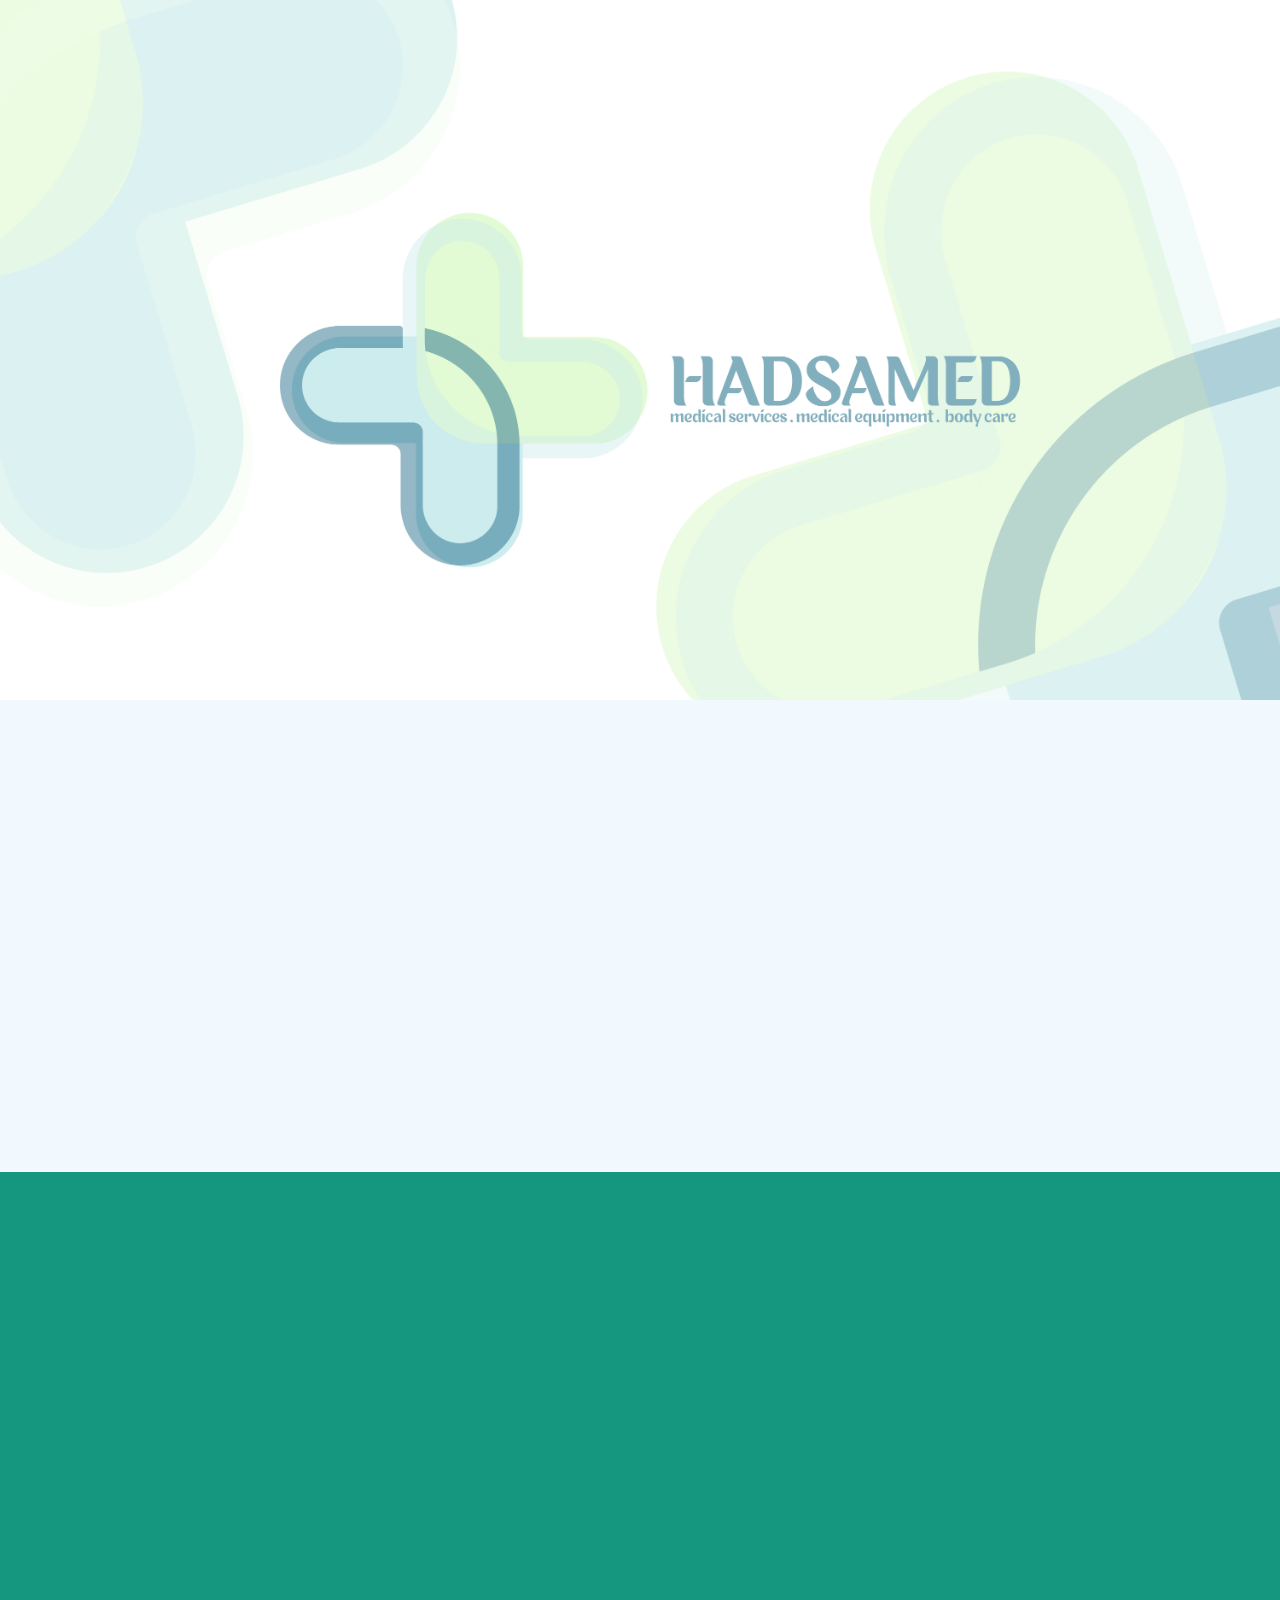
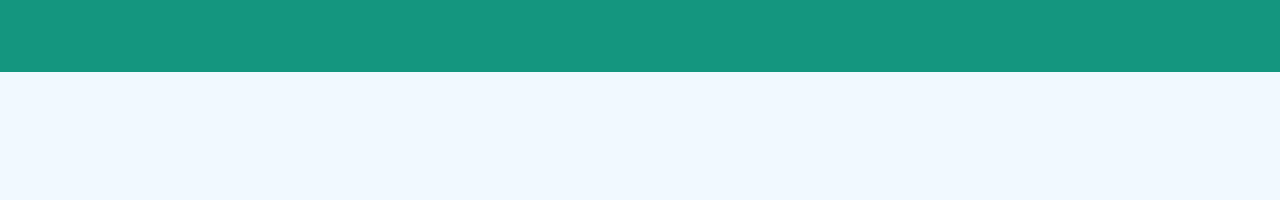
<file: index.html>
<!DOCTYPE html>
<!--[if lt IE 7]>      <html class="no-js lt-ie9 lt-ie8 lt-ie7"> <![endif]-->
<!--[if IE 7]>         <html class="no-js lt-ie9 lt-ie8"> <![endif]-->
<!--[if IE 8]>         <html class="no-js lt-ie9"> <![endif]-->
<!--[if gt IE 8]><!--> <html class="no-js"> <!--<![endif]-->
	<head>
	<meta charset="utf-8">
	<meta http-equiv="X-UA-Compatible" content="IE=edge">

	<title>Hadsamed</title>
	<link rel="icon" type="image/x-icon" href="./images/hadsamed icon.png">
	<meta name="viewport" content="width=device-width, initial-scale=1">
	<meta name="description" content="Free HTML5 Template by FREEHTML5.CO" />
	<meta name="keywords" content="free html5, free template, free bootstrap, html5, css3, mobile first, responsive" />
	<meta name="author" content="FREEHTML5.CO" />

  <!-- 
	//////////////////////////////////////////////////////

	FREE HTML5 TEMPLATE 
	DESIGNED & DEVELOPED by FREEHTML5.CO
		
	Website: 		http://freehtml5.co/
	Email: 			info@freehtml5.co
	Twitter: 		http://twitter.com/fh5co
	Facebook: 	https://www.facebook.com/fh5co

	//////////////////////////////////////////////////////
	 -->

  <!-- Facebook and Twitter integration -->
	<meta property="og:title" content=""/>
	<meta property="og:image" content=""/>
	<meta property="og:url" content=""/>
	<meta property="og:site_name" content=""/>
	<meta property="og:description" content=""/>
	<meta name="twitter:title" content="" />
	<meta name="twitter:image" content="" />
	<meta name="twitter:url" content="" />
	<meta name="twitter:card" content="" />

	<!-- Place favicon.ico and apple-touch-icon.png in the root directory -->
	<link rel="shortcut icon" href="favicon.ico">
	<!-- Use the latest Font Awesome version -->
<link rel="stylesheet" href="https://cdnjs.cloudflare.com/ajax/libs/font-awesome/6.4.0/css/all.min.css">

	<!-- Google Webfonts -->
	<link href='http://fonts.googleapis.com/css?family=Roboto:400,300,100,500' rel='stylesheet' type='text/css'>
	<link href='https://fonts.googleapis.com/css?family=Montserrat:400,700' rel='stylesheet' type='text/css'>
	<link href='https://fonts.googleapis.com/css?family=Sanchez:400,400italic' rel='stylesheet' type='text/css'>
	<link href='https://fonts.googleapis.com/css?family=Playfair+Display:400,400italic' rel='stylesheet' type='text/css'>
	
	<!-- Animate.css -->
	<link rel="stylesheet" href="css/animate.css">
	<!-- Icomoon Icon Fonts-->
	<link rel="stylesheet" href="css/icomoon.css">
	<!-- Magnific Popup -->
	<link rel="stylesheet" href="css/magnific-popup.css">
	<!-- Theme Style -->
	<link rel="stylesheet" href="css/style.css">
	<!-- Modernizr JS -->
	<script src="js/modernizr-2.6.2.min.js"></script>
	<!-- FOR IE9 below -->
	<!--[if lt IE 9]>
	<script src="js/respond.min.js"></script>
	<![endif]-->

	</head>
	<body>
		<header role="banner" id="fh5co-header"data-stellar-background-ratio="0.5">
			<div class="fh5co-overlay"></div>
			<div class="container">
				<div class="fh5co-intro-wrap">
					<div class="fh5co-intro">
						<div class="row">
							<div class="col-md-8 col-md-offset-2 text-center">
								<p class="fh5co-social text-center" id="fh5co-intro-social">
									<a href="https://www.facebook.com/profile.php?id=61574103458503&viewas=&show_switched_toast=false&show_switched_tooltip=false&is_tour_dismissed=false&is_tour_completed=false&show_podcast_settings=false&show_community_review_changes=false&should_open_composer=false&badge_type=NEW_MEMBER&show_community_rollback_toast=false&show_community_rollback=false&show_follower_visibility_disclosure=false&bypass_exit_warning=true" class="to-animate" target="_blank"><i class="fab fa-facebook"></i></a>
									<a href="https://wa.me/96176180978" class="to-animate"  target="_blank">
										<i class="fab fa-whatsapp"></i>
									</a>
									<a href="https://www.tiktok.com/@hadsamed?_t=ZS-8uqwSf6dGyu&_r=1" class="to-animate" target="_blank"><i class="fab fa-tiktok"></i></a>
									<a href="https://www.instagram.com/hadsamed?igsh=ZGFmNW1iMjFlZWJm" class="to-animate" target="_blank"><i class="fab fa-instagram"></i></a>
								</p>
							</div>
						</div>
					</div>
				</div>
			</div>
		</header>
		
		<main role="main" id="fh5co-main"  style="background-color: #f1f9ff;">
			<div class="container" id="bio-animate">
				<div class="row row-padded" >
					<div class="col-md-3">
						<h2 class="fh5co-section-heading to-animate">ABOUT HADSAMED:<br> YOUR HEALTH, OUR COMMITMENT<span class="fh5co-border"></span></h2>
					</div>
					<div class="col-md-8 col-md-push-1" style="color: #095d7e;">
						<div class="row">
							<div class="col-md-6 to-animate">
								<p>At HadsaMed, we are dedicated to bringing quality healthcare and wellness services right to your doorstep. 
									We offer a comprehensive range of home-based medical services, including home physicians, nursing care, physiotherapy, nutrition counseling, and pharmaceutical expertise.
								</p>

								<p>
									Our mission is to enhance your health and well-being with professional care that is convenient, reliable, and personalized.
								</p>
							</div>
							<div class="col-md-6 to-animate">
								<p>
									Beyond our medical services, we provide a wide selection of medical equipment, cosmetic products, daily hygiene essentials, 
									and expert medication counseling and health advice to ensure you receive the best guidance for your health needs.
								</p>
								<p>
									HadsaMed — Where Your Health Meets Home.
								</p>
							</div>
						</div>
					</div>
				</div>
				<!-- END .row -->
			</div>
			<!-- END .container -->

			<!--Contact Us Section-->
			<div class="fh5co-section-seperator fh5co-section-seperator-white" id="contact-animate" data-stellar-background-ratio="0.5" style="background-color: #14967f;">
				<div class="fh5co-overlay"></div>
				<div class="container">
					<div class="fh5co-section-content-wrap">
						<div class="fh5co-section-content">
							<div class="row">
								
								<div class="col-md-3">
									<h2 class="fh5co-section-heading to-animate">Get In Touch<span class="fh5co-border"></span></h2>
									
									<ul class="fh5co-contact">
										<li class="fh5co-contact-address to-animate">
											<i class="icon-home"></i>
											Beirut, Lebanon
										</li>
										<li class="to-animate"><i class="icon-phone"></i><a href="tel:+96171294233">+961 71 294 233</a> <br><a href="tel:+96176180978">+961 76 180 978</a><br><a href="tel:+96176847618">+961 76 847 618</a></li>
										<li class="to-animate"><i class="icon-email"></i><a href="mailto:info@hadsamed.com">info@hadsamed.com</a></li>
								</div>



								<div class="col-md-8 col-md-push-1">
									<form action="https://formspree.io/f/mkgjjnkz" method="POST">
										<div class="row">
											<div class="col-md-6">
												 
												<div class="form-group to-animate">
													<label for="name" class="sr-only">Name</label>
													<input type="text" id="name" name="name" class="form-control" placeholder="Name" required>
												</div>
												<div class="form-group to-animate">
													<label for="email" class="sr-only">Email</label>
													<input type="email" id="email" name="email" class="form-control" placeholder="Email" required>
												</div>
												<div class="form-group to-animate">
													<label for="phone" class="sr-only">Phone</label>
													<input type="text" id="phone" name="phone" class="form-control" placeholder="Phone" required>
												</div>
											</div>
											<div class="col-md-6">
												<div class="form-group to-animate">
													<label for="message" class="sr-only">Message</label>
													<textarea name="textMsg" id="message" cols="30" rows="5" class="form-control" placeholder="Message" required></textarea>
												</div>
												<div class="form-group to-animate">
													<input type="submit" class="btn btn-primary btn-block" value="Send Message">
												</div>
											</div>
	
										</div>
									</form>
									
								</div>

							</div>
						</div>
					</div>
				</div>
			</div>
			<!-- END .container -->

		</main>

		<footer role="contentinfo" id="fh5co-footer" style="background-color: #f1f9ff;">
			<div class="container" id="footer-animate">
			  <div class="row row-padded">
				<div class="col-md-12 text-center"> <!-- Use col-md-12 for full width and center alignment -->
				  <p class="to-animate">
					&copy; 2025 All Rights Reserved.<br>
					Designed By: <a href="http://revojok.com" target="_blank">Revojok</a>
				  </p>
				</div>
			  </div>
			</div>
			<!-- END .container -->
		  </footer>

		<!-- jQuery -->
		<script src="js/jquery.min.js"></script>
		<!-- jQuery Easing -->
		<script src="js/jquery.easing.1.3.js"></script>
		<!-- Bootstrap -->
		<script src="js/bootstrap.min.js"></script>
		<!-- Waypoints -->
		<script src="js/jquery.waypoints.min.js"></script>
		<!-- Stellar -->
		<script src="js/jquery.stellar.min.js"></script>
		<!-- countTo -->
		<script src="js/jquery.countTo.js"></script>
		<!-- Magnific Popup -->
		<script src="js/jquery.magnific-popup.min.js"></script>
		<!-- Main JS -->
		<script src="js/main.js"></script>

	
	</body>
</html>
</file>
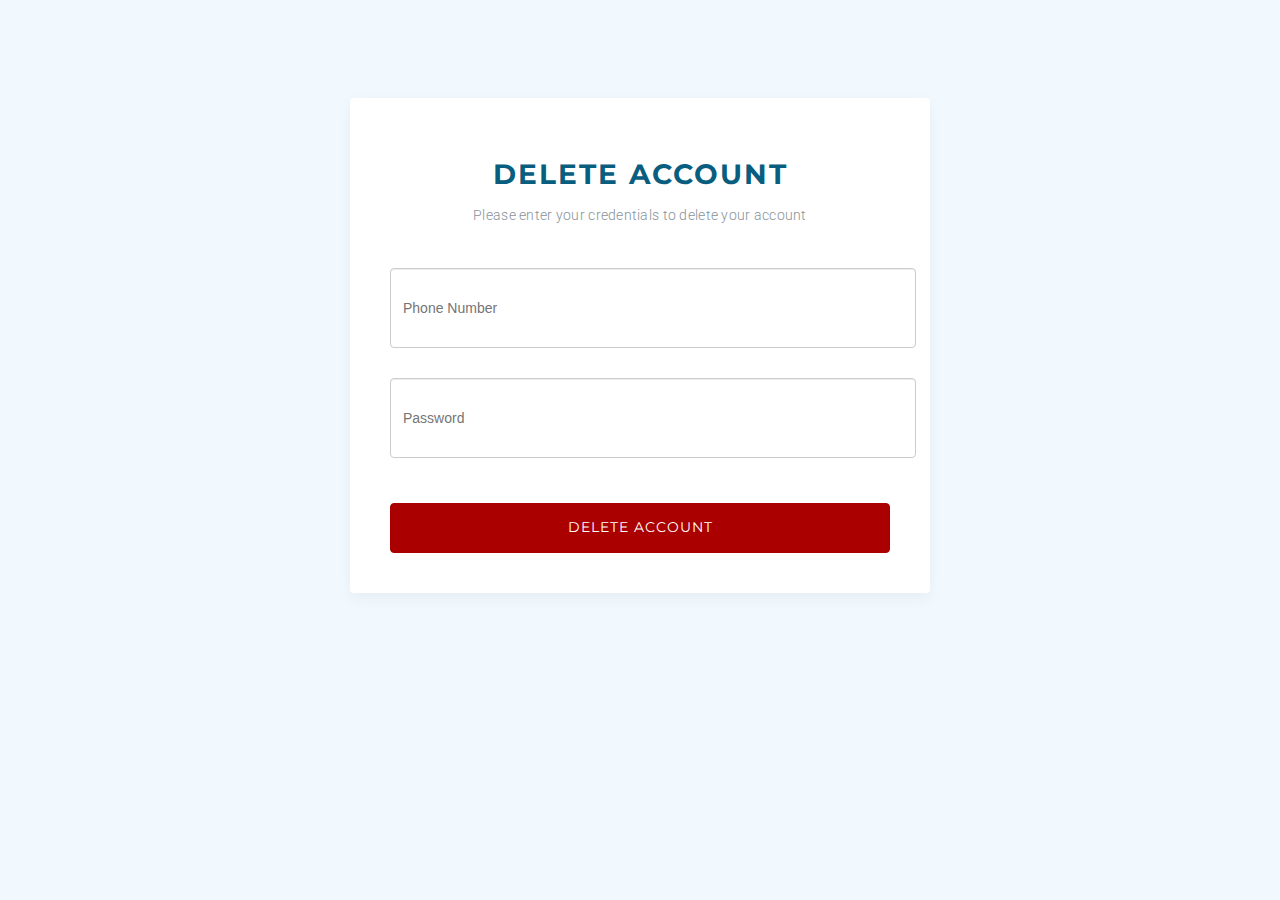
<file: delete-account.html>
<!DOCTYPE html>
<html lang="en">
<head>
    <meta charset="UTF-8">
    <meta name="viewport" content="width=device-width, initial-scale=1.0">
    <title>Delete Account</title>
    <style>
        /* Import Roboto font */
        @import url('https://fonts.googleapis.com/css?family=Roboto:300,400,500|Montserrat:400,700|Sanchez:400,400italic');
        
        /* Base styles from your CSS */
        body {
            font-family: "Roboto", arial, sans-serif;
            font-weight: 300;
            font-size: 14px;
            line-height: 26px;
            letter-spacing: .02em;
            color: #88929a;
            background-color: #f1f9ff;
            margin: 0;
            padding: 0;
        }
        
        a {
            -webkit-transition: 0.5s;
            -o-transition: 0.5s;
            transition: 0.5s;
        }
        a:hover, a:active, a:focus {
            outline: none;
        }
        
        .container {
            max-width: 1170px;
            margin: 0 auto;
            padding: 0 15px;
        }
        
        .row-padded {
            padding: 7em 0;
        }
        
        /* Login form styles */
        .login-container {
            max-width: 500px;
            margin: 0 auto;
            background: white;
            padding: 40px;
            border-radius: 4px;
            box-shadow: 0 5px 15px rgba(0, 0, 0, 0.05);
        }
        
        .login-header {
            text-align: center;
            margin-bottom: 40px;
        }
        
        .login-header h2 {
            font-family: "Montserrat", arial, sans-serif;
            font-size: 28px;
            color: #095D7E;
            margin-bottom: 15px;
            text-transform: uppercase;
            letter-spacing: 2px;
        }
        
        .login-header p {
            color: #88929a;
            margin: 0;
        }
        
        .form-group {
            margin-bottom: 30px;
        }
        
        .form-control {
            display: block;
            width: 100%;
            height: 50px;
            padding: 14px 12px;
            font-size: 14px;
            line-height: 1.42857;
            color: #555555;
            background-color: #fff;
            background-image: none;
            border: 1px solid #ccc;
            border-radius: 4px;
            -webkit-box-shadow: inset 0 1px 1px rgba(0, 0, 0, 0.075);
            box-shadow: inset 0 1px 1px rgba(0, 0, 0, 0.075);
            -webkit-transition: border-color ease-in-out 0.15s, box-shadow ease-in-out 0.15s;
            -o-transition: border-color ease-in-out 0.15s, box-shadow ease-in-out 0.15s;
            transition: border-color ease-in-out 0.15s, box-shadow ease-in-out 0.15s;
        }
        
        .form-control:focus {
            border-color: #095D7E;
            outline: 0;
            -webkit-box-shadow: inset 0 1px 1px rgba(0, 0, 0, 0.075), 0 0 8px rgba(68, 218, 130, 0.6);
            box-shadow: inset 0 1px 1px rgba(0, 0, 0, 0.075), 0 0 8px rgba(68, 218, 130, 0.6);
        }
        
        .btn {
            display: inline-block;
            margin-bottom: 0;
            font-weight: normal;
            text-align: center;
            vertical-align: middle;
            touch-action: manipulation;
            cursor: pointer;
            background-image: none;
            border: 1px solid transparent;
            white-space: nowrap;
            padding: 14px 12px;
            font-size: 14px;
            line-height: 1.42857;
            border-radius: 4px;
            -webkit-user-select: none;
            -moz-user-select: none;
            -ms-user-select: none;
            user-select: none;
            -webkit-transition: 0.5s;
            -o-transition: 0.5s;
            transition: 0.5s;
        }

        .btn-primary {
            color: #ffffff;
            background-color: #aa0000;
            border-color: #aa0000;
            width: 100%;
            font-family: "Montserrat", arial, sans-serif;
            text-transform: uppercase;
            letter-spacing: 1px;
            margin-top: 3%;
        }
        
        .btn-primary:hover, .btn-primary:focus {
            color: #fff;
            background-color: #14967f;
            border-color: #14967f;
        }
        
        .login-footer {
            text-align: center;
            margin-top: 20px;
            color: #88929a;
        }
        
        .login-footer a {
            color: #095D7E;
            text-decoration: none;
        }
        
        .login-footer a:hover {
            color: #14967f;
            text-decoration: underline;
        }
        
        .form-remember {
            display: flex;
            align-items: center;
            margin-bottom: 20px;
        }
        
        .form-remember input[type="checkbox"] {
            margin-right: 10px;
        }
        
        .form-remember label {
            margin: 0;
            font-size: 14px;
            color: #88929a;
        }
        
        /* Responsive adjustments */
        @media (max-width: 768px) {
            .login-container {
                padding: 30px 20px;
            }
            
            .row-padded {
                padding: 4em 0;
            }
        }
    </style>
</head>
<body>
    <div class="container">
        <div class="row-padded">
            <div class="login-container">
                <div class="login-header">
                    <h2>Delete Account</h2>
                    <p>Please enter your credentials to delete your account</p>
                </div>
                
                <form action="#" method="post">
                    <div class="form-group">
                        <input type="text" class="form-control" placeholder="Phone Number" required>
                    </div>
                    
                    <div class="form-group">
                        <input type="password" class="form-control" placeholder="Password" required>
                    </div>

                    <button type="submit" class="btn btn-primary" >Delete Account</button>
                </form>
            </div>
        </div>
    </div>
</body>
</html>
</file>
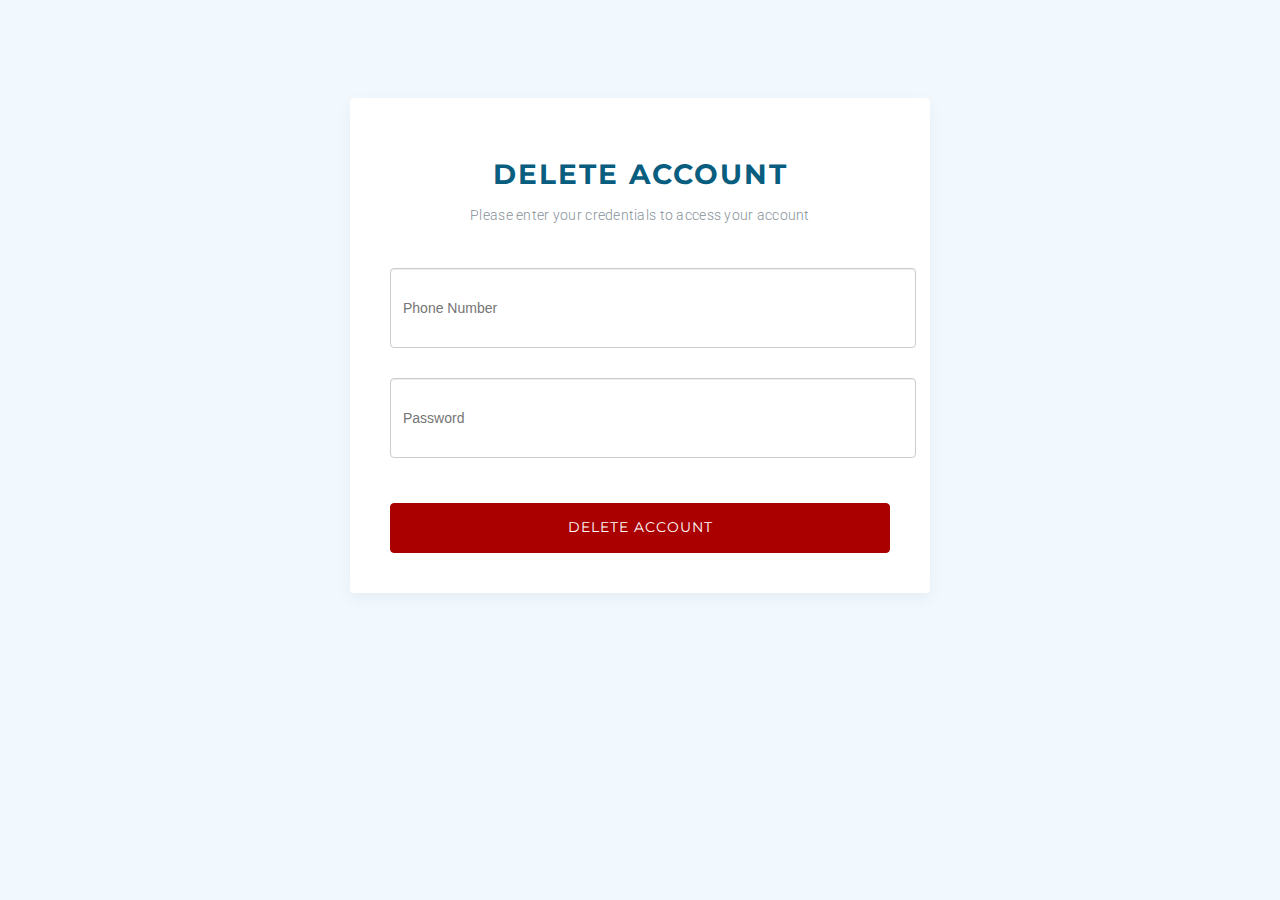
<file: loginPage.html>
<!DOCTYPE html>
<html lang="en">
<head>
    <meta charset="UTF-8">
    <meta name="viewport" content="width=device-width, initial-scale=1.0">
    <title>Delete Account</title>
    <style>
        /* Import Roboto font */
        @import url('https://fonts.googleapis.com/css?family=Roboto:300,400,500|Montserrat:400,700|Sanchez:400,400italic');
        
        /* Base styles from your CSS */
        body {
            font-family: "Roboto", arial, sans-serif;
            font-weight: 300;
            font-size: 14px;
            line-height: 26px;
            letter-spacing: .02em;
            color: #88929a;
            background-color: #f1f9ff;
            margin: 0;
            padding: 0;
        }
        
        a {
            -webkit-transition: 0.5s;
            -o-transition: 0.5s;
            transition: 0.5s;
        }
        a:hover, a:active, a:focus {
            outline: none;
        }
        
        .container {
            max-width: 1170px;
            margin: 0 auto;
            padding: 0 15px;
        }
        
        .row-padded {
            padding: 7em 0;
        }
        
        /* Login form styles */
        .login-container {
            max-width: 500px;
            margin: 0 auto;
            background: white;
            padding: 40px;
            border-radius: 4px;
            box-shadow: 0 5px 15px rgba(0, 0, 0, 0.05);
        }
        
        .login-header {
            text-align: center;
            margin-bottom: 40px;
        }
        
        .login-header h2 {
            font-family: "Montserrat", arial, sans-serif;
            font-size: 28px;
            color: #095D7E;
            margin-bottom: 15px;
            text-transform: uppercase;
            letter-spacing: 2px;
        }
        
        .login-header p {
            color: #88929a;
            margin: 0;
        }
        
        .form-group {
            margin-bottom: 30px;
        }
        
        .form-control {
            display: block;
            width: 100%;
            height: 50px;
            padding: 14px 12px;
            font-size: 14px;
            line-height: 1.42857;
            color: #555555;
            background-color: #fff;
            background-image: none;
            border: 1px solid #ccc;
            border-radius: 4px;
            -webkit-box-shadow: inset 0 1px 1px rgba(0, 0, 0, 0.075);
            box-shadow: inset 0 1px 1px rgba(0, 0, 0, 0.075);
            -webkit-transition: border-color ease-in-out 0.15s, box-shadow ease-in-out 0.15s;
            -o-transition: border-color ease-in-out 0.15s, box-shadow ease-in-out 0.15s;
            transition: border-color ease-in-out 0.15s, box-shadow ease-in-out 0.15s;
        }
        
        .form-control:focus {
            border-color: #095D7E;
            outline: 0;
            -webkit-box-shadow: inset 0 1px 1px rgba(0, 0, 0, 0.075), 0 0 8px rgba(68, 218, 130, 0.6);
            box-shadow: inset 0 1px 1px rgba(0, 0, 0, 0.075), 0 0 8px rgba(68, 218, 130, 0.6);
        }
        
        .btn {
            display: inline-block;
            margin-bottom: 0;
            font-weight: normal;
            text-align: center;
            vertical-align: middle;
            touch-action: manipulation;
            cursor: pointer;
            background-image: none;
            border: 1px solid transparent;
            white-space: nowrap;
            padding: 14px 12px;
            font-size: 14px;
            line-height: 1.42857;
            border-radius: 4px;
            -webkit-user-select: none;
            -moz-user-select: none;
            -ms-user-select: none;
            user-select: none;
            -webkit-transition: 0.5s;
            -o-transition: 0.5s;
            transition: 0.5s;
        }

        .btn-primary {
            color: #ffffff;
            background-color: #aa0000;
            border-color: #aa0000;
            width: 100%;
            font-family: "Montserrat", arial, sans-serif;
            text-transform: uppercase;
            letter-spacing: 1px;
            margin-top: 3%;
        }
        
        .btn-primary:hover, .btn-primary:focus {
            color: #fff;
            background-color: #14967f;
            border-color: #14967f;
        }
        
        .login-footer {
            text-align: center;
            margin-top: 20px;
            color: #88929a;
        }
        
        .login-footer a {
            color: #095D7E;
            text-decoration: none;
        }
        
        .login-footer a:hover {
            color: #14967f;
            text-decoration: underline;
        }
        
        .form-remember {
            display: flex;
            align-items: center;
            margin-bottom: 20px;
        }
        
        .form-remember input[type="checkbox"] {
            margin-right: 10px;
        }
        
        .form-remember label {
            margin: 0;
            font-size: 14px;
            color: #88929a;
        }
        
        /* Responsive adjustments */
        @media (max-width: 768px) {
            .login-container {
                padding: 30px 20px;
            }
            
            .row-padded {
                padding: 4em 0;
            }
        }
    </style>
</head>
<body>
    <div class="container">
        <div class="row-padded">
            <div class="login-container">
                <div class="login-header">
                    <h2>Delete Account</h2>
                    <p>Please enter your credentials to access your account</p>
                </div>
                
                <form action="#" method="post">
                    <div class="form-group">
                        <input type="text" class="form-control" placeholder="Phone Number" required>
                    </div>
                    
                    <div class="form-group">
                        <input type="password" class="form-control" placeholder="Password" required>
                    </div>

                    <button type="submit" class="btn btn-primary" >Delete Account</button>
                </form>
            </div>
        </div>
    </div>
</body>
</html>
</file>
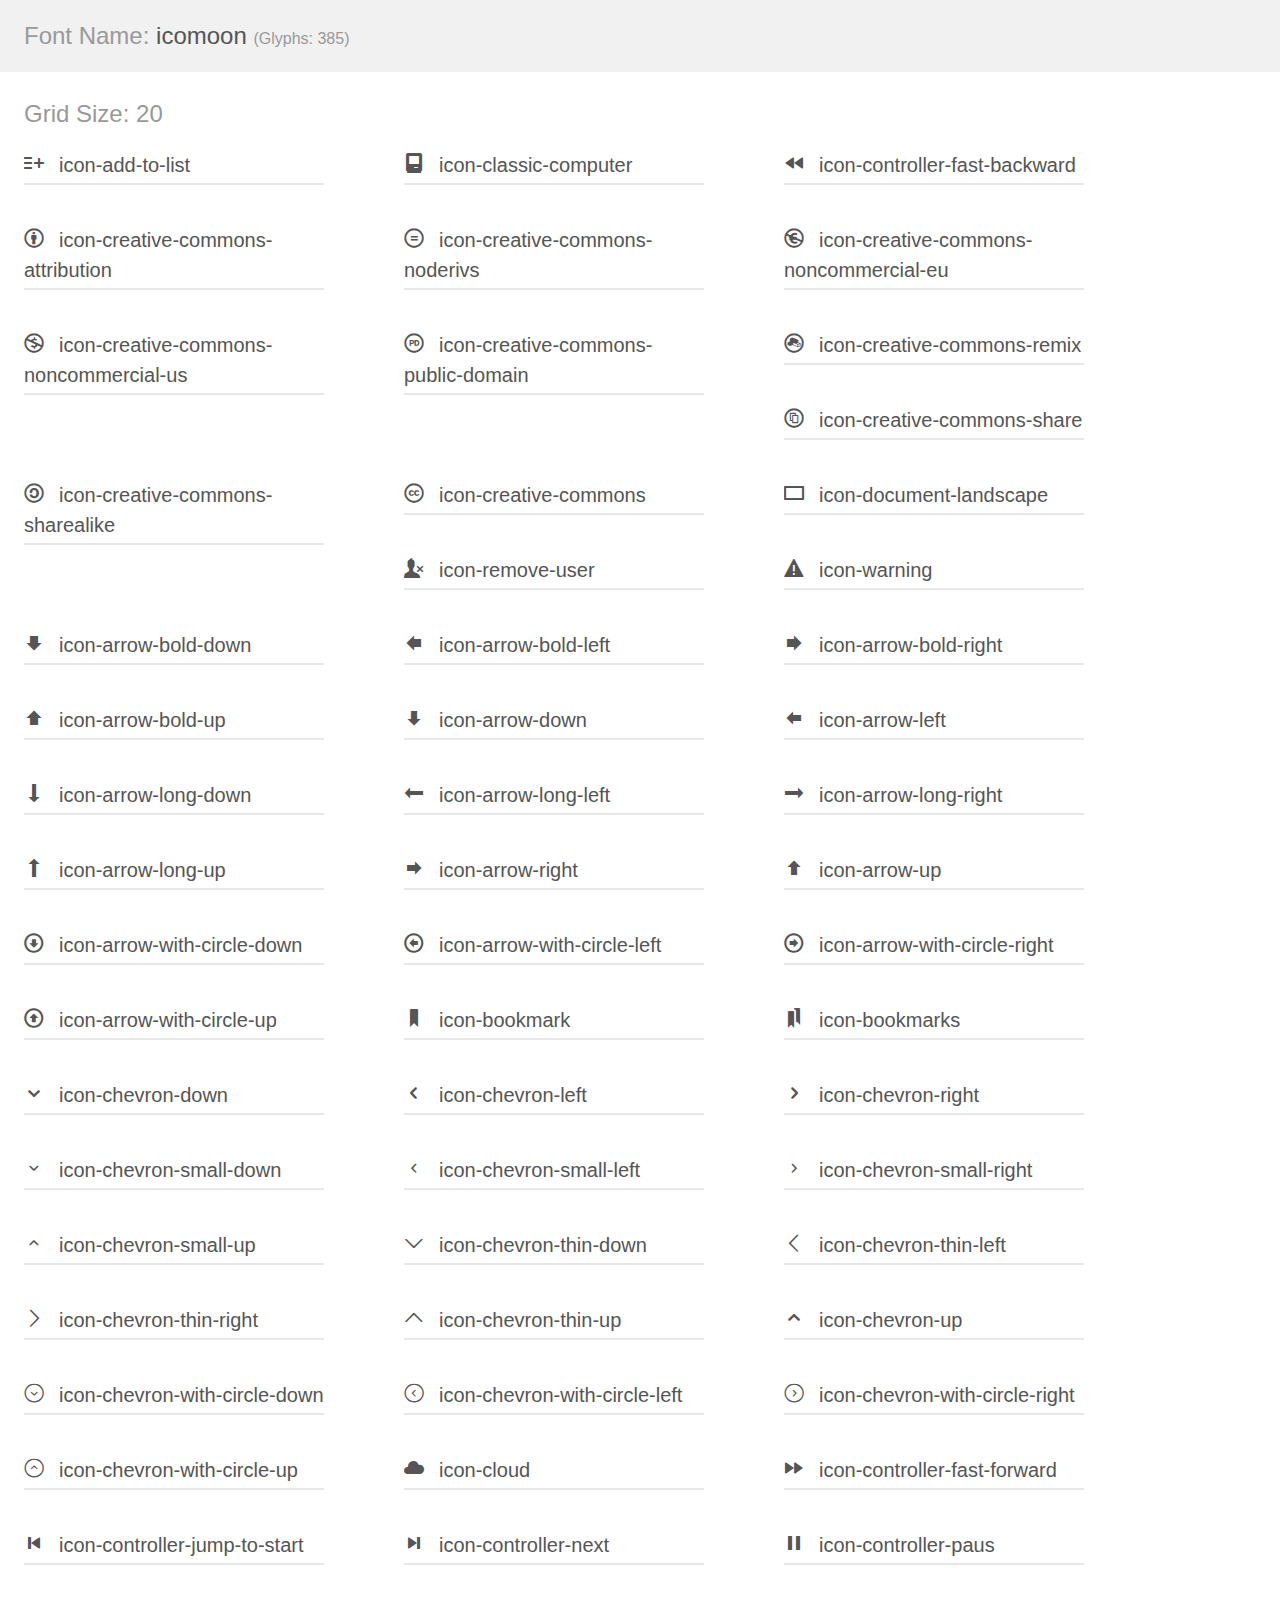
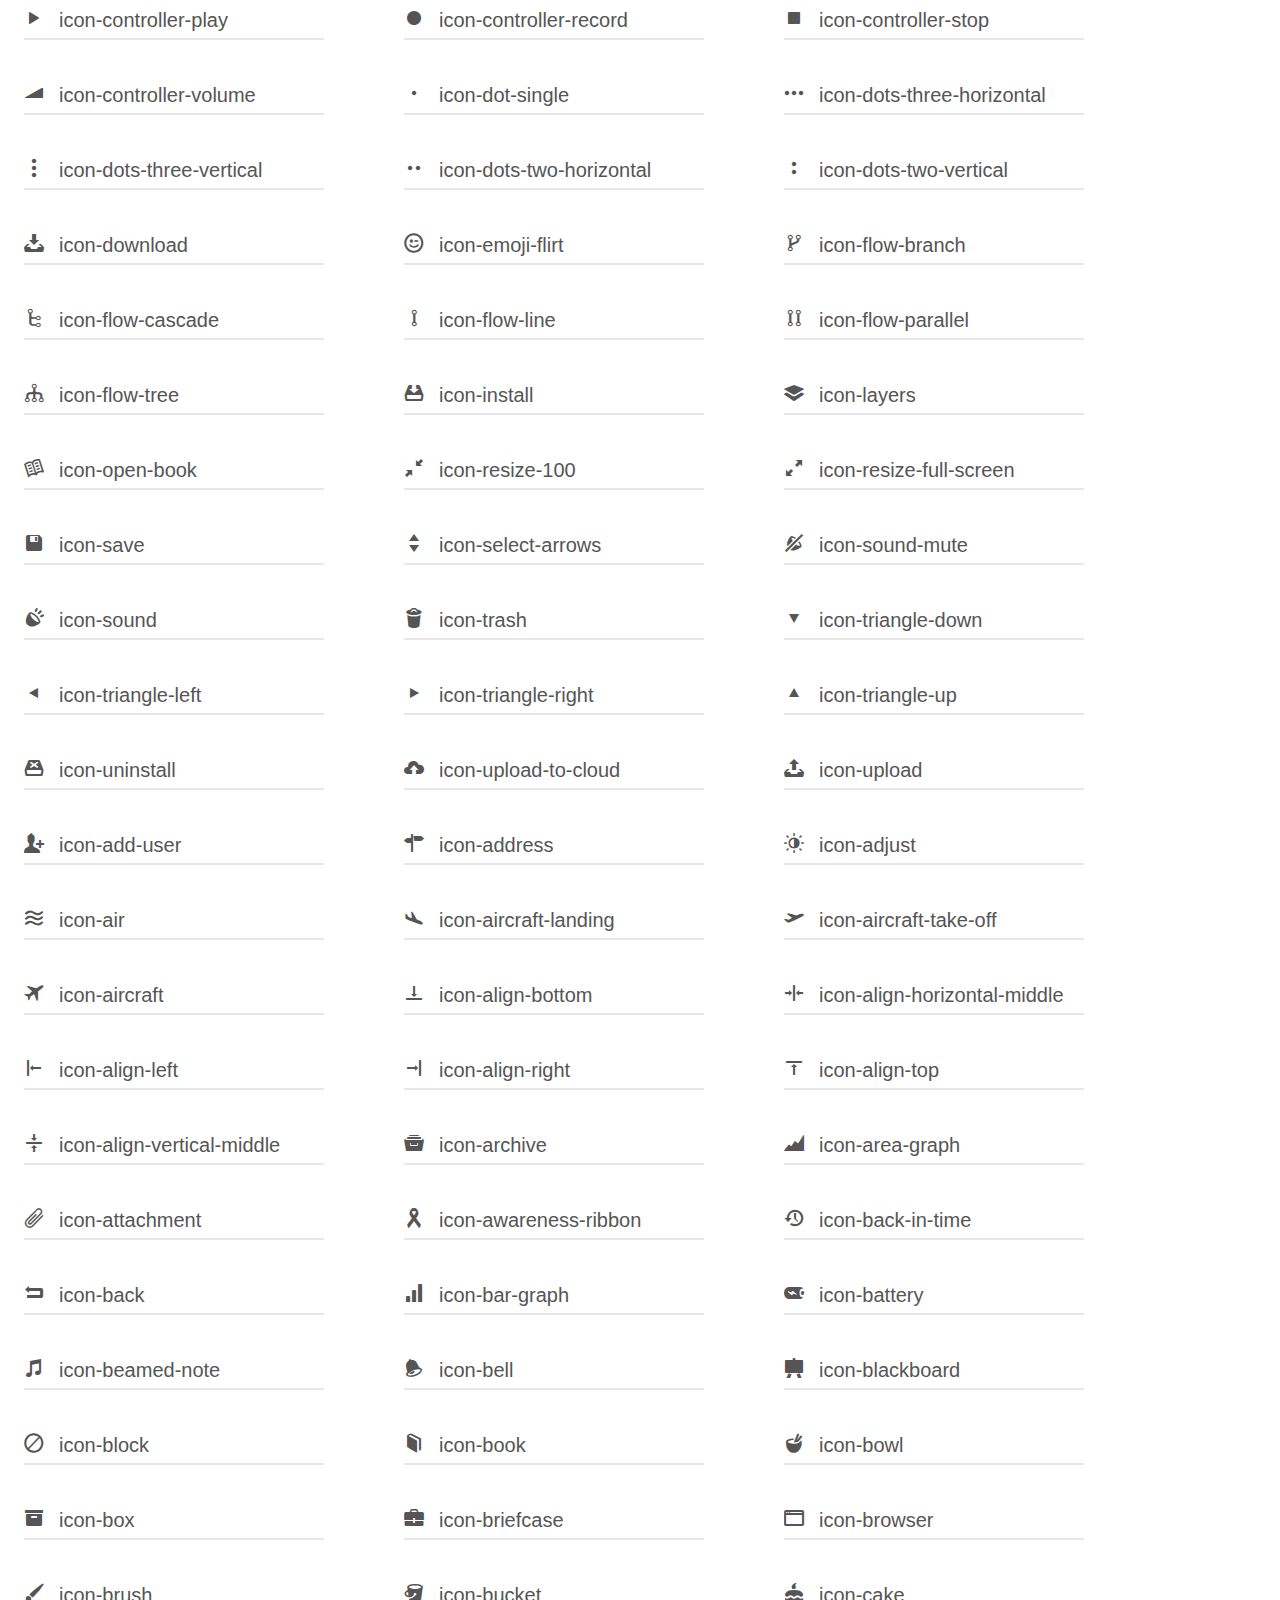
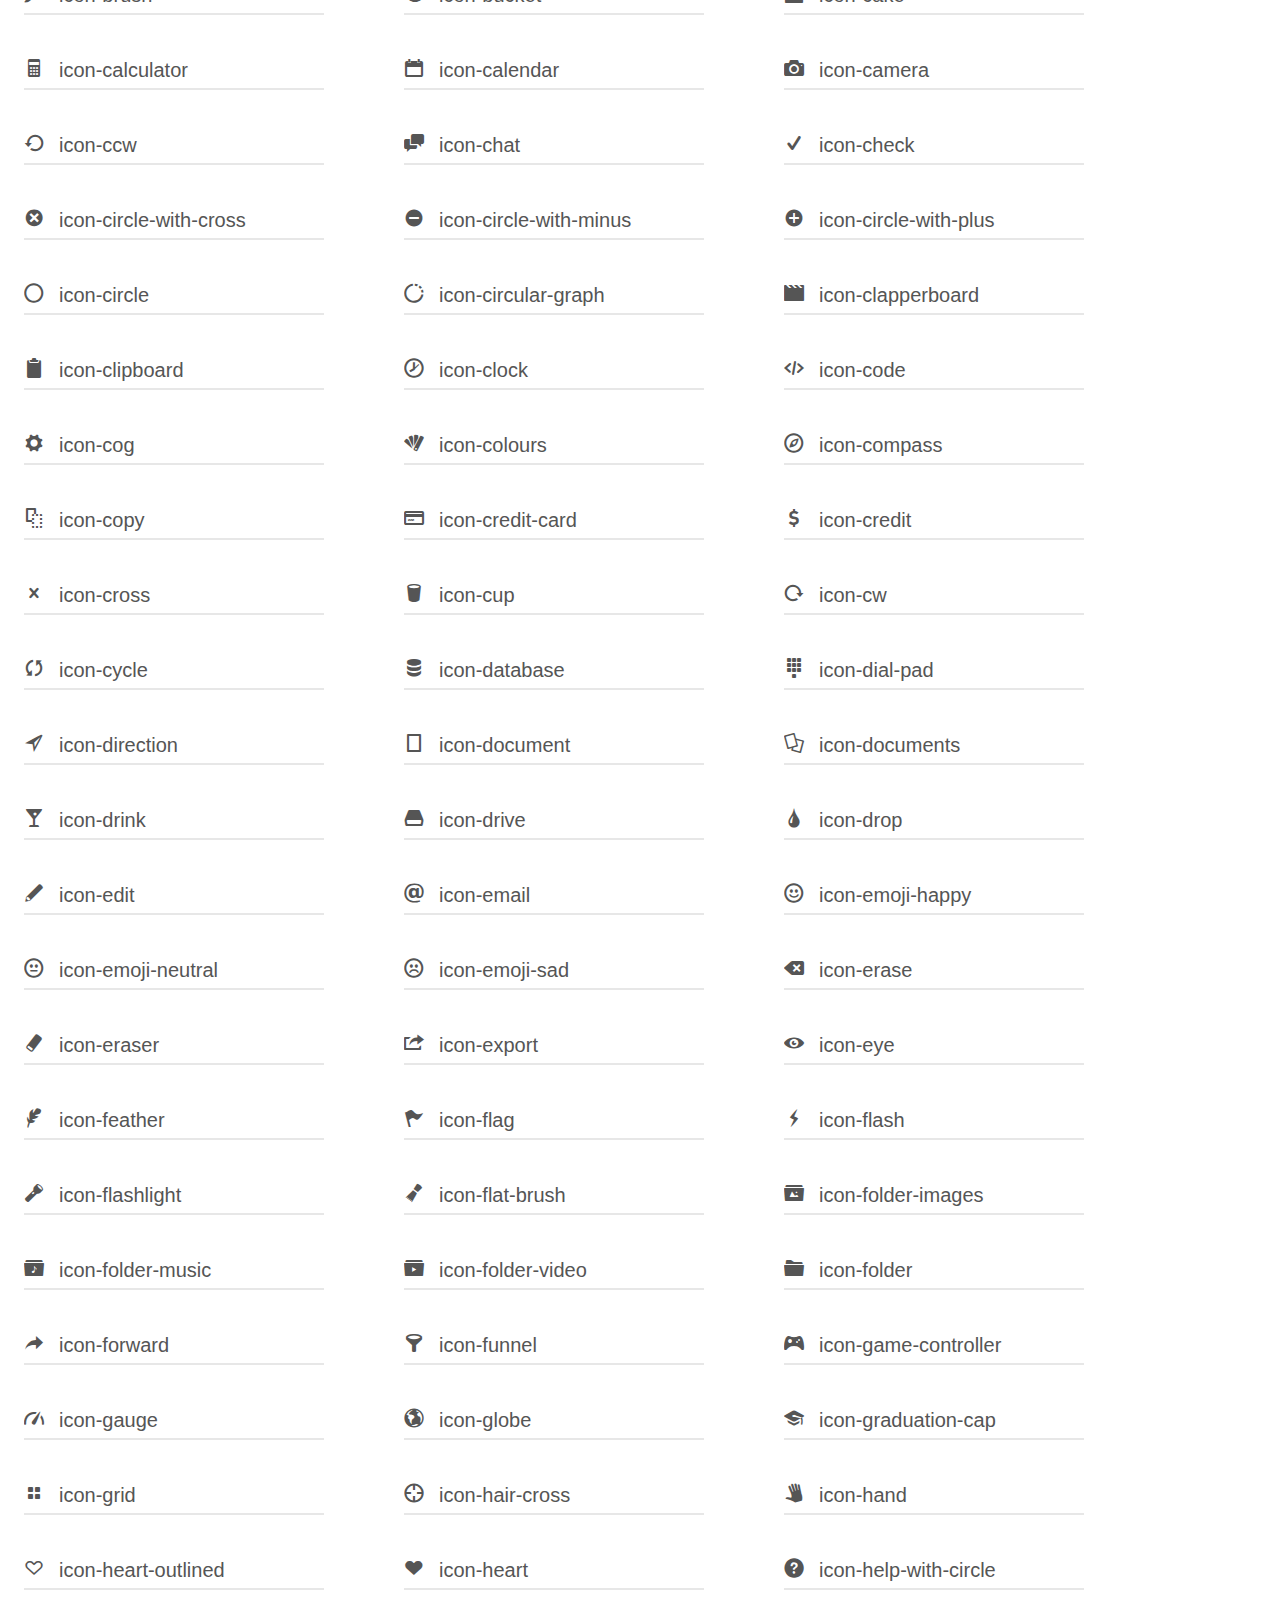
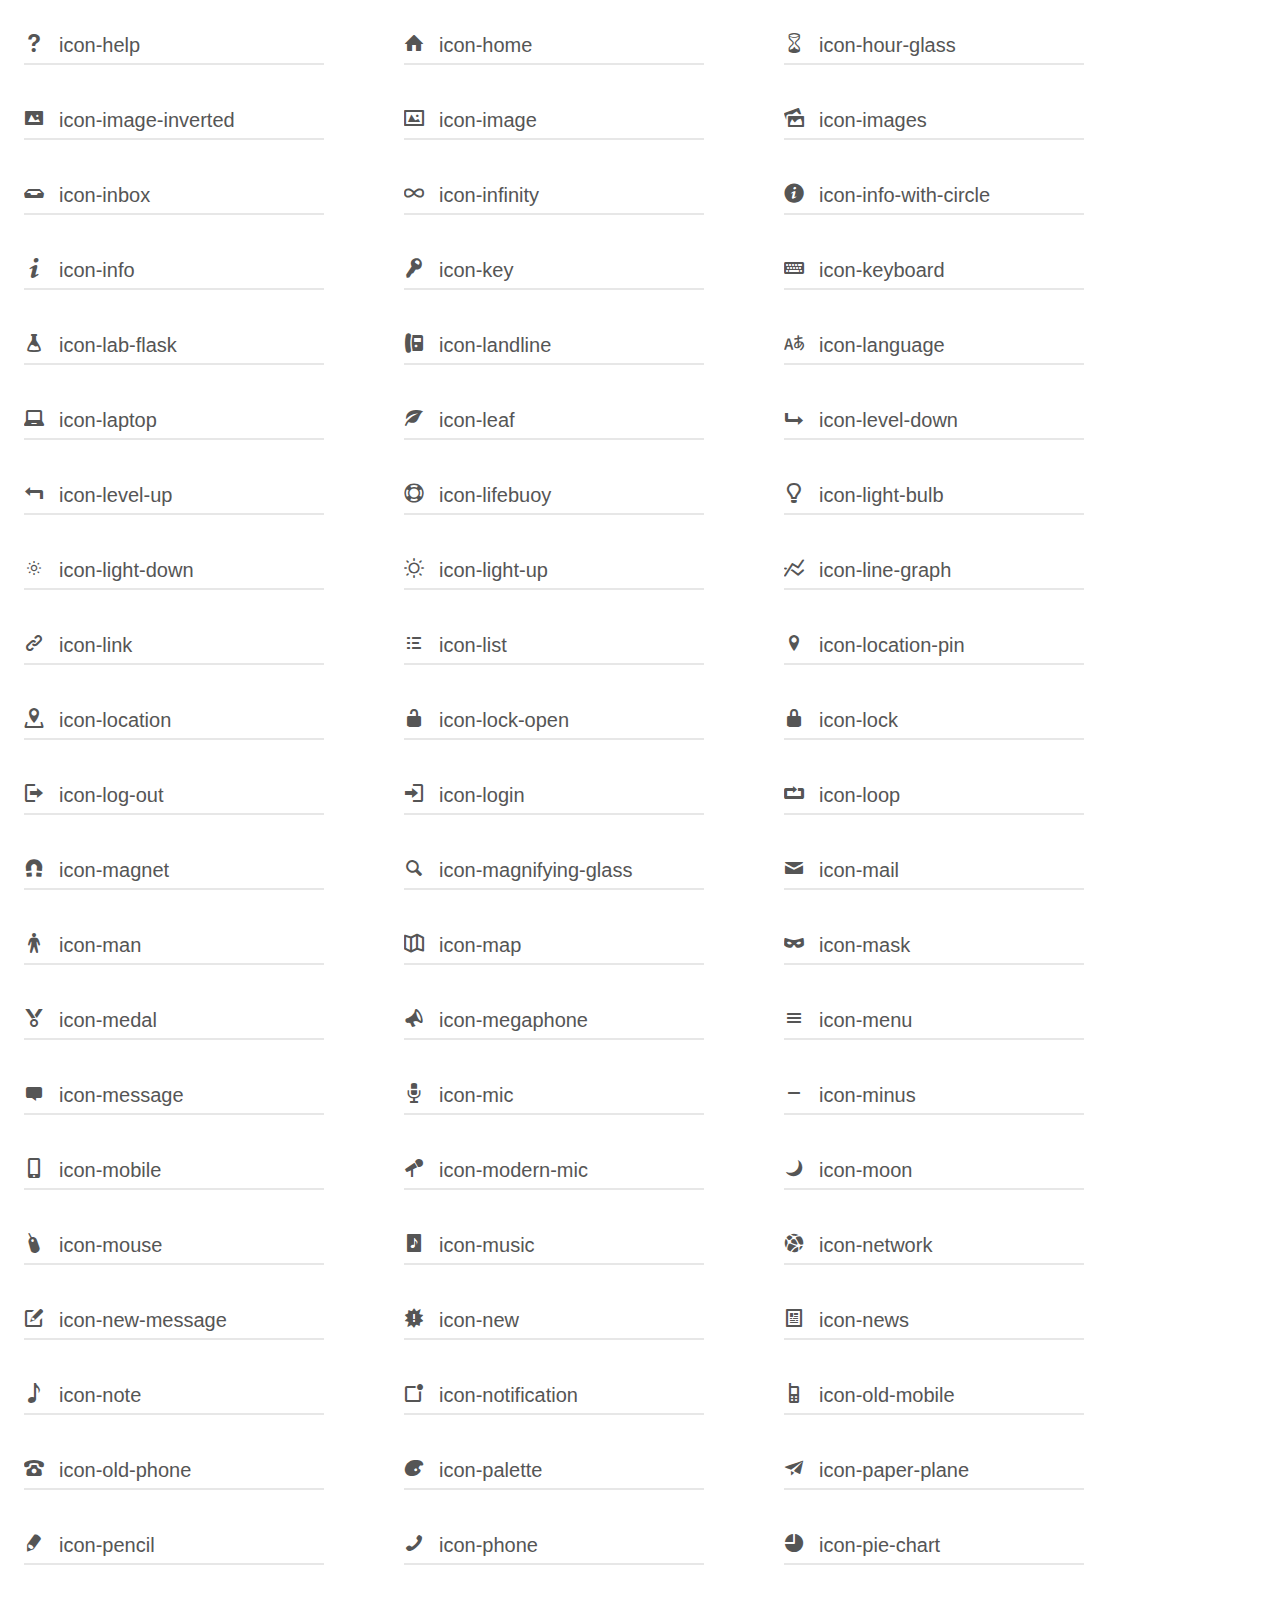
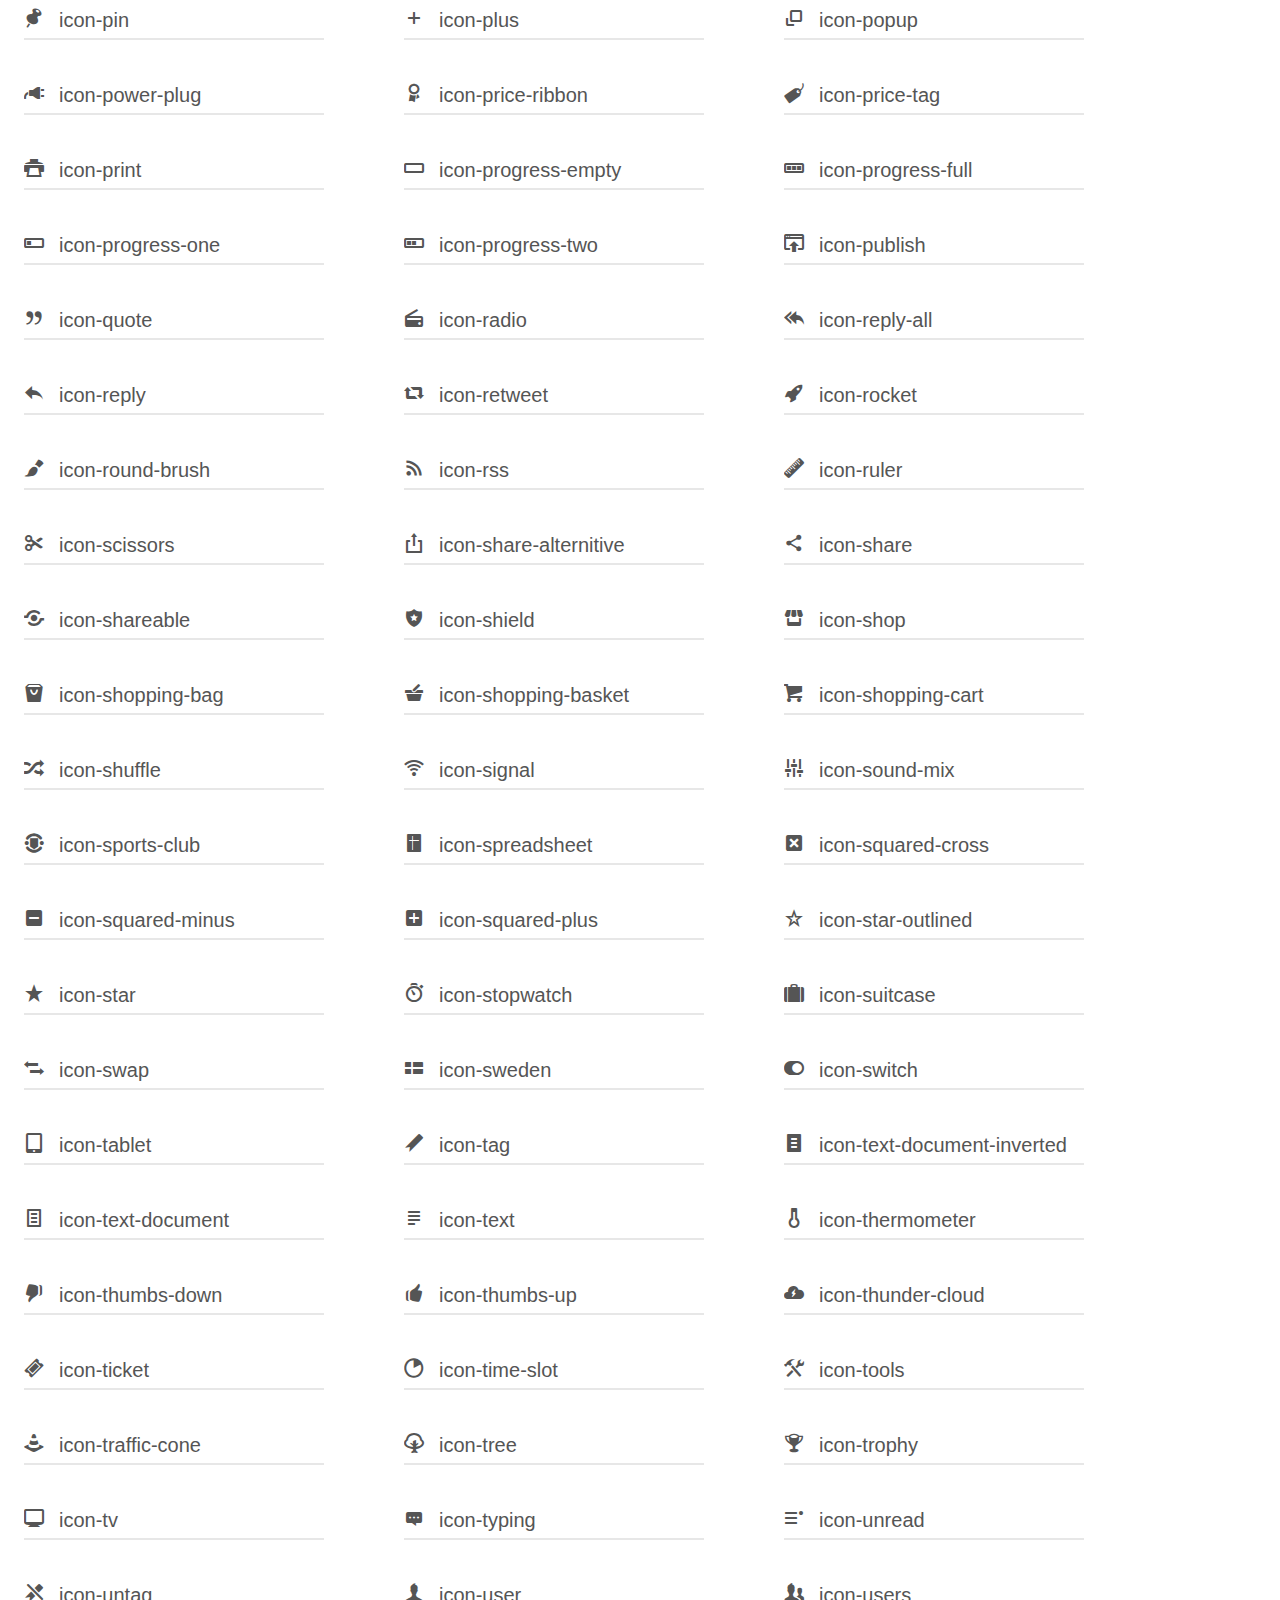
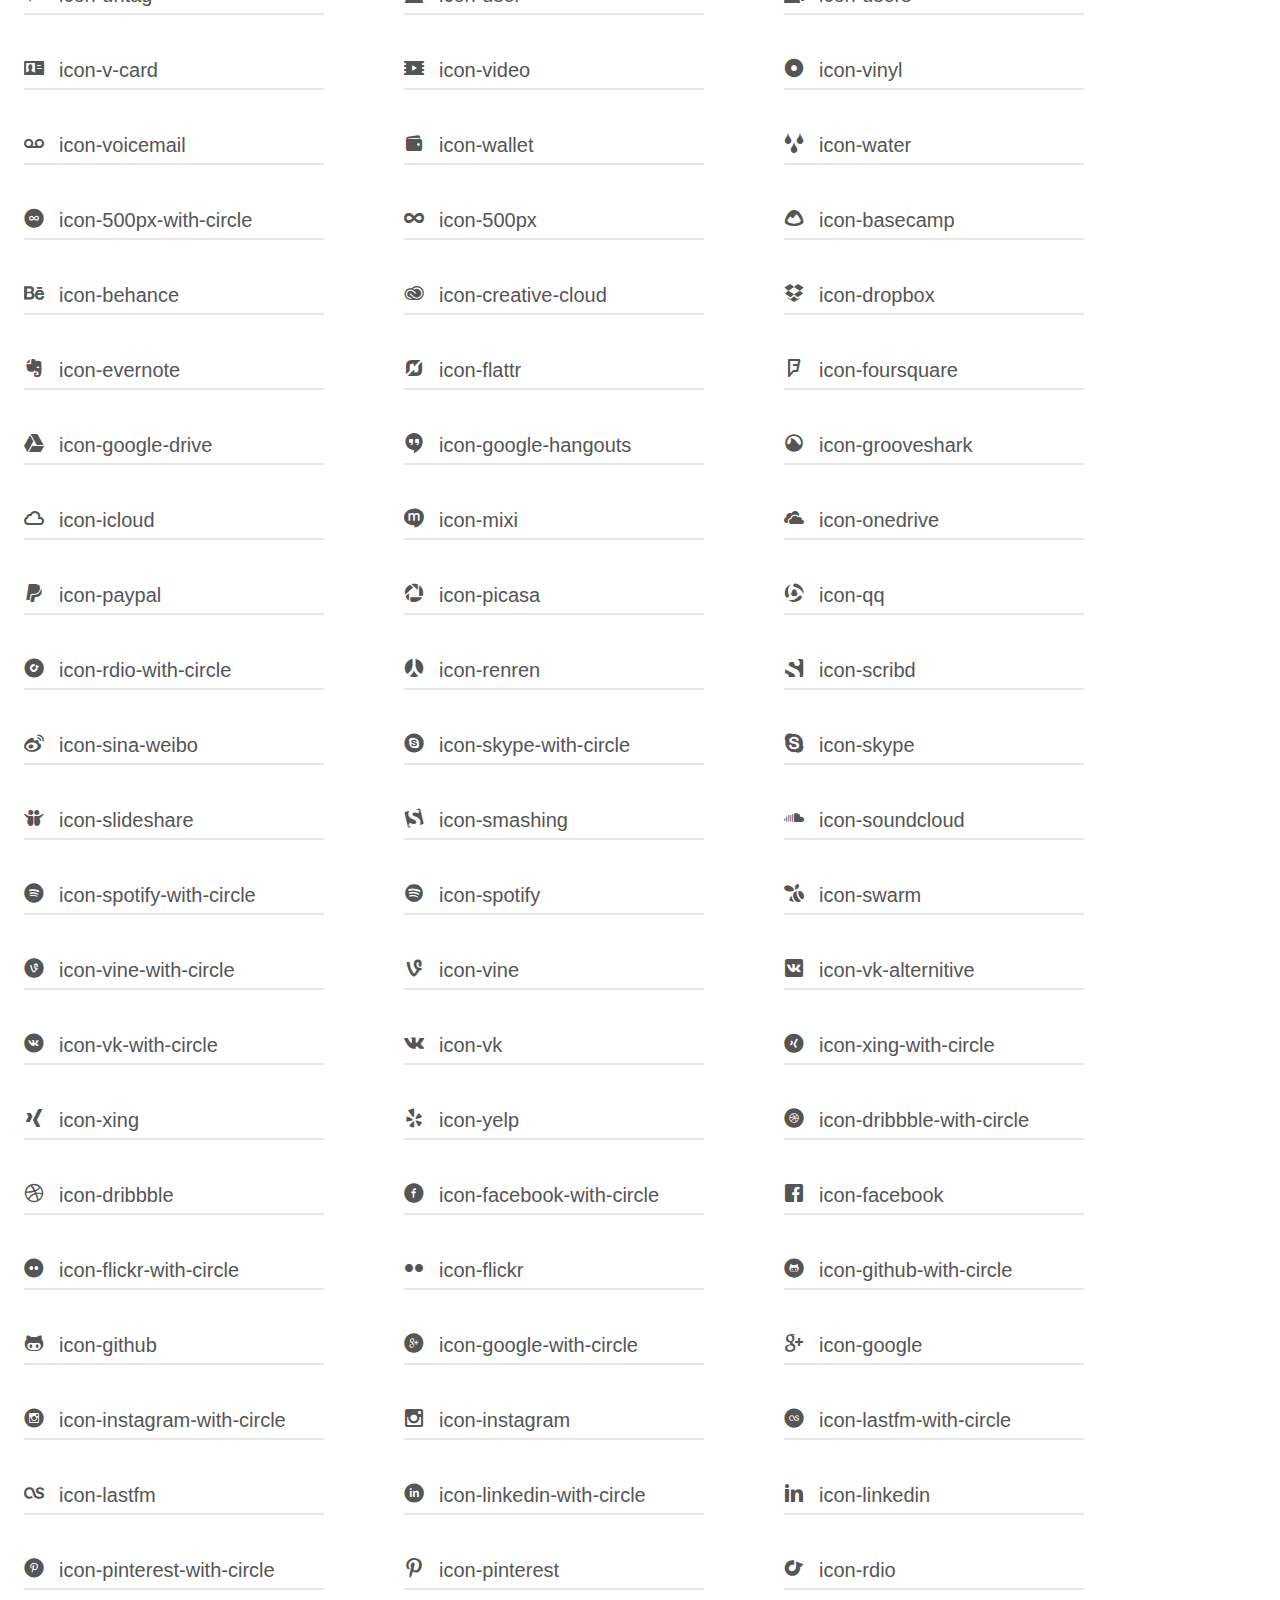
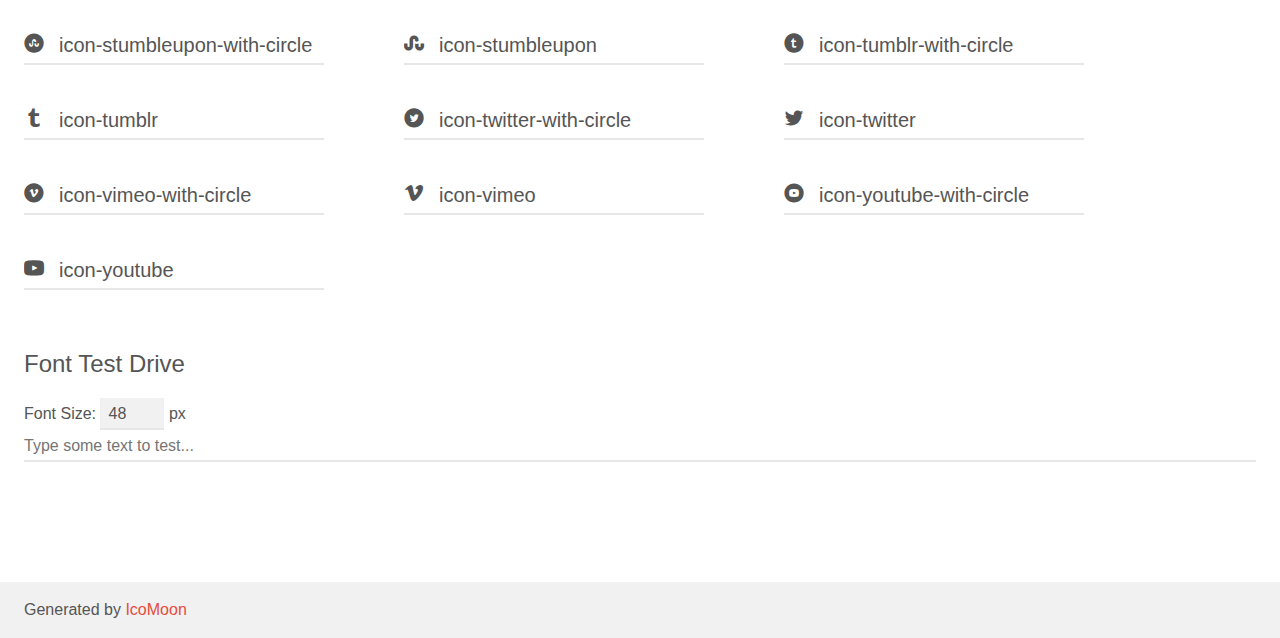
<file: fonts/icomoon/icomoon/demo.html>
<!doctype html>
<html>
<head>
	<meta charset="utf-8">
	<title>IcoMoon Demo</title>
	<meta name="description" content="An Icon Font Generated By IcoMoon.io">
	<meta name="viewport" content="width=device-width, initial-scale=1">
	<link rel="stylesheet" href="demo-files/demo.css">
	<link rel="stylesheet" href="style.css"></head>
<body>
	<div class="bgc1 clearfix">
		<h1 class="mhmm mvm"><span class="fgc1">Font Name:</span> icomoon <small class="fgc1">(Glyphs:&nbsp;385)</small></h1>
	</div>
	<div class="clearfix mhl ptl">
		<h1 class="mvm mtn fgc1">Grid Size: 20</h1>
		<div class="glyph fs1">
			<div class="clearfix bshadow0 pbs">
				<span class="icon-add-to-list">
				
				</span>
				<span class="mls"> icon-add-to-list</span>
			</div>
			<fieldset class="fs0 size1of1 clearfix hidden-true">
				<input type="text" readonly value="e600" class="unit size1of2" />
				<input type="text" maxlength="1" readonly value="&#xe600;" class="unitRight size1of2 talign-right" />
			</fieldset>
			<div class="fs0 bshadow0 clearfix hidden-true">
				<span class="unit pvs fgc1">liga: </span>
				<input type="text" readonly value="" class="liga unitRight" />
			</div>
		</div>
		<div class="glyph fs1">
			<div class="clearfix bshadow0 pbs">
				<span class="icon-classic-computer">
				
				</span>
				<span class="mls"> icon-classic-computer</span>
			</div>
			<fieldset class="fs0 size1of1 clearfix hidden-true">
				<input type="text" readonly value="e601" class="unit size1of2" />
				<input type="text" maxlength="1" readonly value="&#xe601;" class="unitRight size1of2 talign-right" />
			</fieldset>
			<div class="fs0 bshadow0 clearfix hidden-true">
				<span class="unit pvs fgc1">liga: </span>
				<input type="text" readonly value="" class="liga unitRight" />
			</div>
		</div>
		<div class="glyph fs1">
			<div class="clearfix bshadow0 pbs">
				<span class="icon-controller-fast-backward">
				
				</span>
				<span class="mls"> icon-controller-fast-backward</span>
			</div>
			<fieldset class="fs0 size1of1 clearfix hidden-true">
				<input type="text" readonly value="e602" class="unit size1of2" />
				<input type="text" maxlength="1" readonly value="&#xe602;" class="unitRight size1of2 talign-right" />
			</fieldset>
			<div class="fs0 bshadow0 clearfix hidden-true">
				<span class="unit pvs fgc1">liga: </span>
				<input type="text" readonly value="" class="liga unitRight" />
			</div>
		</div>
		<div class="glyph fs1">
			<div class="clearfix bshadow0 pbs">
				<span class="icon-creative-commons-attribution">
				
				</span>
				<span class="mls"> icon-creative-commons-attribution</span>
			</div>
			<fieldset class="fs0 size1of1 clearfix hidden-true">
				<input type="text" readonly value="e603" class="unit size1of2" />
				<input type="text" maxlength="1" readonly value="&#xe603;" class="unitRight size1of2 talign-right" />
			</fieldset>
			<div class="fs0 bshadow0 clearfix hidden-true">
				<span class="unit pvs fgc1">liga: </span>
				<input type="text" readonly value="" class="liga unitRight" />
			</div>
		</div>
		<div class="glyph fs1">
			<div class="clearfix bshadow0 pbs">
				<span class="icon-creative-commons-noderivs">
				
				</span>
				<span class="mls"> icon-creative-commons-noderivs</span>
			</div>
			<fieldset class="fs0 size1of1 clearfix hidden-true">
				<input type="text" readonly value="e604" class="unit size1of2" />
				<input type="text" maxlength="1" readonly value="&#xe604;" class="unitRight size1of2 talign-right" />
			</fieldset>
			<div class="fs0 bshadow0 clearfix hidden-true">
				<span class="unit pvs fgc1">liga: </span>
				<input type="text" readonly value="" class="liga unitRight" />
			</div>
		</div>
		<div class="glyph fs1">
			<div class="clearfix bshadow0 pbs">
				<span class="icon-creative-commons-noncommercial-eu">
				
				</span>
				<span class="mls"> icon-creative-commons-noncommercial-eu</span>
			</div>
			<fieldset class="fs0 size1of1 clearfix hidden-true">
				<input type="text" readonly value="e605" class="unit size1of2" />
				<input type="text" maxlength="1" readonly value="&#xe605;" class="unitRight size1of2 talign-right" />
			</fieldset>
			<div class="fs0 bshadow0 clearfix hidden-true">
				<span class="unit pvs fgc1">liga: </span>
				<input type="text" readonly value="" class="liga unitRight" />
			</div>
		</div>
		<div class="glyph fs1">
			<div class="clearfix bshadow0 pbs">
				<span class="icon-creative-commons-noncommercial-us">
				
				</span>
				<span class="mls"> icon-creative-commons-noncommercial-us</span>
			</div>
			<fieldset class="fs0 size1of1 clearfix hidden-true">
				<input type="text" readonly value="e606" class="unit size1of2" />
				<input type="text" maxlength="1" readonly value="&#xe606;" class="unitRight size1of2 talign-right" />
			</fieldset>
			<div class="fs0 bshadow0 clearfix hidden-true">
				<span class="unit pvs fgc1">liga: </span>
				<input type="text" readonly value="" class="liga unitRight" />
			</div>
		</div>
		<div class="glyph fs1">
			<div class="clearfix bshadow0 pbs">
				<span class="icon-creative-commons-public-domain">
				
				</span>
				<span class="mls"> icon-creative-commons-public-domain</span>
			</div>
			<fieldset class="fs0 size1of1 clearfix hidden-true">
				<input type="text" readonly value="e607" class="unit size1of2" />
				<input type="text" maxlength="1" readonly value="&#xe607;" class="unitRight size1of2 talign-right" />
			</fieldset>
			<div class="fs0 bshadow0 clearfix hidden-true">
				<span class="unit pvs fgc1">liga: </span>
				<input type="text" readonly value="" class="liga unitRight" />
			</div>
		</div>
		<div class="glyph fs1">
			<div class="clearfix bshadow0 pbs">
				<span class="icon-creative-commons-remix">
				
				</span>
				<span class="mls"> icon-creative-commons-remix</span>
			</div>
			<fieldset class="fs0 size1of1 clearfix hidden-true">
				<input type="text" readonly value="e608" class="unit size1of2" />
				<input type="text" maxlength="1" readonly value="&#xe608;" class="unitRight size1of2 talign-right" />
			</fieldset>
			<div class="fs0 bshadow0 clearfix hidden-true">
				<span class="unit pvs fgc1">liga: </span>
				<input type="text" readonly value="" class="liga unitRight" />
			</div>
		</div>
		<div class="glyph fs1">
			<div class="clearfix bshadow0 pbs">
				<span class="icon-creative-commons-share">
				
				</span>
				<span class="mls"> icon-creative-commons-share</span>
			</div>
			<fieldset class="fs0 size1of1 clearfix hidden-true">
				<input type="text" readonly value="e609" class="unit size1of2" />
				<input type="text" maxlength="1" readonly value="&#xe609;" class="unitRight size1of2 talign-right" />
			</fieldset>
			<div class="fs0 bshadow0 clearfix hidden-true">
				<span class="unit pvs fgc1">liga: </span>
				<input type="text" readonly value="" class="liga unitRight" />
			</div>
		</div>
		<div class="glyph fs1">
			<div class="clearfix bshadow0 pbs">
				<span class="icon-creative-commons-sharealike">
				
				</span>
				<span class="mls"> icon-creative-commons-sharealike</span>
			</div>
			<fieldset class="fs0 size1of1 clearfix hidden-true">
				<input type="text" readonly value="e60a" class="unit size1of2" />
				<input type="text" maxlength="1" readonly value="&#xe60a;" class="unitRight size1of2 talign-right" />
			</fieldset>
			<div class="fs0 bshadow0 clearfix hidden-true">
				<span class="unit pvs fgc1">liga: </span>
				<input type="text" readonly value="" class="liga unitRight" />
			</div>
		</div>
		<div class="glyph fs1">
			<div class="clearfix bshadow0 pbs">
				<span class="icon-creative-commons">
				
				</span>
				<span class="mls"> icon-creative-commons</span>
			</div>
			<fieldset class="fs0 size1of1 clearfix hidden-true">
				<input type="text" readonly value="e60b" class="unit size1of2" />
				<input type="text" maxlength="1" readonly value="&#xe60b;" class="unitRight size1of2 talign-right" />
			</fieldset>
			<div class="fs0 bshadow0 clearfix hidden-true">
				<span class="unit pvs fgc1">liga: </span>
				<input type="text" readonly value="" class="liga unitRight" />
			</div>
		</div>
		<div class="glyph fs1">
			<div class="clearfix bshadow0 pbs">
				<span class="icon-document-landscape">
				
				</span>
				<span class="mls"> icon-document-landscape</span>
			</div>
			<fieldset class="fs0 size1of1 clearfix hidden-true">
				<input type="text" readonly value="e60c" class="unit size1of2" />
				<input type="text" maxlength="1" readonly value="&#xe60c;" class="unitRight size1of2 talign-right" />
			</fieldset>
			<div class="fs0 bshadow0 clearfix hidden-true">
				<span class="unit pvs fgc1">liga: </span>
				<input type="text" readonly value="" class="liga unitRight" />
			</div>
		</div>
		<div class="glyph fs1">
			<div class="clearfix bshadow0 pbs">
				<span class="icon-remove-user">
				
				</span>
				<span class="mls"> icon-remove-user</span>
			</div>
			<fieldset class="fs0 size1of1 clearfix hidden-true">
				<input type="text" readonly value="e60d" class="unit size1of2" />
				<input type="text" maxlength="1" readonly value="&#xe60d;" class="unitRight size1of2 talign-right" />
			</fieldset>
			<div class="fs0 bshadow0 clearfix hidden-true">
				<span class="unit pvs fgc1">liga: </span>
				<input type="text" readonly value="" class="liga unitRight" />
			</div>
		</div>
		<div class="glyph fs1">
			<div class="clearfix bshadow0 pbs">
				<span class="icon-warning">
				
				</span>
				<span class="mls"> icon-warning</span>
			</div>
			<fieldset class="fs0 size1of1 clearfix hidden-true">
				<input type="text" readonly value="e60e" class="unit size1of2" />
				<input type="text" maxlength="1" readonly value="&#xe60e;" class="unitRight size1of2 talign-right" />
			</fieldset>
			<div class="fs0 bshadow0 clearfix hidden-true">
				<span class="unit pvs fgc1">liga: </span>
				<input type="text" readonly value="" class="liga unitRight" />
			</div>
		</div>
		<div class="glyph fs1">
			<div class="clearfix bshadow0 pbs">
				<span class="icon-arrow-bold-down">
				
				</span>
				<span class="mls"> icon-arrow-bold-down</span>
			</div>
			<fieldset class="fs0 size1of1 clearfix hidden-true">
				<input type="text" readonly value="e60f" class="unit size1of2" />
				<input type="text" maxlength="1" readonly value="&#xe60f;" class="unitRight size1of2 talign-right" />
			</fieldset>
			<div class="fs0 bshadow0 clearfix hidden-true">
				<span class="unit pvs fgc1">liga: </span>
				<input type="text" readonly value="" class="liga unitRight" />
			</div>
		</div>
		<div class="glyph fs1">
			<div class="clearfix bshadow0 pbs">
				<span class="icon-arrow-bold-left">
				
				</span>
				<span class="mls"> icon-arrow-bold-left</span>
			</div>
			<fieldset class="fs0 size1of1 clearfix hidden-true">
				<input type="text" readonly value="e610" class="unit size1of2" />
				<input type="text" maxlength="1" readonly value="&#xe610;" class="unitRight size1of2 talign-right" />
			</fieldset>
			<div class="fs0 bshadow0 clearfix hidden-true">
				<span class="unit pvs fgc1">liga: </span>
				<input type="text" readonly value="" class="liga unitRight" />
			</div>
		</div>
		<div class="glyph fs1">
			<div class="clearfix bshadow0 pbs">
				<span class="icon-arrow-bold-right">
				
				</span>
				<span class="mls"> icon-arrow-bold-right</span>
			</div>
			<fieldset class="fs0 size1of1 clearfix hidden-true">
				<input type="text" readonly value="e611" class="unit size1of2" />
				<input type="text" maxlength="1" readonly value="&#xe611;" class="unitRight size1of2 talign-right" />
			</fieldset>
			<div class="fs0 bshadow0 clearfix hidden-true">
				<span class="unit pvs fgc1">liga: </span>
				<input type="text" readonly value="" class="liga unitRight" />
			</div>
		</div>
		<div class="glyph fs1">
			<div class="clearfix bshadow0 pbs">
				<span class="icon-arrow-bold-up">
				
				</span>
				<span class="mls"> icon-arrow-bold-up</span>
			</div>
			<fieldset class="fs0 size1of1 clearfix hidden-true">
				<input type="text" readonly value="e612" class="unit size1of2" />
				<input type="text" maxlength="1" readonly value="&#xe612;" class="unitRight size1of2 talign-right" />
			</fieldset>
			<div class="fs0 bshadow0 clearfix hidden-true">
				<span class="unit pvs fgc1">liga: </span>
				<input type="text" readonly value="" class="liga unitRight" />
			</div>
		</div>
		<div class="glyph fs1">
			<div class="clearfix bshadow0 pbs">
				<span class="icon-arrow-down">
				
				</span>
				<span class="mls"> icon-arrow-down</span>
			</div>
			<fieldset class="fs0 size1of1 clearfix hidden-true">
				<input type="text" readonly value="e613" class="unit size1of2" />
				<input type="text" maxlength="1" readonly value="&#xe613;" class="unitRight size1of2 talign-right" />
			</fieldset>
			<div class="fs0 bshadow0 clearfix hidden-true">
				<span class="unit pvs fgc1">liga: </span>
				<input type="text" readonly value="" class="liga unitRight" />
			</div>
		</div>
		<div class="glyph fs1">
			<div class="clearfix bshadow0 pbs">
				<span class="icon-arrow-left">
				
				</span>
				<span class="mls"> icon-arrow-left</span>
			</div>
			<fieldset class="fs0 size1of1 clearfix hidden-true">
				<input type="text" readonly value="e614" class="unit size1of2" />
				<input type="text" maxlength="1" readonly value="&#xe614;" class="unitRight size1of2 talign-right" />
			</fieldset>
			<div class="fs0 bshadow0 clearfix hidden-true">
				<span class="unit pvs fgc1">liga: </span>
				<input type="text" readonly value="" class="liga unitRight" />
			</div>
		</div>
		<div class="glyph fs1">
			<div class="clearfix bshadow0 pbs">
				<span class="icon-arrow-long-down">
				
				</span>
				<span class="mls"> icon-arrow-long-down</span>
			</div>
			<fieldset class="fs0 size1of1 clearfix hidden-true">
				<input type="text" readonly value="e615" class="unit size1of2" />
				<input type="text" maxlength="1" readonly value="&#xe615;" class="unitRight size1of2 talign-right" />
			</fieldset>
			<div class="fs0 bshadow0 clearfix hidden-true">
				<span class="unit pvs fgc1">liga: </span>
				<input type="text" readonly value="" class="liga unitRight" />
			</div>
		</div>
		<div class="glyph fs1">
			<div class="clearfix bshadow0 pbs">
				<span class="icon-arrow-long-left">
				
				</span>
				<span class="mls"> icon-arrow-long-left</span>
			</div>
			<fieldset class="fs0 size1of1 clearfix hidden-true">
				<input type="text" readonly value="e616" class="unit size1of2" />
				<input type="text" maxlength="1" readonly value="&#xe616;" class="unitRight size1of2 talign-right" />
			</fieldset>
			<div class="fs0 bshadow0 clearfix hidden-true">
				<span class="unit pvs fgc1">liga: </span>
				<input type="text" readonly value="" class="liga unitRight" />
			</div>
		</div>
		<div class="glyph fs1">
			<div class="clearfix bshadow0 pbs">
				<span class="icon-arrow-long-right">
				
				</span>
				<span class="mls"> icon-arrow-long-right</span>
			</div>
			<fieldset class="fs0 size1of1 clearfix hidden-true">
				<input type="text" readonly value="e617" class="unit size1of2" />
				<input type="text" maxlength="1" readonly value="&#xe617;" class="unitRight size1of2 talign-right" />
			</fieldset>
			<div class="fs0 bshadow0 clearfix hidden-true">
				<span class="unit pvs fgc1">liga: </span>
				<input type="text" readonly value="" class="liga unitRight" />
			</div>
		</div>
		<div class="glyph fs1">
			<div class="clearfix bshadow0 pbs">
				<span class="icon-arrow-long-up">
				
				</span>
				<span class="mls"> icon-arrow-long-up</span>
			</div>
			<fieldset class="fs0 size1of1 clearfix hidden-true">
				<input type="text" readonly value="e618" class="unit size1of2" />
				<input type="text" maxlength="1" readonly value="&#xe618;" class="unitRight size1of2 talign-right" />
			</fieldset>
			<div class="fs0 bshadow0 clearfix hidden-true">
				<span class="unit pvs fgc1">liga: </span>
				<input type="text" readonly value="" class="liga unitRight" />
			</div>
		</div>
		<div class="glyph fs1">
			<div class="clearfix bshadow0 pbs">
				<span class="icon-arrow-right">
				
				</span>
				<span class="mls"> icon-arrow-right</span>
			</div>
			<fieldset class="fs0 size1of1 clearfix hidden-true">
				<input type="text" readonly value="e619" class="unit size1of2" />
				<input type="text" maxlength="1" readonly value="&#xe619;" class="unitRight size1of2 talign-right" />
			</fieldset>
			<div class="fs0 bshadow0 clearfix hidden-true">
				<span class="unit pvs fgc1">liga: </span>
				<input type="text" readonly value="" class="liga unitRight" />
			</div>
		</div>
		<div class="glyph fs1">
			<div class="clearfix bshadow0 pbs">
				<span class="icon-arrow-up">
				
				</span>
				<span class="mls"> icon-arrow-up</span>
			</div>
			<fieldset class="fs0 size1of1 clearfix hidden-true">
				<input type="text" readonly value="e61a" class="unit size1of2" />
				<input type="text" maxlength="1" readonly value="&#xe61a;" class="unitRight size1of2 talign-right" />
			</fieldset>
			<div class="fs0 bshadow0 clearfix hidden-true">
				<span class="unit pvs fgc1">liga: </span>
				<input type="text" readonly value="" class="liga unitRight" />
			</div>
		</div>
		<div class="glyph fs1">
			<div class="clearfix bshadow0 pbs">
				<span class="icon-arrow-with-circle-down">
				
				</span>
				<span class="mls"> icon-arrow-with-circle-down</span>
			</div>
			<fieldset class="fs0 size1of1 clearfix hidden-true">
				<input type="text" readonly value="e61b" class="unit size1of2" />
				<input type="text" maxlength="1" readonly value="&#xe61b;" class="unitRight size1of2 talign-right" />
			</fieldset>
			<div class="fs0 bshadow0 clearfix hidden-true">
				<span class="unit pvs fgc1">liga: </span>
				<input type="text" readonly value="" class="liga unitRight" />
			</div>
		</div>
		<div class="glyph fs1">
			<div class="clearfix bshadow0 pbs">
				<span class="icon-arrow-with-circle-left">
				
				</span>
				<span class="mls"> icon-arrow-with-circle-left</span>
			</div>
			<fieldset class="fs0 size1of1 clearfix hidden-true">
				<input type="text" readonly value="e61c" class="unit size1of2" />
				<input type="text" maxlength="1" readonly value="&#xe61c;" class="unitRight size1of2 talign-right" />
			</fieldset>
			<div class="fs0 bshadow0 clearfix hidden-true">
				<span class="unit pvs fgc1">liga: </span>
				<input type="text" readonly value="" class="liga unitRight" />
			</div>
		</div>
		<div class="glyph fs1">
			<div class="clearfix bshadow0 pbs">
				<span class="icon-arrow-with-circle-right">
				
				</span>
				<span class="mls"> icon-arrow-with-circle-right</span>
			</div>
			<fieldset class="fs0 size1of1 clearfix hidden-true">
				<input type="text" readonly value="e61d" class="unit size1of2" />
				<input type="text" maxlength="1" readonly value="&#xe61d;" class="unitRight size1of2 talign-right" />
			</fieldset>
			<div class="fs0 bshadow0 clearfix hidden-true">
				<span class="unit pvs fgc1">liga: </span>
				<input type="text" readonly value="" class="liga unitRight" />
			</div>
		</div>
		<div class="glyph fs1">
			<div class="clearfix bshadow0 pbs">
				<span class="icon-arrow-with-circle-up">
				
				</span>
				<span class="mls"> icon-arrow-with-circle-up</span>
			</div>
			<fieldset class="fs0 size1of1 clearfix hidden-true">
				<input type="text" readonly value="e61e" class="unit size1of2" />
				<input type="text" maxlength="1" readonly value="&#xe61e;" class="unitRight size1of2 talign-right" />
			</fieldset>
			<div class="fs0 bshadow0 clearfix hidden-true">
				<span class="unit pvs fgc1">liga: </span>
				<input type="text" readonly value="" class="liga unitRight" />
			</div>
		</div>
		<div class="glyph fs1">
			<div class="clearfix bshadow0 pbs">
				<span class="icon-bookmark">
				
				</span>
				<span class="mls"> icon-bookmark</span>
			</div>
			<fieldset class="fs0 size1of1 clearfix hidden-true">
				<input type="text" readonly value="e61f" class="unit size1of2" />
				<input type="text" maxlength="1" readonly value="&#xe61f;" class="unitRight size1of2 talign-right" />
			</fieldset>
			<div class="fs0 bshadow0 clearfix hidden-true">
				<span class="unit pvs fgc1">liga: </span>
				<input type="text" readonly value="" class="liga unitRight" />
			</div>
		</div>
		<div class="glyph fs1">
			<div class="clearfix bshadow0 pbs">
				<span class="icon-bookmarks">
				
				</span>
				<span class="mls"> icon-bookmarks</span>
			</div>
			<fieldset class="fs0 size1of1 clearfix hidden-true">
				<input type="text" readonly value="e620" class="unit size1of2" />
				<input type="text" maxlength="1" readonly value="&#xe620;" class="unitRight size1of2 talign-right" />
			</fieldset>
			<div class="fs0 bshadow0 clearfix hidden-true">
				<span class="unit pvs fgc1">liga: </span>
				<input type="text" readonly value="" class="liga unitRight" />
			</div>
		</div>
		<div class="glyph fs1">
			<div class="clearfix bshadow0 pbs">
				<span class="icon-chevron-down">
				
				</span>
				<span class="mls"> icon-chevron-down</span>
			</div>
			<fieldset class="fs0 size1of1 clearfix hidden-true">
				<input type="text" readonly value="e621" class="unit size1of2" />
				<input type="text" maxlength="1" readonly value="&#xe621;" class="unitRight size1of2 talign-right" />
			</fieldset>
			<div class="fs0 bshadow0 clearfix hidden-true">
				<span class="unit pvs fgc1">liga: </span>
				<input type="text" readonly value="" class="liga unitRight" />
			</div>
		</div>
		<div class="glyph fs1">
			<div class="clearfix bshadow0 pbs">
				<span class="icon-chevron-left">
				
				</span>
				<span class="mls"> icon-chevron-left</span>
			</div>
			<fieldset class="fs0 size1of1 clearfix hidden-true">
				<input type="text" readonly value="e622" class="unit size1of2" />
				<input type="text" maxlength="1" readonly value="&#xe622;" class="unitRight size1of2 talign-right" />
			</fieldset>
			<div class="fs0 bshadow0 clearfix hidden-true">
				<span class="unit pvs fgc1">liga: </span>
				<input type="text" readonly value="" class="liga unitRight" />
			</div>
		</div>
		<div class="glyph fs1">
			<div class="clearfix bshadow0 pbs">
				<span class="icon-chevron-right">
				
				</span>
				<span class="mls"> icon-chevron-right</span>
			</div>
			<fieldset class="fs0 size1of1 clearfix hidden-true">
				<input type="text" readonly value="e623" class="unit size1of2" />
				<input type="text" maxlength="1" readonly value="&#xe623;" class="unitRight size1of2 talign-right" />
			</fieldset>
			<div class="fs0 bshadow0 clearfix hidden-true">
				<span class="unit pvs fgc1">liga: </span>
				<input type="text" readonly value="" class="liga unitRight" />
			</div>
		</div>
		<div class="glyph fs1">
			<div class="clearfix bshadow0 pbs">
				<span class="icon-chevron-small-down">
				
				</span>
				<span class="mls"> icon-chevron-small-down</span>
			</div>
			<fieldset class="fs0 size1of1 clearfix hidden-true">
				<input type="text" readonly value="e624" class="unit size1of2" />
				<input type="text" maxlength="1" readonly value="&#xe624;" class="unitRight size1of2 talign-right" />
			</fieldset>
			<div class="fs0 bshadow0 clearfix hidden-true">
				<span class="unit pvs fgc1">liga: </span>
				<input type="text" readonly value="" class="liga unitRight" />
			</div>
		</div>
		<div class="glyph fs1">
			<div class="clearfix bshadow0 pbs">
				<span class="icon-chevron-small-left">
				
				</span>
				<span class="mls"> icon-chevron-small-left</span>
			</div>
			<fieldset class="fs0 size1of1 clearfix hidden-true">
				<input type="text" readonly value="e625" class="unit size1of2" />
				<input type="text" maxlength="1" readonly value="&#xe625;" class="unitRight size1of2 talign-right" />
			</fieldset>
			<div class="fs0 bshadow0 clearfix hidden-true">
				<span class="unit pvs fgc1">liga: </span>
				<input type="text" readonly value="" class="liga unitRight" />
			</div>
		</div>
		<div class="glyph fs1">
			<div class="clearfix bshadow0 pbs">
				<span class="icon-chevron-small-right">
				
				</span>
				<span class="mls"> icon-chevron-small-right</span>
			</div>
			<fieldset class="fs0 size1of1 clearfix hidden-true">
				<input type="text" readonly value="e626" class="unit size1of2" />
				<input type="text" maxlength="1" readonly value="&#xe626;" class="unitRight size1of2 talign-right" />
			</fieldset>
			<div class="fs0 bshadow0 clearfix hidden-true">
				<span class="unit pvs fgc1">liga: </span>
				<input type="text" readonly value="" class="liga unitRight" />
			</div>
		</div>
		<div class="glyph fs1">
			<div class="clearfix bshadow0 pbs">
				<span class="icon-chevron-small-up">
				
				</span>
				<span class="mls"> icon-chevron-small-up</span>
			</div>
			<fieldset class="fs0 size1of1 clearfix hidden-true">
				<input type="text" readonly value="e627" class="unit size1of2" />
				<input type="text" maxlength="1" readonly value="&#xe627;" class="unitRight size1of2 talign-right" />
			</fieldset>
			<div class="fs0 bshadow0 clearfix hidden-true">
				<span class="unit pvs fgc1">liga: </span>
				<input type="text" readonly value="" class="liga unitRight" />
			</div>
		</div>
		<div class="glyph fs1">
			<div class="clearfix bshadow0 pbs">
				<span class="icon-chevron-thin-down">
				
				</span>
				<span class="mls"> icon-chevron-thin-down</span>
			</div>
			<fieldset class="fs0 size1of1 clearfix hidden-true">
				<input type="text" readonly value="e628" class="unit size1of2" />
				<input type="text" maxlength="1" readonly value="&#xe628;" class="unitRight size1of2 talign-right" />
			</fieldset>
			<div class="fs0 bshadow0 clearfix hidden-true">
				<span class="unit pvs fgc1">liga: </span>
				<input type="text" readonly value="" class="liga unitRight" />
			</div>
		</div>
		<div class="glyph fs1">
			<div class="clearfix bshadow0 pbs">
				<span class="icon-chevron-thin-left">
				
				</span>
				<span class="mls"> icon-chevron-thin-left</span>
			</div>
			<fieldset class="fs0 size1of1 clearfix hidden-true">
				<input type="text" readonly value="e629" class="unit size1of2" />
				<input type="text" maxlength="1" readonly value="&#xe629;" class="unitRight size1of2 talign-right" />
			</fieldset>
			<div class="fs0 bshadow0 clearfix hidden-true">
				<span class="unit pvs fgc1">liga: </span>
				<input type="text" readonly value="" class="liga unitRight" />
			</div>
		</div>
		<div class="glyph fs1">
			<div class="clearfix bshadow0 pbs">
				<span class="icon-chevron-thin-right">
				
				</span>
				<span class="mls"> icon-chevron-thin-right</span>
			</div>
			<fieldset class="fs0 size1of1 clearfix hidden-true">
				<input type="text" readonly value="e62a" class="unit size1of2" />
				<input type="text" maxlength="1" readonly value="&#xe62a;" class="unitRight size1of2 talign-right" />
			</fieldset>
			<div class="fs0 bshadow0 clearfix hidden-true">
				<span class="unit pvs fgc1">liga: </span>
				<input type="text" readonly value="" class="liga unitRight" />
			</div>
		</div>
		<div class="glyph fs1">
			<div class="clearfix bshadow0 pbs">
				<span class="icon-chevron-thin-up">
				
				</span>
				<span class="mls"> icon-chevron-thin-up</span>
			</div>
			<fieldset class="fs0 size1of1 clearfix hidden-true">
				<input type="text" readonly value="e62b" class="unit size1of2" />
				<input type="text" maxlength="1" readonly value="&#xe62b;" class="unitRight size1of2 talign-right" />
			</fieldset>
			<div class="fs0 bshadow0 clearfix hidden-true">
				<span class="unit pvs fgc1">liga: </span>
				<input type="text" readonly value="" class="liga unitRight" />
			</div>
		</div>
		<div class="glyph fs1">
			<div class="clearfix bshadow0 pbs">
				<span class="icon-chevron-up">
				
				</span>
				<span class="mls"> icon-chevron-up</span>
			</div>
			<fieldset class="fs0 size1of1 clearfix hidden-true">
				<input type="text" readonly value="e62c" class="unit size1of2" />
				<input type="text" maxlength="1" readonly value="&#xe62c;" class="unitRight size1of2 talign-right" />
			</fieldset>
			<div class="fs0 bshadow0 clearfix hidden-true">
				<span class="unit pvs fgc1">liga: </span>
				<input type="text" readonly value="" class="liga unitRight" />
			</div>
		</div>
		<div class="glyph fs1">
			<div class="clearfix bshadow0 pbs">
				<span class="icon-chevron-with-circle-down">
				
				</span>
				<span class="mls"> icon-chevron-with-circle-down</span>
			</div>
			<fieldset class="fs0 size1of1 clearfix hidden-true">
				<input type="text" readonly value="e62d" class="unit size1of2" />
				<input type="text" maxlength="1" readonly value="&#xe62d;" class="unitRight size1of2 talign-right" />
			</fieldset>
			<div class="fs0 bshadow0 clearfix hidden-true">
				<span class="unit pvs fgc1">liga: </span>
				<input type="text" readonly value="" class="liga unitRight" />
			</div>
		</div>
		<div class="glyph fs1">
			<div class="clearfix bshadow0 pbs">
				<span class="icon-chevron-with-circle-left">
				
				</span>
				<span class="mls"> icon-chevron-with-circle-left</span>
			</div>
			<fieldset class="fs0 size1of1 clearfix hidden-true">
				<input type="text" readonly value="e62e" class="unit size1of2" />
				<input type="text" maxlength="1" readonly value="&#xe62e;" class="unitRight size1of2 talign-right" />
			</fieldset>
			<div class="fs0 bshadow0 clearfix hidden-true">
				<span class="unit pvs fgc1">liga: </span>
				<input type="text" readonly value="" class="liga unitRight" />
			</div>
		</div>
		<div class="glyph fs1">
			<div class="clearfix bshadow0 pbs">
				<span class="icon-chevron-with-circle-right">
				
				</span>
				<span class="mls"> icon-chevron-with-circle-right</span>
			</div>
			<fieldset class="fs0 size1of1 clearfix hidden-true">
				<input type="text" readonly value="e62f" class="unit size1of2" />
				<input type="text" maxlength="1" readonly value="&#xe62f;" class="unitRight size1of2 talign-right" />
			</fieldset>
			<div class="fs0 bshadow0 clearfix hidden-true">
				<span class="unit pvs fgc1">liga: </span>
				<input type="text" readonly value="" class="liga unitRight" />
			</div>
		</div>
		<div class="glyph fs1">
			<div class="clearfix bshadow0 pbs">
				<span class="icon-chevron-with-circle-up">
				
				</span>
				<span class="mls"> icon-chevron-with-circle-up</span>
			</div>
			<fieldset class="fs0 size1of1 clearfix hidden-true">
				<input type="text" readonly value="e630" class="unit size1of2" />
				<input type="text" maxlength="1" readonly value="&#xe630;" class="unitRight size1of2 talign-right" />
			</fieldset>
			<div class="fs0 bshadow0 clearfix hidden-true">
				<span class="unit pvs fgc1">liga: </span>
				<input type="text" readonly value="" class="liga unitRight" />
			</div>
		</div>
		<div class="glyph fs1">
			<div class="clearfix bshadow0 pbs">
				<span class="icon-cloud">
				
				</span>
				<span class="mls"> icon-cloud</span>
			</div>
			<fieldset class="fs0 size1of1 clearfix hidden-true">
				<input type="text" readonly value="e631" class="unit size1of2" />
				<input type="text" maxlength="1" readonly value="&#xe631;" class="unitRight size1of2 talign-right" />
			</fieldset>
			<div class="fs0 bshadow0 clearfix hidden-true">
				<span class="unit pvs fgc1">liga: </span>
				<input type="text" readonly value="" class="liga unitRight" />
			</div>
		</div>
		<div class="glyph fs1">
			<div class="clearfix bshadow0 pbs">
				<span class="icon-controller-fast-forward">
				
				</span>
				<span class="mls"> icon-controller-fast-forward</span>
			</div>
			<fieldset class="fs0 size1of1 clearfix hidden-true">
				<input type="text" readonly value="e632" class="unit size1of2" />
				<input type="text" maxlength="1" readonly value="&#xe632;" class="unitRight size1of2 talign-right" />
			</fieldset>
			<div class="fs0 bshadow0 clearfix hidden-true">
				<span class="unit pvs fgc1">liga: </span>
				<input type="text" readonly value="" class="liga unitRight" />
			</div>
		</div>
		<div class="glyph fs1">
			<div class="clearfix bshadow0 pbs">
				<span class="icon-controller-jump-to-start">
				
				</span>
				<span class="mls"> icon-controller-jump-to-start</span>
			</div>
			<fieldset class="fs0 size1of1 clearfix hidden-true">
				<input type="text" readonly value="e633" class="unit size1of2" />
				<input type="text" maxlength="1" readonly value="&#xe633;" class="unitRight size1of2 talign-right" />
			</fieldset>
			<div class="fs0 bshadow0 clearfix hidden-true">
				<span class="unit pvs fgc1">liga: </span>
				<input type="text" readonly value="" class="liga unitRight" />
			</div>
		</div>
		<div class="glyph fs1">
			<div class="clearfix bshadow0 pbs">
				<span class="icon-controller-next">
				
				</span>
				<span class="mls"> icon-controller-next</span>
			</div>
			<fieldset class="fs0 size1of1 clearfix hidden-true">
				<input type="text" readonly value="e634" class="unit size1of2" />
				<input type="text" maxlength="1" readonly value="&#xe634;" class="unitRight size1of2 talign-right" />
			</fieldset>
			<div class="fs0 bshadow0 clearfix hidden-true">
				<span class="unit pvs fgc1">liga: </span>
				<input type="text" readonly value="" class="liga unitRight" />
			</div>
		</div>
		<div class="glyph fs1">
			<div class="clearfix bshadow0 pbs">
				<span class="icon-controller-paus">
				
				</span>
				<span class="mls"> icon-controller-paus</span>
			</div>
			<fieldset class="fs0 size1of1 clearfix hidden-true">
				<input type="text" readonly value="e635" class="unit size1of2" />
				<input type="text" maxlength="1" readonly value="&#xe635;" class="unitRight size1of2 talign-right" />
			</fieldset>
			<div class="fs0 bshadow0 clearfix hidden-true">
				<span class="unit pvs fgc1">liga: </span>
				<input type="text" readonly value="" class="liga unitRight" />
			</div>
		</div>
		<div class="glyph fs1">
			<div class="clearfix bshadow0 pbs">
				<span class="icon-controller-play">
				
				</span>
				<span class="mls"> icon-controller-play</span>
			</div>
			<fieldset class="fs0 size1of1 clearfix hidden-true">
				<input type="text" readonly value="e636" class="unit size1of2" />
				<input type="text" maxlength="1" readonly value="&#xe636;" class="unitRight size1of2 talign-right" />
			</fieldset>
			<div class="fs0 bshadow0 clearfix hidden-true">
				<span class="unit pvs fgc1">liga: </span>
				<input type="text" readonly value="" class="liga unitRight" />
			</div>
		</div>
		<div class="glyph fs1">
			<div class="clearfix bshadow0 pbs">
				<span class="icon-controller-record">
				
				</span>
				<span class="mls"> icon-controller-record</span>
			</div>
			<fieldset class="fs0 size1of1 clearfix hidden-true">
				<input type="text" readonly value="e637" class="unit size1of2" />
				<input type="text" maxlength="1" readonly value="&#xe637;" class="unitRight size1of2 talign-right" />
			</fieldset>
			<div class="fs0 bshadow0 clearfix hidden-true">
				<span class="unit pvs fgc1">liga: </span>
				<input type="text" readonly value="" class="liga unitRight" />
			</div>
		</div>
		<div class="glyph fs1">
			<div class="clearfix bshadow0 pbs">
				<span class="icon-controller-stop">
				
				</span>
				<span class="mls"> icon-controller-stop</span>
			</div>
			<fieldset class="fs0 size1of1 clearfix hidden-true">
				<input type="text" readonly value="e638" class="unit size1of2" />
				<input type="text" maxlength="1" readonly value="&#xe638;" class="unitRight size1of2 talign-right" />
			</fieldset>
			<div class="fs0 bshadow0 clearfix hidden-true">
				<span class="unit pvs fgc1">liga: </span>
				<input type="text" readonly value="" class="liga unitRight" />
			</div>
		</div>
		<div class="glyph fs1">
			<div class="clearfix bshadow0 pbs">
				<span class="icon-controller-volume">
				
				</span>
				<span class="mls"> icon-controller-volume</span>
			</div>
			<fieldset class="fs0 size1of1 clearfix hidden-true">
				<input type="text" readonly value="e639" class="unit size1of2" />
				<input type="text" maxlength="1" readonly value="&#xe639;" class="unitRight size1of2 talign-right" />
			</fieldset>
			<div class="fs0 bshadow0 clearfix hidden-true">
				<span class="unit pvs fgc1">liga: </span>
				<input type="text" readonly value="" class="liga unitRight" />
			</div>
		</div>
		<div class="glyph fs1">
			<div class="clearfix bshadow0 pbs">
				<span class="icon-dot-single">
				
				</span>
				<span class="mls"> icon-dot-single</span>
			</div>
			<fieldset class="fs0 size1of1 clearfix hidden-true">
				<input type="text" readonly value="e63a" class="unit size1of2" />
				<input type="text" maxlength="1" readonly value="&#xe63a;" class="unitRight size1of2 talign-right" />
			</fieldset>
			<div class="fs0 bshadow0 clearfix hidden-true">
				<span class="unit pvs fgc1">liga: </span>
				<input type="text" readonly value="" class="liga unitRight" />
			</div>
		</div>
		<div class="glyph fs1">
			<div class="clearfix bshadow0 pbs">
				<span class="icon-dots-three-horizontal">
				
				</span>
				<span class="mls"> icon-dots-three-horizontal</span>
			</div>
			<fieldset class="fs0 size1of1 clearfix hidden-true">
				<input type="text" readonly value="e63b" class="unit size1of2" />
				<input type="text" maxlength="1" readonly value="&#xe63b;" class="unitRight size1of2 talign-right" />
			</fieldset>
			<div class="fs0 bshadow0 clearfix hidden-true">
				<span class="unit pvs fgc1">liga: </span>
				<input type="text" readonly value="" class="liga unitRight" />
			</div>
		</div>
		<div class="glyph fs1">
			<div class="clearfix bshadow0 pbs">
				<span class="icon-dots-three-vertical">
				
				</span>
				<span class="mls"> icon-dots-three-vertical</span>
			</div>
			<fieldset class="fs0 size1of1 clearfix hidden-true">
				<input type="text" readonly value="e63c" class="unit size1of2" />
				<input type="text" maxlength="1" readonly value="&#xe63c;" class="unitRight size1of2 talign-right" />
			</fieldset>
			<div class="fs0 bshadow0 clearfix hidden-true">
				<span class="unit pvs fgc1">liga: </span>
				<input type="text" readonly value="" class="liga unitRight" />
			</div>
		</div>
		<div class="glyph fs1">
			<div class="clearfix bshadow0 pbs">
				<span class="icon-dots-two-horizontal">
				
				</span>
				<span class="mls"> icon-dots-two-horizontal</span>
			</div>
			<fieldset class="fs0 size1of1 clearfix hidden-true">
				<input type="text" readonly value="e63d" class="unit size1of2" />
				<input type="text" maxlength="1" readonly value="&#xe63d;" class="unitRight size1of2 talign-right" />
			</fieldset>
			<div class="fs0 bshadow0 clearfix hidden-true">
				<span class="unit pvs fgc1">liga: </span>
				<input type="text" readonly value="" class="liga unitRight" />
			</div>
		</div>
		<div class="glyph fs1">
			<div class="clearfix bshadow0 pbs">
				<span class="icon-dots-two-vertical">
				
				</span>
				<span class="mls"> icon-dots-two-vertical</span>
			</div>
			<fieldset class="fs0 size1of1 clearfix hidden-true">
				<input type="text" readonly value="e63e" class="unit size1of2" />
				<input type="text" maxlength="1" readonly value="&#xe63e;" class="unitRight size1of2 talign-right" />
			</fieldset>
			<div class="fs0 bshadow0 clearfix hidden-true">
				<span class="unit pvs fgc1">liga: </span>
				<input type="text" readonly value="" class="liga unitRight" />
			</div>
		</div>
		<div class="glyph fs1">
			<div class="clearfix bshadow0 pbs">
				<span class="icon-download">
				
				</span>
				<span class="mls"> icon-download</span>
			</div>
			<fieldset class="fs0 size1of1 clearfix hidden-true">
				<input type="text" readonly value="e63f" class="unit size1of2" />
				<input type="text" maxlength="1" readonly value="&#xe63f;" class="unitRight size1of2 talign-right" />
			</fieldset>
			<div class="fs0 bshadow0 clearfix hidden-true">
				<span class="unit pvs fgc1">liga: </span>
				<input type="text" readonly value="" class="liga unitRight" />
			</div>
		</div>
		<div class="glyph fs1">
			<div class="clearfix bshadow0 pbs">
				<span class="icon-emoji-flirt">
				
				</span>
				<span class="mls"> icon-emoji-flirt</span>
			</div>
			<fieldset class="fs0 size1of1 clearfix hidden-true">
				<input type="text" readonly value="e640" class="unit size1of2" />
				<input type="text" maxlength="1" readonly value="&#xe640;" class="unitRight size1of2 talign-right" />
			</fieldset>
			<div class="fs0 bshadow0 clearfix hidden-true">
				<span class="unit pvs fgc1">liga: </span>
				<input type="text" readonly value="" class="liga unitRight" />
			</div>
		</div>
		<div class="glyph fs1">
			<div class="clearfix bshadow0 pbs">
				<span class="icon-flow-branch">
				
				</span>
				<span class="mls"> icon-flow-branch</span>
			</div>
			<fieldset class="fs0 size1of1 clearfix hidden-true">
				<input type="text" readonly value="e641" class="unit size1of2" />
				<input type="text" maxlength="1" readonly value="&#xe641;" class="unitRight size1of2 talign-right" />
			</fieldset>
			<div class="fs0 bshadow0 clearfix hidden-true">
				<span class="unit pvs fgc1">liga: </span>
				<input type="text" readonly value="" class="liga unitRight" />
			</div>
		</div>
		<div class="glyph fs1">
			<div class="clearfix bshadow0 pbs">
				<span class="icon-flow-cascade">
				
				</span>
				<span class="mls"> icon-flow-cascade</span>
			</div>
			<fieldset class="fs0 size1of1 clearfix hidden-true">
				<input type="text" readonly value="e642" class="unit size1of2" />
				<input type="text" maxlength="1" readonly value="&#xe642;" class="unitRight size1of2 talign-right" />
			</fieldset>
			<div class="fs0 bshadow0 clearfix hidden-true">
				<span class="unit pvs fgc1">liga: </span>
				<input type="text" readonly value="" class="liga unitRight" />
			</div>
		</div>
		<div class="glyph fs1">
			<div class="clearfix bshadow0 pbs">
				<span class="icon-flow-line">
				
				</span>
				<span class="mls"> icon-flow-line</span>
			</div>
			<fieldset class="fs0 size1of1 clearfix hidden-true">
				<input type="text" readonly value="e643" class="unit size1of2" />
				<input type="text" maxlength="1" readonly value="&#xe643;" class="unitRight size1of2 talign-right" />
			</fieldset>
			<div class="fs0 bshadow0 clearfix hidden-true">
				<span class="unit pvs fgc1">liga: </span>
				<input type="text" readonly value="" class="liga unitRight" />
			</div>
		</div>
		<div class="glyph fs1">
			<div class="clearfix bshadow0 pbs">
				<span class="icon-flow-parallel">
				
				</span>
				<span class="mls"> icon-flow-parallel</span>
			</div>
			<fieldset class="fs0 size1of1 clearfix hidden-true">
				<input type="text" readonly value="e644" class="unit size1of2" />
				<input type="text" maxlength="1" readonly value="&#xe644;" class="unitRight size1of2 talign-right" />
			</fieldset>
			<div class="fs0 bshadow0 clearfix hidden-true">
				<span class="unit pvs fgc1">liga: </span>
				<input type="text" readonly value="" class="liga unitRight" />
			</div>
		</div>
		<div class="glyph fs1">
			<div class="clearfix bshadow0 pbs">
				<span class="icon-flow-tree">
				
				</span>
				<span class="mls"> icon-flow-tree</span>
			</div>
			<fieldset class="fs0 size1of1 clearfix hidden-true">
				<input type="text" readonly value="e645" class="unit size1of2" />
				<input type="text" maxlength="1" readonly value="&#xe645;" class="unitRight size1of2 talign-right" />
			</fieldset>
			<div class="fs0 bshadow0 clearfix hidden-true">
				<span class="unit pvs fgc1">liga: </span>
				<input type="text" readonly value="" class="liga unitRight" />
			</div>
		</div>
		<div class="glyph fs1">
			<div class="clearfix bshadow0 pbs">
				<span class="icon-install">
				
				</span>
				<span class="mls"> icon-install</span>
			</div>
			<fieldset class="fs0 size1of1 clearfix hidden-true">
				<input type="text" readonly value="e646" class="unit size1of2" />
				<input type="text" maxlength="1" readonly value="&#xe646;" class="unitRight size1of2 talign-right" />
			</fieldset>
			<div class="fs0 bshadow0 clearfix hidden-true">
				<span class="unit pvs fgc1">liga: </span>
				<input type="text" readonly value="" class="liga unitRight" />
			</div>
		</div>
		<div class="glyph fs1">
			<div class="clearfix bshadow0 pbs">
				<span class="icon-layers">
				
				</span>
				<span class="mls"> icon-layers</span>
			</div>
			<fieldset class="fs0 size1of1 clearfix hidden-true">
				<input type="text" readonly value="e647" class="unit size1of2" />
				<input type="text" maxlength="1" readonly value="&#xe647;" class="unitRight size1of2 talign-right" />
			</fieldset>
			<div class="fs0 bshadow0 clearfix hidden-true">
				<span class="unit pvs fgc1">liga: </span>
				<input type="text" readonly value="" class="liga unitRight" />
			</div>
		</div>
		<div class="glyph fs1">
			<div class="clearfix bshadow0 pbs">
				<span class="icon-open-book">
				
				</span>
				<span class="mls"> icon-open-book</span>
			</div>
			<fieldset class="fs0 size1of1 clearfix hidden-true">
				<input type="text" readonly value="e648" class="unit size1of2" />
				<input type="text" maxlength="1" readonly value="&#xe648;" class="unitRight size1of2 talign-right" />
			</fieldset>
			<div class="fs0 bshadow0 clearfix hidden-true">
				<span class="unit pvs fgc1">liga: </span>
				<input type="text" readonly value="" class="liga unitRight" />
			</div>
		</div>
		<div class="glyph fs1">
			<div class="clearfix bshadow0 pbs">
				<span class="icon-resize-100">
				
				</span>
				<span class="mls"> icon-resize-100</span>
			</div>
			<fieldset class="fs0 size1of1 clearfix hidden-true">
				<input type="text" readonly value="e649" class="unit size1of2" />
				<input type="text" maxlength="1" readonly value="&#xe649;" class="unitRight size1of2 talign-right" />
			</fieldset>
			<div class="fs0 bshadow0 clearfix hidden-true">
				<span class="unit pvs fgc1">liga: </span>
				<input type="text" readonly value="" class="liga unitRight" />
			</div>
		</div>
		<div class="glyph fs1">
			<div class="clearfix bshadow0 pbs">
				<span class="icon-resize-full-screen">
				
				</span>
				<span class="mls"> icon-resize-full-screen</span>
			</div>
			<fieldset class="fs0 size1of1 clearfix hidden-true">
				<input type="text" readonly value="e64a" class="unit size1of2" />
				<input type="text" maxlength="1" readonly value="&#xe64a;" class="unitRight size1of2 talign-right" />
			</fieldset>
			<div class="fs0 bshadow0 clearfix hidden-true">
				<span class="unit pvs fgc1">liga: </span>
				<input type="text" readonly value="" class="liga unitRight" />
			</div>
		</div>
		<div class="glyph fs1">
			<div class="clearfix bshadow0 pbs">
				<span class="icon-save">
				
				</span>
				<span class="mls"> icon-save</span>
			</div>
			<fieldset class="fs0 size1of1 clearfix hidden-true">
				<input type="text" readonly value="e64b" class="unit size1of2" />
				<input type="text" maxlength="1" readonly value="&#xe64b;" class="unitRight size1of2 talign-right" />
			</fieldset>
			<div class="fs0 bshadow0 clearfix hidden-true">
				<span class="unit pvs fgc1">liga: </span>
				<input type="text" readonly value="" class="liga unitRight" />
			</div>
		</div>
		<div class="glyph fs1">
			<div class="clearfix bshadow0 pbs">
				<span class="icon-select-arrows">
				
				</span>
				<span class="mls"> icon-select-arrows</span>
			</div>
			<fieldset class="fs0 size1of1 clearfix hidden-true">
				<input type="text" readonly value="e64c" class="unit size1of2" />
				<input type="text" maxlength="1" readonly value="&#xe64c;" class="unitRight size1of2 talign-right" />
			</fieldset>
			<div class="fs0 bshadow0 clearfix hidden-true">
				<span class="unit pvs fgc1">liga: </span>
				<input type="text" readonly value="" class="liga unitRight" />
			</div>
		</div>
		<div class="glyph fs1">
			<div class="clearfix bshadow0 pbs">
				<span class="icon-sound-mute">
				
				</span>
				<span class="mls"> icon-sound-mute</span>
			</div>
			<fieldset class="fs0 size1of1 clearfix hidden-true">
				<input type="text" readonly value="e64d" class="unit size1of2" />
				<input type="text" maxlength="1" readonly value="&#xe64d;" class="unitRight size1of2 talign-right" />
			</fieldset>
			<div class="fs0 bshadow0 clearfix hidden-true">
				<span class="unit pvs fgc1">liga: </span>
				<input type="text" readonly value="" class="liga unitRight" />
			</div>
		</div>
		<div class="glyph fs1">
			<div class="clearfix bshadow0 pbs">
				<span class="icon-sound">
				
				</span>
				<span class="mls"> icon-sound</span>
			</div>
			<fieldset class="fs0 size1of1 clearfix hidden-true">
				<input type="text" readonly value="e64e" class="unit size1of2" />
				<input type="text" maxlength="1" readonly value="&#xe64e;" class="unitRight size1of2 talign-right" />
			</fieldset>
			<div class="fs0 bshadow0 clearfix hidden-true">
				<span class="unit pvs fgc1">liga: </span>
				<input type="text" readonly value="" class="liga unitRight" />
			</div>
		</div>
		<div class="glyph fs1">
			<div class="clearfix bshadow0 pbs">
				<span class="icon-trash">
				
				</span>
				<span class="mls"> icon-trash</span>
			</div>
			<fieldset class="fs0 size1of1 clearfix hidden-true">
				<input type="text" readonly value="e64f" class="unit size1of2" />
				<input type="text" maxlength="1" readonly value="&#xe64f;" class="unitRight size1of2 talign-right" />
			</fieldset>
			<div class="fs0 bshadow0 clearfix hidden-true">
				<span class="unit pvs fgc1">liga: </span>
				<input type="text" readonly value="" class="liga unitRight" />
			</div>
		</div>
		<div class="glyph fs1">
			<div class="clearfix bshadow0 pbs">
				<span class="icon-triangle-down">
				
				</span>
				<span class="mls"> icon-triangle-down</span>
			</div>
			<fieldset class="fs0 size1of1 clearfix hidden-true">
				<input type="text" readonly value="e650" class="unit size1of2" />
				<input type="text" maxlength="1" readonly value="&#xe650;" class="unitRight size1of2 talign-right" />
			</fieldset>
			<div class="fs0 bshadow0 clearfix hidden-true">
				<span class="unit pvs fgc1">liga: </span>
				<input type="text" readonly value="" class="liga unitRight" />
			</div>
		</div>
		<div class="glyph fs1">
			<div class="clearfix bshadow0 pbs">
				<span class="icon-triangle-left">
				
				</span>
				<span class="mls"> icon-triangle-left</span>
			</div>
			<fieldset class="fs0 size1of1 clearfix hidden-true">
				<input type="text" readonly value="e651" class="unit size1of2" />
				<input type="text" maxlength="1" readonly value="&#xe651;" class="unitRight size1of2 talign-right" />
			</fieldset>
			<div class="fs0 bshadow0 clearfix hidden-true">
				<span class="unit pvs fgc1">liga: </span>
				<input type="text" readonly value="" class="liga unitRight" />
			</div>
		</div>
		<div class="glyph fs1">
			<div class="clearfix bshadow0 pbs">
				<span class="icon-triangle-right">
				
				</span>
				<span class="mls"> icon-triangle-right</span>
			</div>
			<fieldset class="fs0 size1of1 clearfix hidden-true">
				<input type="text" readonly value="e652" class="unit size1of2" />
				<input type="text" maxlength="1" readonly value="&#xe652;" class="unitRight size1of2 talign-right" />
			</fieldset>
			<div class="fs0 bshadow0 clearfix hidden-true">
				<span class="unit pvs fgc1">liga: </span>
				<input type="text" readonly value="" class="liga unitRight" />
			</div>
		</div>
		<div class="glyph fs1">
			<div class="clearfix bshadow0 pbs">
				<span class="icon-triangle-up">
				
				</span>
				<span class="mls"> icon-triangle-up</span>
			</div>
			<fieldset class="fs0 size1of1 clearfix hidden-true">
				<input type="text" readonly value="e653" class="unit size1of2" />
				<input type="text" maxlength="1" readonly value="&#xe653;" class="unitRight size1of2 talign-right" />
			</fieldset>
			<div class="fs0 bshadow0 clearfix hidden-true">
				<span class="unit pvs fgc1">liga: </span>
				<input type="text" readonly value="" class="liga unitRight" />
			</div>
		</div>
		<div class="glyph fs1">
			<div class="clearfix bshadow0 pbs">
				<span class="icon-uninstall">
				
				</span>
				<span class="mls"> icon-uninstall</span>
			</div>
			<fieldset class="fs0 size1of1 clearfix hidden-true">
				<input type="text" readonly value="e654" class="unit size1of2" />
				<input type="text" maxlength="1" readonly value="&#xe654;" class="unitRight size1of2 talign-right" />
			</fieldset>
			<div class="fs0 bshadow0 clearfix hidden-true">
				<span class="unit pvs fgc1">liga: </span>
				<input type="text" readonly value="" class="liga unitRight" />
			</div>
		</div>
		<div class="glyph fs1">
			<div class="clearfix bshadow0 pbs">
				<span class="icon-upload-to-cloud">
				
				</span>
				<span class="mls"> icon-upload-to-cloud</span>
			</div>
			<fieldset class="fs0 size1of1 clearfix hidden-true">
				<input type="text" readonly value="e655" class="unit size1of2" />
				<input type="text" maxlength="1" readonly value="&#xe655;" class="unitRight size1of2 talign-right" />
			</fieldset>
			<div class="fs0 bshadow0 clearfix hidden-true">
				<span class="unit pvs fgc1">liga: </span>
				<input type="text" readonly value="" class="liga unitRight" />
			</div>
		</div>
		<div class="glyph fs1">
			<div class="clearfix bshadow0 pbs">
				<span class="icon-upload">
				
				</span>
				<span class="mls"> icon-upload</span>
			</div>
			<fieldset class="fs0 size1of1 clearfix hidden-true">
				<input type="text" readonly value="e656" class="unit size1of2" />
				<input type="text" maxlength="1" readonly value="&#xe656;" class="unitRight size1of2 talign-right" />
			</fieldset>
			<div class="fs0 bshadow0 clearfix hidden-true">
				<span class="unit pvs fgc1">liga: </span>
				<input type="text" readonly value="" class="liga unitRight" />
			</div>
		</div>
		<div class="glyph fs1">
			<div class="clearfix bshadow0 pbs">
				<span class="icon-add-user">
				
				</span>
				<span class="mls"> icon-add-user</span>
			</div>
			<fieldset class="fs0 size1of1 clearfix hidden-true">
				<input type="text" readonly value="e657" class="unit size1of2" />
				<input type="text" maxlength="1" readonly value="&#xe657;" class="unitRight size1of2 talign-right" />
			</fieldset>
			<div class="fs0 bshadow0 clearfix hidden-true">
				<span class="unit pvs fgc1">liga: </span>
				<input type="text" readonly value="" class="liga unitRight" />
			</div>
		</div>
		<div class="glyph fs1">
			<div class="clearfix bshadow0 pbs">
				<span class="icon-address">
				
				</span>
				<span class="mls"> icon-address</span>
			</div>
			<fieldset class="fs0 size1of1 clearfix hidden-true">
				<input type="text" readonly value="e658" class="unit size1of2" />
				<input type="text" maxlength="1" readonly value="&#xe658;" class="unitRight size1of2 talign-right" />
			</fieldset>
			<div class="fs0 bshadow0 clearfix hidden-true">
				<span class="unit pvs fgc1">liga: </span>
				<input type="text" readonly value="" class="liga unitRight" />
			</div>
		</div>
		<div class="glyph fs1">
			<div class="clearfix bshadow0 pbs">
				<span class="icon-adjust">
				
				</span>
				<span class="mls"> icon-adjust</span>
			</div>
			<fieldset class="fs0 size1of1 clearfix hidden-true">
				<input type="text" readonly value="e659" class="unit size1of2" />
				<input type="text" maxlength="1" readonly value="&#xe659;" class="unitRight size1of2 talign-right" />
			</fieldset>
			<div class="fs0 bshadow0 clearfix hidden-true">
				<span class="unit pvs fgc1">liga: </span>
				<input type="text" readonly value="" class="liga unitRight" />
			</div>
		</div>
		<div class="glyph fs1">
			<div class="clearfix bshadow0 pbs">
				<span class="icon-air">
				
				</span>
				<span class="mls"> icon-air</span>
			</div>
			<fieldset class="fs0 size1of1 clearfix hidden-true">
				<input type="text" readonly value="e65a" class="unit size1of2" />
				<input type="text" maxlength="1" readonly value="&#xe65a;" class="unitRight size1of2 talign-right" />
			</fieldset>
			<div class="fs0 bshadow0 clearfix hidden-true">
				<span class="unit pvs fgc1">liga: </span>
				<input type="text" readonly value="" class="liga unitRight" />
			</div>
		</div>
		<div class="glyph fs1">
			<div class="clearfix bshadow0 pbs">
				<span class="icon-aircraft-landing">
				
				</span>
				<span class="mls"> icon-aircraft-landing</span>
			</div>
			<fieldset class="fs0 size1of1 clearfix hidden-true">
				<input type="text" readonly value="e65b" class="unit size1of2" />
				<input type="text" maxlength="1" readonly value="&#xe65b;" class="unitRight size1of2 talign-right" />
			</fieldset>
			<div class="fs0 bshadow0 clearfix hidden-true">
				<span class="unit pvs fgc1">liga: </span>
				<input type="text" readonly value="" class="liga unitRight" />
			</div>
		</div>
		<div class="glyph fs1">
			<div class="clearfix bshadow0 pbs">
				<span class="icon-aircraft-take-off">
				
				</span>
				<span class="mls"> icon-aircraft-take-off</span>
			</div>
			<fieldset class="fs0 size1of1 clearfix hidden-true">
				<input type="text" readonly value="e65c" class="unit size1of2" />
				<input type="text" maxlength="1" readonly value="&#xe65c;" class="unitRight size1of2 talign-right" />
			</fieldset>
			<div class="fs0 bshadow0 clearfix hidden-true">
				<span class="unit pvs fgc1">liga: </span>
				<input type="text" readonly value="" class="liga unitRight" />
			</div>
		</div>
		<div class="glyph fs1">
			<div class="clearfix bshadow0 pbs">
				<span class="icon-aircraft">
				
				</span>
				<span class="mls"> icon-aircraft</span>
			</div>
			<fieldset class="fs0 size1of1 clearfix hidden-true">
				<input type="text" readonly value="e65d" class="unit size1of2" />
				<input type="text" maxlength="1" readonly value="&#xe65d;" class="unitRight size1of2 talign-right" />
			</fieldset>
			<div class="fs0 bshadow0 clearfix hidden-true">
				<span class="unit pvs fgc1">liga: </span>
				<input type="text" readonly value="" class="liga unitRight" />
			</div>
		</div>
		<div class="glyph fs1">
			<div class="clearfix bshadow0 pbs">
				<span class="icon-align-bottom">
				
				</span>
				<span class="mls"> icon-align-bottom</span>
			</div>
			<fieldset class="fs0 size1of1 clearfix hidden-true">
				<input type="text" readonly value="e65e" class="unit size1of2" />
				<input type="text" maxlength="1" readonly value="&#xe65e;" class="unitRight size1of2 talign-right" />
			</fieldset>
			<div class="fs0 bshadow0 clearfix hidden-true">
				<span class="unit pvs fgc1">liga: </span>
				<input type="text" readonly value="" class="liga unitRight" />
			</div>
		</div>
		<div class="glyph fs1">
			<div class="clearfix bshadow0 pbs">
				<span class="icon-align-horizontal-middle">
				
				</span>
				<span class="mls"> icon-align-horizontal-middle</span>
			</div>
			<fieldset class="fs0 size1of1 clearfix hidden-true">
				<input type="text" readonly value="e65f" class="unit size1of2" />
				<input type="text" maxlength="1" readonly value="&#xe65f;" class="unitRight size1of2 talign-right" />
			</fieldset>
			<div class="fs0 bshadow0 clearfix hidden-true">
				<span class="unit pvs fgc1">liga: </span>
				<input type="text" readonly value="" class="liga unitRight" />
			</div>
		</div>
		<div class="glyph fs1">
			<div class="clearfix bshadow0 pbs">
				<span class="icon-align-left">
				
				</span>
				<span class="mls"> icon-align-left</span>
			</div>
			<fieldset class="fs0 size1of1 clearfix hidden-true">
				<input type="text" readonly value="e660" class="unit size1of2" />
				<input type="text" maxlength="1" readonly value="&#xe660;" class="unitRight size1of2 talign-right" />
			</fieldset>
			<div class="fs0 bshadow0 clearfix hidden-true">
				<span class="unit pvs fgc1">liga: </span>
				<input type="text" readonly value="" class="liga unitRight" />
			</div>
		</div>
		<div class="glyph fs1">
			<div class="clearfix bshadow0 pbs">
				<span class="icon-align-right">
				
				</span>
				<span class="mls"> icon-align-right</span>
			</div>
			<fieldset class="fs0 size1of1 clearfix hidden-true">
				<input type="text" readonly value="e661" class="unit size1of2" />
				<input type="text" maxlength="1" readonly value="&#xe661;" class="unitRight size1of2 talign-right" />
			</fieldset>
			<div class="fs0 bshadow0 clearfix hidden-true">
				<span class="unit pvs fgc1">liga: </span>
				<input type="text" readonly value="" class="liga unitRight" />
			</div>
		</div>
		<div class="glyph fs1">
			<div class="clearfix bshadow0 pbs">
				<span class="icon-align-top">
				
				</span>
				<span class="mls"> icon-align-top</span>
			</div>
			<fieldset class="fs0 size1of1 clearfix hidden-true">
				<input type="text" readonly value="e662" class="unit size1of2" />
				<input type="text" maxlength="1" readonly value="&#xe662;" class="unitRight size1of2 talign-right" />
			</fieldset>
			<div class="fs0 bshadow0 clearfix hidden-true">
				<span class="unit pvs fgc1">liga: </span>
				<input type="text" readonly value="" class="liga unitRight" />
			</div>
		</div>
		<div class="glyph fs1">
			<div class="clearfix bshadow0 pbs">
				<span class="icon-align-vertical-middle">
				
				</span>
				<span class="mls"> icon-align-vertical-middle</span>
			</div>
			<fieldset class="fs0 size1of1 clearfix hidden-true">
				<input type="text" readonly value="e663" class="unit size1of2" />
				<input type="text" maxlength="1" readonly value="&#xe663;" class="unitRight size1of2 talign-right" />
			</fieldset>
			<div class="fs0 bshadow0 clearfix hidden-true">
				<span class="unit pvs fgc1">liga: </span>
				<input type="text" readonly value="" class="liga unitRight" />
			</div>
		</div>
		<div class="glyph fs1">
			<div class="clearfix bshadow0 pbs">
				<span class="icon-archive">
				
				</span>
				<span class="mls"> icon-archive</span>
			</div>
			<fieldset class="fs0 size1of1 clearfix hidden-true">
				<input type="text" readonly value="e664" class="unit size1of2" />
				<input type="text" maxlength="1" readonly value="&#xe664;" class="unitRight size1of2 talign-right" />
			</fieldset>
			<div class="fs0 bshadow0 clearfix hidden-true">
				<span class="unit pvs fgc1">liga: </span>
				<input type="text" readonly value="" class="liga unitRight" />
			</div>
		</div>
		<div class="glyph fs1">
			<div class="clearfix bshadow0 pbs">
				<span class="icon-area-graph">
				
				</span>
				<span class="mls"> icon-area-graph</span>
			</div>
			<fieldset class="fs0 size1of1 clearfix hidden-true">
				<input type="text" readonly value="e665" class="unit size1of2" />
				<input type="text" maxlength="1" readonly value="&#xe665;" class="unitRight size1of2 talign-right" />
			</fieldset>
			<div class="fs0 bshadow0 clearfix hidden-true">
				<span class="unit pvs fgc1">liga: </span>
				<input type="text" readonly value="" class="liga unitRight" />
			</div>
		</div>
		<div class="glyph fs1">
			<div class="clearfix bshadow0 pbs">
				<span class="icon-attachment">
				
				</span>
				<span class="mls"> icon-attachment</span>
			</div>
			<fieldset class="fs0 size1of1 clearfix hidden-true">
				<input type="text" readonly value="e666" class="unit size1of2" />
				<input type="text" maxlength="1" readonly value="&#xe666;" class="unitRight size1of2 talign-right" />
			</fieldset>
			<div class="fs0 bshadow0 clearfix hidden-true">
				<span class="unit pvs fgc1">liga: </span>
				<input type="text" readonly value="" class="liga unitRight" />
			</div>
		</div>
		<div class="glyph fs1">
			<div class="clearfix bshadow0 pbs">
				<span class="icon-awareness-ribbon">
				
				</span>
				<span class="mls"> icon-awareness-ribbon</span>
			</div>
			<fieldset class="fs0 size1of1 clearfix hidden-true">
				<input type="text" readonly value="e667" class="unit size1of2" />
				<input type="text" maxlength="1" readonly value="&#xe667;" class="unitRight size1of2 talign-right" />
			</fieldset>
			<div class="fs0 bshadow0 clearfix hidden-true">
				<span class="unit pvs fgc1">liga: </span>
				<input type="text" readonly value="" class="liga unitRight" />
			</div>
		</div>
		<div class="glyph fs1">
			<div class="clearfix bshadow0 pbs">
				<span class="icon-back-in-time">
				
				</span>
				<span class="mls"> icon-back-in-time</span>
			</div>
			<fieldset class="fs0 size1of1 clearfix hidden-true">
				<input type="text" readonly value="e668" class="unit size1of2" />
				<input type="text" maxlength="1" readonly value="&#xe668;" class="unitRight size1of2 talign-right" />
			</fieldset>
			<div class="fs0 bshadow0 clearfix hidden-true">
				<span class="unit pvs fgc1">liga: </span>
				<input type="text" readonly value="" class="liga unitRight" />
			</div>
		</div>
		<div class="glyph fs1">
			<div class="clearfix bshadow0 pbs">
				<span class="icon-back">
				
				</span>
				<span class="mls"> icon-back</span>
			</div>
			<fieldset class="fs0 size1of1 clearfix hidden-true">
				<input type="text" readonly value="e669" class="unit size1of2" />
				<input type="text" maxlength="1" readonly value="&#xe669;" class="unitRight size1of2 talign-right" />
			</fieldset>
			<div class="fs0 bshadow0 clearfix hidden-true">
				<span class="unit pvs fgc1">liga: </span>
				<input type="text" readonly value="" class="liga unitRight" />
			</div>
		</div>
		<div class="glyph fs1">
			<div class="clearfix bshadow0 pbs">
				<span class="icon-bar-graph">
				
				</span>
				<span class="mls"> icon-bar-graph</span>
			</div>
			<fieldset class="fs0 size1of1 clearfix hidden-true">
				<input type="text" readonly value="e66a" class="unit size1of2" />
				<input type="text" maxlength="1" readonly value="&#xe66a;" class="unitRight size1of2 talign-right" />
			</fieldset>
			<div class="fs0 bshadow0 clearfix hidden-true">
				<span class="unit pvs fgc1">liga: </span>
				<input type="text" readonly value="" class="liga unitRight" />
			</div>
		</div>
		<div class="glyph fs1">
			<div class="clearfix bshadow0 pbs">
				<span class="icon-battery">
				
				</span>
				<span class="mls"> icon-battery</span>
			</div>
			<fieldset class="fs0 size1of1 clearfix hidden-true">
				<input type="text" readonly value="e66b" class="unit size1of2" />
				<input type="text" maxlength="1" readonly value="&#xe66b;" class="unitRight size1of2 talign-right" />
			</fieldset>
			<div class="fs0 bshadow0 clearfix hidden-true">
				<span class="unit pvs fgc1">liga: </span>
				<input type="text" readonly value="" class="liga unitRight" />
			</div>
		</div>
		<div class="glyph fs1">
			<div class="clearfix bshadow0 pbs">
				<span class="icon-beamed-note">
				
				</span>
				<span class="mls"> icon-beamed-note</span>
			</div>
			<fieldset class="fs0 size1of1 clearfix hidden-true">
				<input type="text" readonly value="e66c" class="unit size1of2" />
				<input type="text" maxlength="1" readonly value="&#xe66c;" class="unitRight size1of2 talign-right" />
			</fieldset>
			<div class="fs0 bshadow0 clearfix hidden-true">
				<span class="unit pvs fgc1">liga: </span>
				<input type="text" readonly value="" class="liga unitRight" />
			</div>
		</div>
		<div class="glyph fs1">
			<div class="clearfix bshadow0 pbs">
				<span class="icon-bell">
				
				</span>
				<span class="mls"> icon-bell</span>
			</div>
			<fieldset class="fs0 size1of1 clearfix hidden-true">
				<input type="text" readonly value="e66d" class="unit size1of2" />
				<input type="text" maxlength="1" readonly value="&#xe66d;" class="unitRight size1of2 talign-right" />
			</fieldset>
			<div class="fs0 bshadow0 clearfix hidden-true">
				<span class="unit pvs fgc1">liga: </span>
				<input type="text" readonly value="" class="liga unitRight" />
			</div>
		</div>
		<div class="glyph fs1">
			<div class="clearfix bshadow0 pbs">
				<span class="icon-blackboard">
				
				</span>
				<span class="mls"> icon-blackboard</span>
			</div>
			<fieldset class="fs0 size1of1 clearfix hidden-true">
				<input type="text" readonly value="e66e" class="unit size1of2" />
				<input type="text" maxlength="1" readonly value="&#xe66e;" class="unitRight size1of2 talign-right" />
			</fieldset>
			<div class="fs0 bshadow0 clearfix hidden-true">
				<span class="unit pvs fgc1">liga: </span>
				<input type="text" readonly value="" class="liga unitRight" />
			</div>
		</div>
		<div class="glyph fs1">
			<div class="clearfix bshadow0 pbs">
				<span class="icon-block">
				
				</span>
				<span class="mls"> icon-block</span>
			</div>
			<fieldset class="fs0 size1of1 clearfix hidden-true">
				<input type="text" readonly value="e66f" class="unit size1of2" />
				<input type="text" maxlength="1" readonly value="&#xe66f;" class="unitRight size1of2 talign-right" />
			</fieldset>
			<div class="fs0 bshadow0 clearfix hidden-true">
				<span class="unit pvs fgc1">liga: </span>
				<input type="text" readonly value="" class="liga unitRight" />
			</div>
		</div>
		<div class="glyph fs1">
			<div class="clearfix bshadow0 pbs">
				<span class="icon-book">
				
				</span>
				<span class="mls"> icon-book</span>
			</div>
			<fieldset class="fs0 size1of1 clearfix hidden-true">
				<input type="text" readonly value="e670" class="unit size1of2" />
				<input type="text" maxlength="1" readonly value="&#xe670;" class="unitRight size1of2 talign-right" />
			</fieldset>
			<div class="fs0 bshadow0 clearfix hidden-true">
				<span class="unit pvs fgc1">liga: </span>
				<input type="text" readonly value="" class="liga unitRight" />
			</div>
		</div>
		<div class="glyph fs1">
			<div class="clearfix bshadow0 pbs">
				<span class="icon-bowl">
				
				</span>
				<span class="mls"> icon-bowl</span>
			</div>
			<fieldset class="fs0 size1of1 clearfix hidden-true">
				<input type="text" readonly value="e671" class="unit size1of2" />
				<input type="text" maxlength="1" readonly value="&#xe671;" class="unitRight size1of2 talign-right" />
			</fieldset>
			<div class="fs0 bshadow0 clearfix hidden-true">
				<span class="unit pvs fgc1">liga: </span>
				<input type="text" readonly value="" class="liga unitRight" />
			</div>
		</div>
		<div class="glyph fs1">
			<div class="clearfix bshadow0 pbs">
				<span class="icon-box">
				
				</span>
				<span class="mls"> icon-box</span>
			</div>
			<fieldset class="fs0 size1of1 clearfix hidden-true">
				<input type="text" readonly value="e672" class="unit size1of2" />
				<input type="text" maxlength="1" readonly value="&#xe672;" class="unitRight size1of2 talign-right" />
			</fieldset>
			<div class="fs0 bshadow0 clearfix hidden-true">
				<span class="unit pvs fgc1">liga: </span>
				<input type="text" readonly value="" class="liga unitRight" />
			</div>
		</div>
		<div class="glyph fs1">
			<div class="clearfix bshadow0 pbs">
				<span class="icon-briefcase">
				
				</span>
				<span class="mls"> icon-briefcase</span>
			</div>
			<fieldset class="fs0 size1of1 clearfix hidden-true">
				<input type="text" readonly value="e673" class="unit size1of2" />
				<input type="text" maxlength="1" readonly value="&#xe673;" class="unitRight size1of2 talign-right" />
			</fieldset>
			<div class="fs0 bshadow0 clearfix hidden-true">
				<span class="unit pvs fgc1">liga: </span>
				<input type="text" readonly value="" class="liga unitRight" />
			</div>
		</div>
		<div class="glyph fs1">
			<div class="clearfix bshadow0 pbs">
				<span class="icon-browser">
				
				</span>
				<span class="mls"> icon-browser</span>
			</div>
			<fieldset class="fs0 size1of1 clearfix hidden-true">
				<input type="text" readonly value="e674" class="unit size1of2" />
				<input type="text" maxlength="1" readonly value="&#xe674;" class="unitRight size1of2 talign-right" />
			</fieldset>
			<div class="fs0 bshadow0 clearfix hidden-true">
				<span class="unit pvs fgc1">liga: </span>
				<input type="text" readonly value="" class="liga unitRight" />
			</div>
		</div>
		<div class="glyph fs1">
			<div class="clearfix bshadow0 pbs">
				<span class="icon-brush">
				
				</span>
				<span class="mls"> icon-brush</span>
			</div>
			<fieldset class="fs0 size1of1 clearfix hidden-true">
				<input type="text" readonly value="e675" class="unit size1of2" />
				<input type="text" maxlength="1" readonly value="&#xe675;" class="unitRight size1of2 talign-right" />
			</fieldset>
			<div class="fs0 bshadow0 clearfix hidden-true">
				<span class="unit pvs fgc1">liga: </span>
				<input type="text" readonly value="" class="liga unitRight" />
			</div>
		</div>
		<div class="glyph fs1">
			<div class="clearfix bshadow0 pbs">
				<span class="icon-bucket">
				
				</span>
				<span class="mls"> icon-bucket</span>
			</div>
			<fieldset class="fs0 size1of1 clearfix hidden-true">
				<input type="text" readonly value="e676" class="unit size1of2" />
				<input type="text" maxlength="1" readonly value="&#xe676;" class="unitRight size1of2 talign-right" />
			</fieldset>
			<div class="fs0 bshadow0 clearfix hidden-true">
				<span class="unit pvs fgc1">liga: </span>
				<input type="text" readonly value="" class="liga unitRight" />
			</div>
		</div>
		<div class="glyph fs1">
			<div class="clearfix bshadow0 pbs">
				<span class="icon-cake">
				
				</span>
				<span class="mls"> icon-cake</span>
			</div>
			<fieldset class="fs0 size1of1 clearfix hidden-true">
				<input type="text" readonly value="e677" class="unit size1of2" />
				<input type="text" maxlength="1" readonly value="&#xe677;" class="unitRight size1of2 talign-right" />
			</fieldset>
			<div class="fs0 bshadow0 clearfix hidden-true">
				<span class="unit pvs fgc1">liga: </span>
				<input type="text" readonly value="" class="liga unitRight" />
			</div>
		</div>
		<div class="glyph fs1">
			<div class="clearfix bshadow0 pbs">
				<span class="icon-calculator">
				
				</span>
				<span class="mls"> icon-calculator</span>
			</div>
			<fieldset class="fs0 size1of1 clearfix hidden-true">
				<input type="text" readonly value="e678" class="unit size1of2" />
				<input type="text" maxlength="1" readonly value="&#xe678;" class="unitRight size1of2 talign-right" />
			</fieldset>
			<div class="fs0 bshadow0 clearfix hidden-true">
				<span class="unit pvs fgc1">liga: </span>
				<input type="text" readonly value="" class="liga unitRight" />
			</div>
		</div>
		<div class="glyph fs1">
			<div class="clearfix bshadow0 pbs">
				<span class="icon-calendar">
				
				</span>
				<span class="mls"> icon-calendar</span>
			</div>
			<fieldset class="fs0 size1of1 clearfix hidden-true">
				<input type="text" readonly value="e679" class="unit size1of2" />
				<input type="text" maxlength="1" readonly value="&#xe679;" class="unitRight size1of2 talign-right" />
			</fieldset>
			<div class="fs0 bshadow0 clearfix hidden-true">
				<span class="unit pvs fgc1">liga: </span>
				<input type="text" readonly value="" class="liga unitRight" />
			</div>
		</div>
		<div class="glyph fs1">
			<div class="clearfix bshadow0 pbs">
				<span class="icon-camera">
				
				</span>
				<span class="mls"> icon-camera</span>
			</div>
			<fieldset class="fs0 size1of1 clearfix hidden-true">
				<input type="text" readonly value="e67a" class="unit size1of2" />
				<input type="text" maxlength="1" readonly value="&#xe67a;" class="unitRight size1of2 talign-right" />
			</fieldset>
			<div class="fs0 bshadow0 clearfix hidden-true">
				<span class="unit pvs fgc1">liga: </span>
				<input type="text" readonly value="" class="liga unitRight" />
			</div>
		</div>
		<div class="glyph fs1">
			<div class="clearfix bshadow0 pbs">
				<span class="icon-ccw">
				
				</span>
				<span class="mls"> icon-ccw</span>
			</div>
			<fieldset class="fs0 size1of1 clearfix hidden-true">
				<input type="text" readonly value="e67b" class="unit size1of2" />
				<input type="text" maxlength="1" readonly value="&#xe67b;" class="unitRight size1of2 talign-right" />
			</fieldset>
			<div class="fs0 bshadow0 clearfix hidden-true">
				<span class="unit pvs fgc1">liga: </span>
				<input type="text" readonly value="" class="liga unitRight" />
			</div>
		</div>
		<div class="glyph fs1">
			<div class="clearfix bshadow0 pbs">
				<span class="icon-chat">
				
				</span>
				<span class="mls"> icon-chat</span>
			</div>
			<fieldset class="fs0 size1of1 clearfix hidden-true">
				<input type="text" readonly value="e67c" class="unit size1of2" />
				<input type="text" maxlength="1" readonly value="&#xe67c;" class="unitRight size1of2 talign-right" />
			</fieldset>
			<div class="fs0 bshadow0 clearfix hidden-true">
				<span class="unit pvs fgc1">liga: </span>
				<input type="text" readonly value="" class="liga unitRight" />
			</div>
		</div>
		<div class="glyph fs1">
			<div class="clearfix bshadow0 pbs">
				<span class="icon-check">
				
				</span>
				<span class="mls"> icon-check</span>
			</div>
			<fieldset class="fs0 size1of1 clearfix hidden-true">
				<input type="text" readonly value="e67d" class="unit size1of2" />
				<input type="text" maxlength="1" readonly value="&#xe67d;" class="unitRight size1of2 talign-right" />
			</fieldset>
			<div class="fs0 bshadow0 clearfix hidden-true">
				<span class="unit pvs fgc1">liga: </span>
				<input type="text" readonly value="" class="liga unitRight" />
			</div>
		</div>
		<div class="glyph fs1">
			<div class="clearfix bshadow0 pbs">
				<span class="icon-circle-with-cross">
				
				</span>
				<span class="mls"> icon-circle-with-cross</span>
			</div>
			<fieldset class="fs0 size1of1 clearfix hidden-true">
				<input type="text" readonly value="e67e" class="unit size1of2" />
				<input type="text" maxlength="1" readonly value="&#xe67e;" class="unitRight size1of2 talign-right" />
			</fieldset>
			<div class="fs0 bshadow0 clearfix hidden-true">
				<span class="unit pvs fgc1">liga: </span>
				<input type="text" readonly value="" class="liga unitRight" />
			</div>
		</div>
		<div class="glyph fs1">
			<div class="clearfix bshadow0 pbs">
				<span class="icon-circle-with-minus">
				
				</span>
				<span class="mls"> icon-circle-with-minus</span>
			</div>
			<fieldset class="fs0 size1of1 clearfix hidden-true">
				<input type="text" readonly value="e67f" class="unit size1of2" />
				<input type="text" maxlength="1" readonly value="&#xe67f;" class="unitRight size1of2 talign-right" />
			</fieldset>
			<div class="fs0 bshadow0 clearfix hidden-true">
				<span class="unit pvs fgc1">liga: </span>
				<input type="text" readonly value="" class="liga unitRight" />
			</div>
		</div>
		<div class="glyph fs1">
			<div class="clearfix bshadow0 pbs">
				<span class="icon-circle-with-plus">
				
				</span>
				<span class="mls"> icon-circle-with-plus</span>
			</div>
			<fieldset class="fs0 size1of1 clearfix hidden-true">
				<input type="text" readonly value="e680" class="unit size1of2" />
				<input type="text" maxlength="1" readonly value="&#xe680;" class="unitRight size1of2 talign-right" />
			</fieldset>
			<div class="fs0 bshadow0 clearfix hidden-true">
				<span class="unit pvs fgc1">liga: </span>
				<input type="text" readonly value="" class="liga unitRight" />
			</div>
		</div>
		<div class="glyph fs1">
			<div class="clearfix bshadow0 pbs">
				<span class="icon-circle">
				
				</span>
				<span class="mls"> icon-circle</span>
			</div>
			<fieldset class="fs0 size1of1 clearfix hidden-true">
				<input type="text" readonly value="e681" class="unit size1of2" />
				<input type="text" maxlength="1" readonly value="&#xe681;" class="unitRight size1of2 talign-right" />
			</fieldset>
			<div class="fs0 bshadow0 clearfix hidden-true">
				<span class="unit pvs fgc1">liga: </span>
				<input type="text" readonly value="" class="liga unitRight" />
			</div>
		</div>
		<div class="glyph fs1">
			<div class="clearfix bshadow0 pbs">
				<span class="icon-circular-graph">
				
				</span>
				<span class="mls"> icon-circular-graph</span>
			</div>
			<fieldset class="fs0 size1of1 clearfix hidden-true">
				<input type="text" readonly value="e682" class="unit size1of2" />
				<input type="text" maxlength="1" readonly value="&#xe682;" class="unitRight size1of2 talign-right" />
			</fieldset>
			<div class="fs0 bshadow0 clearfix hidden-true">
				<span class="unit pvs fgc1">liga: </span>
				<input type="text" readonly value="" class="liga unitRight" />
			</div>
		</div>
		<div class="glyph fs1">
			<div class="clearfix bshadow0 pbs">
				<span class="icon-clapperboard">
				
				</span>
				<span class="mls"> icon-clapperboard</span>
			</div>
			<fieldset class="fs0 size1of1 clearfix hidden-true">
				<input type="text" readonly value="e683" class="unit size1of2" />
				<input type="text" maxlength="1" readonly value="&#xe683;" class="unitRight size1of2 talign-right" />
			</fieldset>
			<div class="fs0 bshadow0 clearfix hidden-true">
				<span class="unit pvs fgc1">liga: </span>
				<input type="text" readonly value="" class="liga unitRight" />
			</div>
		</div>
		<div class="glyph fs1">
			<div class="clearfix bshadow0 pbs">
				<span class="icon-clipboard">
				
				</span>
				<span class="mls"> icon-clipboard</span>
			</div>
			<fieldset class="fs0 size1of1 clearfix hidden-true">
				<input type="text" readonly value="e684" class="unit size1of2" />
				<input type="text" maxlength="1" readonly value="&#xe684;" class="unitRight size1of2 talign-right" />
			</fieldset>
			<div class="fs0 bshadow0 clearfix hidden-true">
				<span class="unit pvs fgc1">liga: </span>
				<input type="text" readonly value="" class="liga unitRight" />
			</div>
		</div>
		<div class="glyph fs1">
			<div class="clearfix bshadow0 pbs">
				<span class="icon-clock">
				
				</span>
				<span class="mls"> icon-clock</span>
			</div>
			<fieldset class="fs0 size1of1 clearfix hidden-true">
				<input type="text" readonly value="e685" class="unit size1of2" />
				<input type="text" maxlength="1" readonly value="&#xe685;" class="unitRight size1of2 talign-right" />
			</fieldset>
			<div class="fs0 bshadow0 clearfix hidden-true">
				<span class="unit pvs fgc1">liga: </span>
				<input type="text" readonly value="" class="liga unitRight" />
			</div>
		</div>
		<div class="glyph fs1">
			<div class="clearfix bshadow0 pbs">
				<span class="icon-code">
				
				</span>
				<span class="mls"> icon-code</span>
			</div>
			<fieldset class="fs0 size1of1 clearfix hidden-true">
				<input type="text" readonly value="e686" class="unit size1of2" />
				<input type="text" maxlength="1" readonly value="&#xe686;" class="unitRight size1of2 talign-right" />
			</fieldset>
			<div class="fs0 bshadow0 clearfix hidden-true">
				<span class="unit pvs fgc1">liga: </span>
				<input type="text" readonly value="" class="liga unitRight" />
			</div>
		</div>
		<div class="glyph fs1">
			<div class="clearfix bshadow0 pbs">
				<span class="icon-cog">
				
				</span>
				<span class="mls"> icon-cog</span>
			</div>
			<fieldset class="fs0 size1of1 clearfix hidden-true">
				<input type="text" readonly value="e687" class="unit size1of2" />
				<input type="text" maxlength="1" readonly value="&#xe687;" class="unitRight size1of2 talign-right" />
			</fieldset>
			<div class="fs0 bshadow0 clearfix hidden-true">
				<span class="unit pvs fgc1">liga: </span>
				<input type="text" readonly value="" class="liga unitRight" />
			</div>
		</div>
		<div class="glyph fs1">
			<div class="clearfix bshadow0 pbs">
				<span class="icon-colours">
				
				</span>
				<span class="mls"> icon-colours</span>
			</div>
			<fieldset class="fs0 size1of1 clearfix hidden-true">
				<input type="text" readonly value="e688" class="unit size1of2" />
				<input type="text" maxlength="1" readonly value="&#xe688;" class="unitRight size1of2 talign-right" />
			</fieldset>
			<div class="fs0 bshadow0 clearfix hidden-true">
				<span class="unit pvs fgc1">liga: </span>
				<input type="text" readonly value="" class="liga unitRight" />
			</div>
		</div>
		<div class="glyph fs1">
			<div class="clearfix bshadow0 pbs">
				<span class="icon-compass">
				
				</span>
				<span class="mls"> icon-compass</span>
			</div>
			<fieldset class="fs0 size1of1 clearfix hidden-true">
				<input type="text" readonly value="e689" class="unit size1of2" />
				<input type="text" maxlength="1" readonly value="&#xe689;" class="unitRight size1of2 talign-right" />
			</fieldset>
			<div class="fs0 bshadow0 clearfix hidden-true">
				<span class="unit pvs fgc1">liga: </span>
				<input type="text" readonly value="" class="liga unitRight" />
			</div>
		</div>
		<div class="glyph fs1">
			<div class="clearfix bshadow0 pbs">
				<span class="icon-copy">
				
				</span>
				<span class="mls"> icon-copy</span>
			</div>
			<fieldset class="fs0 size1of1 clearfix hidden-true">
				<input type="text" readonly value="e68a" class="unit size1of2" />
				<input type="text" maxlength="1" readonly value="&#xe68a;" class="unitRight size1of2 talign-right" />
			</fieldset>
			<div class="fs0 bshadow0 clearfix hidden-true">
				<span class="unit pvs fgc1">liga: </span>
				<input type="text" readonly value="" class="liga unitRight" />
			</div>
		</div>
		<div class="glyph fs1">
			<div class="clearfix bshadow0 pbs">
				<span class="icon-credit-card">
				
				</span>
				<span class="mls"> icon-credit-card</span>
			</div>
			<fieldset class="fs0 size1of1 clearfix hidden-true">
				<input type="text" readonly value="e68b" class="unit size1of2" />
				<input type="text" maxlength="1" readonly value="&#xe68b;" class="unitRight size1of2 talign-right" />
			</fieldset>
			<div class="fs0 bshadow0 clearfix hidden-true">
				<span class="unit pvs fgc1">liga: </span>
				<input type="text" readonly value="" class="liga unitRight" />
			</div>
		</div>
		<div class="glyph fs1">
			<div class="clearfix bshadow0 pbs">
				<span class="icon-credit">
				
				</span>
				<span class="mls"> icon-credit</span>
			</div>
			<fieldset class="fs0 size1of1 clearfix hidden-true">
				<input type="text" readonly value="e68c" class="unit size1of2" />
				<input type="text" maxlength="1" readonly value="&#xe68c;" class="unitRight size1of2 talign-right" />
			</fieldset>
			<div class="fs0 bshadow0 clearfix hidden-true">
				<span class="unit pvs fgc1">liga: </span>
				<input type="text" readonly value="" class="liga unitRight" />
			</div>
		</div>
		<div class="glyph fs1">
			<div class="clearfix bshadow0 pbs">
				<span class="icon-cross">
				
				</span>
				<span class="mls"> icon-cross</span>
			</div>
			<fieldset class="fs0 size1of1 clearfix hidden-true">
				<input type="text" readonly value="e68d" class="unit size1of2" />
				<input type="text" maxlength="1" readonly value="&#xe68d;" class="unitRight size1of2 talign-right" />
			</fieldset>
			<div class="fs0 bshadow0 clearfix hidden-true">
				<span class="unit pvs fgc1">liga: </span>
				<input type="text" readonly value="" class="liga unitRight" />
			</div>
		</div>
		<div class="glyph fs1">
			<div class="clearfix bshadow0 pbs">
				<span class="icon-cup">
				
				</span>
				<span class="mls"> icon-cup</span>
			</div>
			<fieldset class="fs0 size1of1 clearfix hidden-true">
				<input type="text" readonly value="e68e" class="unit size1of2" />
				<input type="text" maxlength="1" readonly value="&#xe68e;" class="unitRight size1of2 talign-right" />
			</fieldset>
			<div class="fs0 bshadow0 clearfix hidden-true">
				<span class="unit pvs fgc1">liga: </span>
				<input type="text" readonly value="" class="liga unitRight" />
			</div>
		</div>
		<div class="glyph fs1">
			<div class="clearfix bshadow0 pbs">
				<span class="icon-cw">
				
				</span>
				<span class="mls"> icon-cw</span>
			</div>
			<fieldset class="fs0 size1of1 clearfix hidden-true">
				<input type="text" readonly value="e68f" class="unit size1of2" />
				<input type="text" maxlength="1" readonly value="&#xe68f;" class="unitRight size1of2 talign-right" />
			</fieldset>
			<div class="fs0 bshadow0 clearfix hidden-true">
				<span class="unit pvs fgc1">liga: </span>
				<input type="text" readonly value="" class="liga unitRight" />
			</div>
		</div>
		<div class="glyph fs1">
			<div class="clearfix bshadow0 pbs">
				<span class="icon-cycle">
				
				</span>
				<span class="mls"> icon-cycle</span>
			</div>
			<fieldset class="fs0 size1of1 clearfix hidden-true">
				<input type="text" readonly value="e690" class="unit size1of2" />
				<input type="text" maxlength="1" readonly value="&#xe690;" class="unitRight size1of2 talign-right" />
			</fieldset>
			<div class="fs0 bshadow0 clearfix hidden-true">
				<span class="unit pvs fgc1">liga: </span>
				<input type="text" readonly value="" class="liga unitRight" />
			</div>
		</div>
		<div class="glyph fs1">
			<div class="clearfix bshadow0 pbs">
				<span class="icon-database">
				
				</span>
				<span class="mls"> icon-database</span>
			</div>
			<fieldset class="fs0 size1of1 clearfix hidden-true">
				<input type="text" readonly value="e691" class="unit size1of2" />
				<input type="text" maxlength="1" readonly value="&#xe691;" class="unitRight size1of2 talign-right" />
			</fieldset>
			<div class="fs0 bshadow0 clearfix hidden-true">
				<span class="unit pvs fgc1">liga: </span>
				<input type="text" readonly value="" class="liga unitRight" />
			</div>
		</div>
		<div class="glyph fs1">
			<div class="clearfix bshadow0 pbs">
				<span class="icon-dial-pad">
				
				</span>
				<span class="mls"> icon-dial-pad</span>
			</div>
			<fieldset class="fs0 size1of1 clearfix hidden-true">
				<input type="text" readonly value="e692" class="unit size1of2" />
				<input type="text" maxlength="1" readonly value="&#xe692;" class="unitRight size1of2 talign-right" />
			</fieldset>
			<div class="fs0 bshadow0 clearfix hidden-true">
				<span class="unit pvs fgc1">liga: </span>
				<input type="text" readonly value="" class="liga unitRight" />
			</div>
		</div>
		<div class="glyph fs1">
			<div class="clearfix bshadow0 pbs">
				<span class="icon-direction">
				
				</span>
				<span class="mls"> icon-direction</span>
			</div>
			<fieldset class="fs0 size1of1 clearfix hidden-true">
				<input type="text" readonly value="e693" class="unit size1of2" />
				<input type="text" maxlength="1" readonly value="&#xe693;" class="unitRight size1of2 talign-right" />
			</fieldset>
			<div class="fs0 bshadow0 clearfix hidden-true">
				<span class="unit pvs fgc1">liga: </span>
				<input type="text" readonly value="" class="liga unitRight" />
			</div>
		</div>
		<div class="glyph fs1">
			<div class="clearfix bshadow0 pbs">
				<span class="icon-document">
				
				</span>
				<span class="mls"> icon-document</span>
			</div>
			<fieldset class="fs0 size1of1 clearfix hidden-true">
				<input type="text" readonly value="e694" class="unit size1of2" />
				<input type="text" maxlength="1" readonly value="&#xe694;" class="unitRight size1of2 talign-right" />
			</fieldset>
			<div class="fs0 bshadow0 clearfix hidden-true">
				<span class="unit pvs fgc1">liga: </span>
				<input type="text" readonly value="" class="liga unitRight" />
			</div>
		</div>
		<div class="glyph fs1">
			<div class="clearfix bshadow0 pbs">
				<span class="icon-documents">
				
				</span>
				<span class="mls"> icon-documents</span>
			</div>
			<fieldset class="fs0 size1of1 clearfix hidden-true">
				<input type="text" readonly value="e695" class="unit size1of2" />
				<input type="text" maxlength="1" readonly value="&#xe695;" class="unitRight size1of2 talign-right" />
			</fieldset>
			<div class="fs0 bshadow0 clearfix hidden-true">
				<span class="unit pvs fgc1">liga: </span>
				<input type="text" readonly value="" class="liga unitRight" />
			</div>
		</div>
		<div class="glyph fs1">
			<div class="clearfix bshadow0 pbs">
				<span class="icon-drink">
				
				</span>
				<span class="mls"> icon-drink</span>
			</div>
			<fieldset class="fs0 size1of1 clearfix hidden-true">
				<input type="text" readonly value="e696" class="unit size1of2" />
				<input type="text" maxlength="1" readonly value="&#xe696;" class="unitRight size1of2 talign-right" />
			</fieldset>
			<div class="fs0 bshadow0 clearfix hidden-true">
				<span class="unit pvs fgc1">liga: </span>
				<input type="text" readonly value="" class="liga unitRight" />
			</div>
		</div>
		<div class="glyph fs1">
			<div class="clearfix bshadow0 pbs">
				<span class="icon-drive">
				
				</span>
				<span class="mls"> icon-drive</span>
			</div>
			<fieldset class="fs0 size1of1 clearfix hidden-true">
				<input type="text" readonly value="e697" class="unit size1of2" />
				<input type="text" maxlength="1" readonly value="&#xe697;" class="unitRight size1of2 talign-right" />
			</fieldset>
			<div class="fs0 bshadow0 clearfix hidden-true">
				<span class="unit pvs fgc1">liga: </span>
				<input type="text" readonly value="" class="liga unitRight" />
			</div>
		</div>
		<div class="glyph fs1">
			<div class="clearfix bshadow0 pbs">
				<span class="icon-drop">
				
				</span>
				<span class="mls"> icon-drop</span>
			</div>
			<fieldset class="fs0 size1of1 clearfix hidden-true">
				<input type="text" readonly value="e698" class="unit size1of2" />
				<input type="text" maxlength="1" readonly value="&#xe698;" class="unitRight size1of2 talign-right" />
			</fieldset>
			<div class="fs0 bshadow0 clearfix hidden-true">
				<span class="unit pvs fgc1">liga: </span>
				<input type="text" readonly value="" class="liga unitRight" />
			</div>
		</div>
		<div class="glyph fs1">
			<div class="clearfix bshadow0 pbs">
				<span class="icon-edit">
				
				</span>
				<span class="mls"> icon-edit</span>
			</div>
			<fieldset class="fs0 size1of1 clearfix hidden-true">
				<input type="text" readonly value="e699" class="unit size1of2" />
				<input type="text" maxlength="1" readonly value="&#xe699;" class="unitRight size1of2 talign-right" />
			</fieldset>
			<div class="fs0 bshadow0 clearfix hidden-true">
				<span class="unit pvs fgc1">liga: </span>
				<input type="text" readonly value="" class="liga unitRight" />
			</div>
		</div>
		<div class="glyph fs1">
			<div class="clearfix bshadow0 pbs">
				<span class="icon-email">
				
				</span>
				<span class="mls"> icon-email</span>
			</div>
			<fieldset class="fs0 size1of1 clearfix hidden-true">
				<input type="text" readonly value="e69a" class="unit size1of2" />
				<input type="text" maxlength="1" readonly value="&#xe69a;" class="unitRight size1of2 talign-right" />
			</fieldset>
			<div class="fs0 bshadow0 clearfix hidden-true">
				<span class="unit pvs fgc1">liga: </span>
				<input type="text" readonly value="" class="liga unitRight" />
			</div>
		</div>
		<div class="glyph fs1">
			<div class="clearfix bshadow0 pbs">
				<span class="icon-emoji-happy">
				
				</span>
				<span class="mls"> icon-emoji-happy</span>
			</div>
			<fieldset class="fs0 size1of1 clearfix hidden-true">
				<input type="text" readonly value="e69b" class="unit size1of2" />
				<input type="text" maxlength="1" readonly value="&#xe69b;" class="unitRight size1of2 talign-right" />
			</fieldset>
			<div class="fs0 bshadow0 clearfix hidden-true">
				<span class="unit pvs fgc1">liga: </span>
				<input type="text" readonly value="" class="liga unitRight" />
			</div>
		</div>
		<div class="glyph fs1">
			<div class="clearfix bshadow0 pbs">
				<span class="icon-emoji-neutral">
				
				</span>
				<span class="mls"> icon-emoji-neutral</span>
			</div>
			<fieldset class="fs0 size1of1 clearfix hidden-true">
				<input type="text" readonly value="e69c" class="unit size1of2" />
				<input type="text" maxlength="1" readonly value="&#xe69c;" class="unitRight size1of2 talign-right" />
			</fieldset>
			<div class="fs0 bshadow0 clearfix hidden-true">
				<span class="unit pvs fgc1">liga: </span>
				<input type="text" readonly value="" class="liga unitRight" />
			</div>
		</div>
		<div class="glyph fs1">
			<div class="clearfix bshadow0 pbs">
				<span class="icon-emoji-sad">
				
				</span>
				<span class="mls"> icon-emoji-sad</span>
			</div>
			<fieldset class="fs0 size1of1 clearfix hidden-true">
				<input type="text" readonly value="e69d" class="unit size1of2" />
				<input type="text" maxlength="1" readonly value="&#xe69d;" class="unitRight size1of2 talign-right" />
			</fieldset>
			<div class="fs0 bshadow0 clearfix hidden-true">
				<span class="unit pvs fgc1">liga: </span>
				<input type="text" readonly value="" class="liga unitRight" />
			</div>
		</div>
		<div class="glyph fs1">
			<div class="clearfix bshadow0 pbs">
				<span class="icon-erase">
				
				</span>
				<span class="mls"> icon-erase</span>
			</div>
			<fieldset class="fs0 size1of1 clearfix hidden-true">
				<input type="text" readonly value="e69e" class="unit size1of2" />
				<input type="text" maxlength="1" readonly value="&#xe69e;" class="unitRight size1of2 talign-right" />
			</fieldset>
			<div class="fs0 bshadow0 clearfix hidden-true">
				<span class="unit pvs fgc1">liga: </span>
				<input type="text" readonly value="" class="liga unitRight" />
			</div>
		</div>
		<div class="glyph fs1">
			<div class="clearfix bshadow0 pbs">
				<span class="icon-eraser">
				
				</span>
				<span class="mls"> icon-eraser</span>
			</div>
			<fieldset class="fs0 size1of1 clearfix hidden-true">
				<input type="text" readonly value="e69f" class="unit size1of2" />
				<input type="text" maxlength="1" readonly value="&#xe69f;" class="unitRight size1of2 talign-right" />
			</fieldset>
			<div class="fs0 bshadow0 clearfix hidden-true">
				<span class="unit pvs fgc1">liga: </span>
				<input type="text" readonly value="" class="liga unitRight" />
			</div>
		</div>
		<div class="glyph fs1">
			<div class="clearfix bshadow0 pbs">
				<span class="icon-export">
				
				</span>
				<span class="mls"> icon-export</span>
			</div>
			<fieldset class="fs0 size1of1 clearfix hidden-true">
				<input type="text" readonly value="e6a0" class="unit size1of2" />
				<input type="text" maxlength="1" readonly value="&#xe6a0;" class="unitRight size1of2 talign-right" />
			</fieldset>
			<div class="fs0 bshadow0 clearfix hidden-true">
				<span class="unit pvs fgc1">liga: </span>
				<input type="text" readonly value="" class="liga unitRight" />
			</div>
		</div>
		<div class="glyph fs1">
			<div class="clearfix bshadow0 pbs">
				<span class="icon-eye">
				
				</span>
				<span class="mls"> icon-eye</span>
			</div>
			<fieldset class="fs0 size1of1 clearfix hidden-true">
				<input type="text" readonly value="e6a1" class="unit size1of2" />
				<input type="text" maxlength="1" readonly value="&#xe6a1;" class="unitRight size1of2 talign-right" />
			</fieldset>
			<div class="fs0 bshadow0 clearfix hidden-true">
				<span class="unit pvs fgc1">liga: </span>
				<input type="text" readonly value="" class="liga unitRight" />
			</div>
		</div>
		<div class="glyph fs1">
			<div class="clearfix bshadow0 pbs">
				<span class="icon-feather">
				
				</span>
				<span class="mls"> icon-feather</span>
			</div>
			<fieldset class="fs0 size1of1 clearfix hidden-true">
				<input type="text" readonly value="e6a2" class="unit size1of2" />
				<input type="text" maxlength="1" readonly value="&#xe6a2;" class="unitRight size1of2 talign-right" />
			</fieldset>
			<div class="fs0 bshadow0 clearfix hidden-true">
				<span class="unit pvs fgc1">liga: </span>
				<input type="text" readonly value="" class="liga unitRight" />
			</div>
		</div>
		<div class="glyph fs1">
			<div class="clearfix bshadow0 pbs">
				<span class="icon-flag">
				
				</span>
				<span class="mls"> icon-flag</span>
			</div>
			<fieldset class="fs0 size1of1 clearfix hidden-true">
				<input type="text" readonly value="e6a3" class="unit size1of2" />
				<input type="text" maxlength="1" readonly value="&#xe6a3;" class="unitRight size1of2 talign-right" />
			</fieldset>
			<div class="fs0 bshadow0 clearfix hidden-true">
				<span class="unit pvs fgc1">liga: </span>
				<input type="text" readonly value="" class="liga unitRight" />
			</div>
		</div>
		<div class="glyph fs1">
			<div class="clearfix bshadow0 pbs">
				<span class="icon-flash">
				
				</span>
				<span class="mls"> icon-flash</span>
			</div>
			<fieldset class="fs0 size1of1 clearfix hidden-true">
				<input type="text" readonly value="e6a4" class="unit size1of2" />
				<input type="text" maxlength="1" readonly value="&#xe6a4;" class="unitRight size1of2 talign-right" />
			</fieldset>
			<div class="fs0 bshadow0 clearfix hidden-true">
				<span class="unit pvs fgc1">liga: </span>
				<input type="text" readonly value="" class="liga unitRight" />
			</div>
		</div>
		<div class="glyph fs1">
			<div class="clearfix bshadow0 pbs">
				<span class="icon-flashlight">
				
				</span>
				<span class="mls"> icon-flashlight</span>
			</div>
			<fieldset class="fs0 size1of1 clearfix hidden-true">
				<input type="text" readonly value="e6a5" class="unit size1of2" />
				<input type="text" maxlength="1" readonly value="&#xe6a5;" class="unitRight size1of2 talign-right" />
			</fieldset>
			<div class="fs0 bshadow0 clearfix hidden-true">
				<span class="unit pvs fgc1">liga: </span>
				<input type="text" readonly value="" class="liga unitRight" />
			</div>
		</div>
		<div class="glyph fs1">
			<div class="clearfix bshadow0 pbs">
				<span class="icon-flat-brush">
				
				</span>
				<span class="mls"> icon-flat-brush</span>
			</div>
			<fieldset class="fs0 size1of1 clearfix hidden-true">
				<input type="text" readonly value="e6a6" class="unit size1of2" />
				<input type="text" maxlength="1" readonly value="&#xe6a6;" class="unitRight size1of2 talign-right" />
			</fieldset>
			<div class="fs0 bshadow0 clearfix hidden-true">
				<span class="unit pvs fgc1">liga: </span>
				<input type="text" readonly value="" class="liga unitRight" />
			</div>
		</div>
		<div class="glyph fs1">
			<div class="clearfix bshadow0 pbs">
				<span class="icon-folder-images">
				
				</span>
				<span class="mls"> icon-folder-images</span>
			</div>
			<fieldset class="fs0 size1of1 clearfix hidden-true">
				<input type="text" readonly value="e6a7" class="unit size1of2" />
				<input type="text" maxlength="1" readonly value="&#xe6a7;" class="unitRight size1of2 talign-right" />
			</fieldset>
			<div class="fs0 bshadow0 clearfix hidden-true">
				<span class="unit pvs fgc1">liga: </span>
				<input type="text" readonly value="" class="liga unitRight" />
			</div>
		</div>
		<div class="glyph fs1">
			<div class="clearfix bshadow0 pbs">
				<span class="icon-folder-music">
				
				</span>
				<span class="mls"> icon-folder-music</span>
			</div>
			<fieldset class="fs0 size1of1 clearfix hidden-true">
				<input type="text" readonly value="e6a8" class="unit size1of2" />
				<input type="text" maxlength="1" readonly value="&#xe6a8;" class="unitRight size1of2 talign-right" />
			</fieldset>
			<div class="fs0 bshadow0 clearfix hidden-true">
				<span class="unit pvs fgc1">liga: </span>
				<input type="text" readonly value="" class="liga unitRight" />
			</div>
		</div>
		<div class="glyph fs1">
			<div class="clearfix bshadow0 pbs">
				<span class="icon-folder-video">
				
				</span>
				<span class="mls"> icon-folder-video</span>
			</div>
			<fieldset class="fs0 size1of1 clearfix hidden-true">
				<input type="text" readonly value="e6a9" class="unit size1of2" />
				<input type="text" maxlength="1" readonly value="&#xe6a9;" class="unitRight size1of2 talign-right" />
			</fieldset>
			<div class="fs0 bshadow0 clearfix hidden-true">
				<span class="unit pvs fgc1">liga: </span>
				<input type="text" readonly value="" class="liga unitRight" />
			</div>
		</div>
		<div class="glyph fs1">
			<div class="clearfix bshadow0 pbs">
				<span class="icon-folder">
				
				</span>
				<span class="mls"> icon-folder</span>
			</div>
			<fieldset class="fs0 size1of1 clearfix hidden-true">
				<input type="text" readonly value="e6aa" class="unit size1of2" />
				<input type="text" maxlength="1" readonly value="&#xe6aa;" class="unitRight size1of2 talign-right" />
			</fieldset>
			<div class="fs0 bshadow0 clearfix hidden-true">
				<span class="unit pvs fgc1">liga: </span>
				<input type="text" readonly value="" class="liga unitRight" />
			</div>
		</div>
		<div class="glyph fs1">
			<div class="clearfix bshadow0 pbs">
				<span class="icon-forward">
				
				</span>
				<span class="mls"> icon-forward</span>
			</div>
			<fieldset class="fs0 size1of1 clearfix hidden-true">
				<input type="text" readonly value="e6ab" class="unit size1of2" />
				<input type="text" maxlength="1" readonly value="&#xe6ab;" class="unitRight size1of2 talign-right" />
			</fieldset>
			<div class="fs0 bshadow0 clearfix hidden-true">
				<span class="unit pvs fgc1">liga: </span>
				<input type="text" readonly value="" class="liga unitRight" />
			</div>
		</div>
		<div class="glyph fs1">
			<div class="clearfix bshadow0 pbs">
				<span class="icon-funnel">
				
				</span>
				<span class="mls"> icon-funnel</span>
			</div>
			<fieldset class="fs0 size1of1 clearfix hidden-true">
				<input type="text" readonly value="e6ac" class="unit size1of2" />
				<input type="text" maxlength="1" readonly value="&#xe6ac;" class="unitRight size1of2 talign-right" />
			</fieldset>
			<div class="fs0 bshadow0 clearfix hidden-true">
				<span class="unit pvs fgc1">liga: </span>
				<input type="text" readonly value="" class="liga unitRight" />
			</div>
		</div>
		<div class="glyph fs1">
			<div class="clearfix bshadow0 pbs">
				<span class="icon-game-controller">
				
				</span>
				<span class="mls"> icon-game-controller</span>
			</div>
			<fieldset class="fs0 size1of1 clearfix hidden-true">
				<input type="text" readonly value="e6ad" class="unit size1of2" />
				<input type="text" maxlength="1" readonly value="&#xe6ad;" class="unitRight size1of2 talign-right" />
			</fieldset>
			<div class="fs0 bshadow0 clearfix hidden-true">
				<span class="unit pvs fgc1">liga: </span>
				<input type="text" readonly value="" class="liga unitRight" />
			</div>
		</div>
		<div class="glyph fs1">
			<div class="clearfix bshadow0 pbs">
				<span class="icon-gauge">
				
				</span>
				<span class="mls"> icon-gauge</span>
			</div>
			<fieldset class="fs0 size1of1 clearfix hidden-true">
				<input type="text" readonly value="e6ae" class="unit size1of2" />
				<input type="text" maxlength="1" readonly value="&#xe6ae;" class="unitRight size1of2 talign-right" />
			</fieldset>
			<div class="fs0 bshadow0 clearfix hidden-true">
				<span class="unit pvs fgc1">liga: </span>
				<input type="text" readonly value="" class="liga unitRight" />
			</div>
		</div>
		<div class="glyph fs1">
			<div class="clearfix bshadow0 pbs">
				<span class="icon-globe">
				
				</span>
				<span class="mls"> icon-globe</span>
			</div>
			<fieldset class="fs0 size1of1 clearfix hidden-true">
				<input type="text" readonly value="e6af" class="unit size1of2" />
				<input type="text" maxlength="1" readonly value="&#xe6af;" class="unitRight size1of2 talign-right" />
			</fieldset>
			<div class="fs0 bshadow0 clearfix hidden-true">
				<span class="unit pvs fgc1">liga: </span>
				<input type="text" readonly value="" class="liga unitRight" />
			</div>
		</div>
		<div class="glyph fs1">
			<div class="clearfix bshadow0 pbs">
				<span class="icon-graduation-cap">
				
				</span>
				<span class="mls"> icon-graduation-cap</span>
			</div>
			<fieldset class="fs0 size1of1 clearfix hidden-true">
				<input type="text" readonly value="e6b0" class="unit size1of2" />
				<input type="text" maxlength="1" readonly value="&#xe6b0;" class="unitRight size1of2 talign-right" />
			</fieldset>
			<div class="fs0 bshadow0 clearfix hidden-true">
				<span class="unit pvs fgc1">liga: </span>
				<input type="text" readonly value="" class="liga unitRight" />
			</div>
		</div>
		<div class="glyph fs1">
			<div class="clearfix bshadow0 pbs">
				<span class="icon-grid">
				
				</span>
				<span class="mls"> icon-grid</span>
			</div>
			<fieldset class="fs0 size1of1 clearfix hidden-true">
				<input type="text" readonly value="e6b1" class="unit size1of2" />
				<input type="text" maxlength="1" readonly value="&#xe6b1;" class="unitRight size1of2 talign-right" />
			</fieldset>
			<div class="fs0 bshadow0 clearfix hidden-true">
				<span class="unit pvs fgc1">liga: </span>
				<input type="text" readonly value="" class="liga unitRight" />
			</div>
		</div>
		<div class="glyph fs1">
			<div class="clearfix bshadow0 pbs">
				<span class="icon-hair-cross">
				
				</span>
				<span class="mls"> icon-hair-cross</span>
			</div>
			<fieldset class="fs0 size1of1 clearfix hidden-true">
				<input type="text" readonly value="e6b2" class="unit size1of2" />
				<input type="text" maxlength="1" readonly value="&#xe6b2;" class="unitRight size1of2 talign-right" />
			</fieldset>
			<div class="fs0 bshadow0 clearfix hidden-true">
				<span class="unit pvs fgc1">liga: </span>
				<input type="text" readonly value="" class="liga unitRight" />
			</div>
		</div>
		<div class="glyph fs1">
			<div class="clearfix bshadow0 pbs">
				<span class="icon-hand">
				
				</span>
				<span class="mls"> icon-hand</span>
			</div>
			<fieldset class="fs0 size1of1 clearfix hidden-true">
				<input type="text" readonly value="e6b3" class="unit size1of2" />
				<input type="text" maxlength="1" readonly value="&#xe6b3;" class="unitRight size1of2 talign-right" />
			</fieldset>
			<div class="fs0 bshadow0 clearfix hidden-true">
				<span class="unit pvs fgc1">liga: </span>
				<input type="text" readonly value="" class="liga unitRight" />
			</div>
		</div>
		<div class="glyph fs1">
			<div class="clearfix bshadow0 pbs">
				<span class="icon-heart-outlined">
				
				</span>
				<span class="mls"> icon-heart-outlined</span>
			</div>
			<fieldset class="fs0 size1of1 clearfix hidden-true">
				<input type="text" readonly value="e6b4" class="unit size1of2" />
				<input type="text" maxlength="1" readonly value="&#xe6b4;" class="unitRight size1of2 talign-right" />
			</fieldset>
			<div class="fs0 bshadow0 clearfix hidden-true">
				<span class="unit pvs fgc1">liga: </span>
				<input type="text" readonly value="" class="liga unitRight" />
			</div>
		</div>
		<div class="glyph fs1">
			<div class="clearfix bshadow0 pbs">
				<span class="icon-heart">
				
				</span>
				<span class="mls"> icon-heart</span>
			</div>
			<fieldset class="fs0 size1of1 clearfix hidden-true">
				<input type="text" readonly value="e6b5" class="unit size1of2" />
				<input type="text" maxlength="1" readonly value="&#xe6b5;" class="unitRight size1of2 talign-right" />
			</fieldset>
			<div class="fs0 bshadow0 clearfix hidden-true">
				<span class="unit pvs fgc1">liga: </span>
				<input type="text" readonly value="" class="liga unitRight" />
			</div>
		</div>
		<div class="glyph fs1">
			<div class="clearfix bshadow0 pbs">
				<span class="icon-help-with-circle">
				
				</span>
				<span class="mls"> icon-help-with-circle</span>
			</div>
			<fieldset class="fs0 size1of1 clearfix hidden-true">
				<input type="text" readonly value="e6b6" class="unit size1of2" />
				<input type="text" maxlength="1" readonly value="&#xe6b6;" class="unitRight size1of2 talign-right" />
			</fieldset>
			<div class="fs0 bshadow0 clearfix hidden-true">
				<span class="unit pvs fgc1">liga: </span>
				<input type="text" readonly value="" class="liga unitRight" />
			</div>
		</div>
		<div class="glyph fs1">
			<div class="clearfix bshadow0 pbs">
				<span class="icon-help">
				
				</span>
				<span class="mls"> icon-help</span>
			</div>
			<fieldset class="fs0 size1of1 clearfix hidden-true">
				<input type="text" readonly value="e6b7" class="unit size1of2" />
				<input type="text" maxlength="1" readonly value="&#xe6b7;" class="unitRight size1of2 talign-right" />
			</fieldset>
			<div class="fs0 bshadow0 clearfix hidden-true">
				<span class="unit pvs fgc1">liga: </span>
				<input type="text" readonly value="" class="liga unitRight" />
			</div>
		</div>
		<div class="glyph fs1">
			<div class="clearfix bshadow0 pbs">
				<span class="icon-home">
				
				</span>
				<span class="mls"> icon-home</span>
			</div>
			<fieldset class="fs0 size1of1 clearfix hidden-true">
				<input type="text" readonly value="e6b8" class="unit size1of2" />
				<input type="text" maxlength="1" readonly value="&#xe6b8;" class="unitRight size1of2 talign-right" />
			</fieldset>
			<div class="fs0 bshadow0 clearfix hidden-true">
				<span class="unit pvs fgc1">liga: </span>
				<input type="text" readonly value="" class="liga unitRight" />
			</div>
		</div>
		<div class="glyph fs1">
			<div class="clearfix bshadow0 pbs">
				<span class="icon-hour-glass">
				
				</span>
				<span class="mls"> icon-hour-glass</span>
			</div>
			<fieldset class="fs0 size1of1 clearfix hidden-true">
				<input type="text" readonly value="e6b9" class="unit size1of2" />
				<input type="text" maxlength="1" readonly value="&#xe6b9;" class="unitRight size1of2 talign-right" />
			</fieldset>
			<div class="fs0 bshadow0 clearfix hidden-true">
				<span class="unit pvs fgc1">liga: </span>
				<input type="text" readonly value="" class="liga unitRight" />
			</div>
		</div>
		<div class="glyph fs1">
			<div class="clearfix bshadow0 pbs">
				<span class="icon-image-inverted">
				
				</span>
				<span class="mls"> icon-image-inverted</span>
			</div>
			<fieldset class="fs0 size1of1 clearfix hidden-true">
				<input type="text" readonly value="e6ba" class="unit size1of2" />
				<input type="text" maxlength="1" readonly value="&#xe6ba;" class="unitRight size1of2 talign-right" />
			</fieldset>
			<div class="fs0 bshadow0 clearfix hidden-true">
				<span class="unit pvs fgc1">liga: </span>
				<input type="text" readonly value="" class="liga unitRight" />
			</div>
		</div>
		<div class="glyph fs1">
			<div class="clearfix bshadow0 pbs">
				<span class="icon-image">
				
				</span>
				<span class="mls"> icon-image</span>
			</div>
			<fieldset class="fs0 size1of1 clearfix hidden-true">
				<input type="text" readonly value="e6bb" class="unit size1of2" />
				<input type="text" maxlength="1" readonly value="&#xe6bb;" class="unitRight size1of2 talign-right" />
			</fieldset>
			<div class="fs0 bshadow0 clearfix hidden-true">
				<span class="unit pvs fgc1">liga: </span>
				<input type="text" readonly value="" class="liga unitRight" />
			</div>
		</div>
		<div class="glyph fs1">
			<div class="clearfix bshadow0 pbs">
				<span class="icon-images">
				
				</span>
				<span class="mls"> icon-images</span>
			</div>
			<fieldset class="fs0 size1of1 clearfix hidden-true">
				<input type="text" readonly value="e6bc" class="unit size1of2" />
				<input type="text" maxlength="1" readonly value="&#xe6bc;" class="unitRight size1of2 talign-right" />
			</fieldset>
			<div class="fs0 bshadow0 clearfix hidden-true">
				<span class="unit pvs fgc1">liga: </span>
				<input type="text" readonly value="" class="liga unitRight" />
			</div>
		</div>
		<div class="glyph fs1">
			<div class="clearfix bshadow0 pbs">
				<span class="icon-inbox">
				
				</span>
				<span class="mls"> icon-inbox</span>
			</div>
			<fieldset class="fs0 size1of1 clearfix hidden-true">
				<input type="text" readonly value="e6bd" class="unit size1of2" />
				<input type="text" maxlength="1" readonly value="&#xe6bd;" class="unitRight size1of2 talign-right" />
			</fieldset>
			<div class="fs0 bshadow0 clearfix hidden-true">
				<span class="unit pvs fgc1">liga: </span>
				<input type="text" readonly value="" class="liga unitRight" />
			</div>
		</div>
		<div class="glyph fs1">
			<div class="clearfix bshadow0 pbs">
				<span class="icon-infinity">
				
				</span>
				<span class="mls"> icon-infinity</span>
			</div>
			<fieldset class="fs0 size1of1 clearfix hidden-true">
				<input type="text" readonly value="e6be" class="unit size1of2" />
				<input type="text" maxlength="1" readonly value="&#xe6be;" class="unitRight size1of2 talign-right" />
			</fieldset>
			<div class="fs0 bshadow0 clearfix hidden-true">
				<span class="unit pvs fgc1">liga: </span>
				<input type="text" readonly value="" class="liga unitRight" />
			</div>
		</div>
		<div class="glyph fs1">
			<div class="clearfix bshadow0 pbs">
				<span class="icon-info-with-circle">
				
				</span>
				<span class="mls"> icon-info-with-circle</span>
			</div>
			<fieldset class="fs0 size1of1 clearfix hidden-true">
				<input type="text" readonly value="e6bf" class="unit size1of2" />
				<input type="text" maxlength="1" readonly value="&#xe6bf;" class="unitRight size1of2 talign-right" />
			</fieldset>
			<div class="fs0 bshadow0 clearfix hidden-true">
				<span class="unit pvs fgc1">liga: </span>
				<input type="text" readonly value="" class="liga unitRight" />
			</div>
		</div>
		<div class="glyph fs1">
			<div class="clearfix bshadow0 pbs">
				<span class="icon-info">
				
				</span>
				<span class="mls"> icon-info</span>
			</div>
			<fieldset class="fs0 size1of1 clearfix hidden-true">
				<input type="text" readonly value="e6c0" class="unit size1of2" />
				<input type="text" maxlength="1" readonly value="&#xe6c0;" class="unitRight size1of2 talign-right" />
			</fieldset>
			<div class="fs0 bshadow0 clearfix hidden-true">
				<span class="unit pvs fgc1">liga: </span>
				<input type="text" readonly value="" class="liga unitRight" />
			</div>
		</div>
		<div class="glyph fs1">
			<div class="clearfix bshadow0 pbs">
				<span class="icon-key">
				
				</span>
				<span class="mls"> icon-key</span>
			</div>
			<fieldset class="fs0 size1of1 clearfix hidden-true">
				<input type="text" readonly value="e6c1" class="unit size1of2" />
				<input type="text" maxlength="1" readonly value="&#xe6c1;" class="unitRight size1of2 talign-right" />
			</fieldset>
			<div class="fs0 bshadow0 clearfix hidden-true">
				<span class="unit pvs fgc1">liga: </span>
				<input type="text" readonly value="" class="liga unitRight" />
			</div>
		</div>
		<div class="glyph fs1">
			<div class="clearfix bshadow0 pbs">
				<span class="icon-keyboard">
				
				</span>
				<span class="mls"> icon-keyboard</span>
			</div>
			<fieldset class="fs0 size1of1 clearfix hidden-true">
				<input type="text" readonly value="e6c2" class="unit size1of2" />
				<input type="text" maxlength="1" readonly value="&#xe6c2;" class="unitRight size1of2 talign-right" />
			</fieldset>
			<div class="fs0 bshadow0 clearfix hidden-true">
				<span class="unit pvs fgc1">liga: </span>
				<input type="text" readonly value="" class="liga unitRight" />
			</div>
		</div>
		<div class="glyph fs1">
			<div class="clearfix bshadow0 pbs">
				<span class="icon-lab-flask">
				
				</span>
				<span class="mls"> icon-lab-flask</span>
			</div>
			<fieldset class="fs0 size1of1 clearfix hidden-true">
				<input type="text" readonly value="e6c3" class="unit size1of2" />
				<input type="text" maxlength="1" readonly value="&#xe6c3;" class="unitRight size1of2 talign-right" />
			</fieldset>
			<div class="fs0 bshadow0 clearfix hidden-true">
				<span class="unit pvs fgc1">liga: </span>
				<input type="text" readonly value="" class="liga unitRight" />
			</div>
		</div>
		<div class="glyph fs1">
			<div class="clearfix bshadow0 pbs">
				<span class="icon-landline">
				
				</span>
				<span class="mls"> icon-landline</span>
			</div>
			<fieldset class="fs0 size1of1 clearfix hidden-true">
				<input type="text" readonly value="e6c4" class="unit size1of2" />
				<input type="text" maxlength="1" readonly value="&#xe6c4;" class="unitRight size1of2 talign-right" />
			</fieldset>
			<div class="fs0 bshadow0 clearfix hidden-true">
				<span class="unit pvs fgc1">liga: </span>
				<input type="text" readonly value="" class="liga unitRight" />
			</div>
		</div>
		<div class="glyph fs1">
			<div class="clearfix bshadow0 pbs">
				<span class="icon-language">
				
				</span>
				<span class="mls"> icon-language</span>
			</div>
			<fieldset class="fs0 size1of1 clearfix hidden-true">
				<input type="text" readonly value="e6c5" class="unit size1of2" />
				<input type="text" maxlength="1" readonly value="&#xe6c5;" class="unitRight size1of2 talign-right" />
			</fieldset>
			<div class="fs0 bshadow0 clearfix hidden-true">
				<span class="unit pvs fgc1">liga: </span>
				<input type="text" readonly value="" class="liga unitRight" />
			</div>
		</div>
		<div class="glyph fs1">
			<div class="clearfix bshadow0 pbs">
				<span class="icon-laptop">
				
				</span>
				<span class="mls"> icon-laptop</span>
			</div>
			<fieldset class="fs0 size1of1 clearfix hidden-true">
				<input type="text" readonly value="e6c6" class="unit size1of2" />
				<input type="text" maxlength="1" readonly value="&#xe6c6;" class="unitRight size1of2 talign-right" />
			</fieldset>
			<div class="fs0 bshadow0 clearfix hidden-true">
				<span class="unit pvs fgc1">liga: </span>
				<input type="text" readonly value="" class="liga unitRight" />
			</div>
		</div>
		<div class="glyph fs1">
			<div class="clearfix bshadow0 pbs">
				<span class="icon-leaf">
				
				</span>
				<span class="mls"> icon-leaf</span>
			</div>
			<fieldset class="fs0 size1of1 clearfix hidden-true">
				<input type="text" readonly value="e6c7" class="unit size1of2" />
				<input type="text" maxlength="1" readonly value="&#xe6c7;" class="unitRight size1of2 talign-right" />
			</fieldset>
			<div class="fs0 bshadow0 clearfix hidden-true">
				<span class="unit pvs fgc1">liga: </span>
				<input type="text" readonly value="" class="liga unitRight" />
			</div>
		</div>
		<div class="glyph fs1">
			<div class="clearfix bshadow0 pbs">
				<span class="icon-level-down">
				
				</span>
				<span class="mls"> icon-level-down</span>
			</div>
			<fieldset class="fs0 size1of1 clearfix hidden-true">
				<input type="text" readonly value="e6c8" class="unit size1of2" />
				<input type="text" maxlength="1" readonly value="&#xe6c8;" class="unitRight size1of2 talign-right" />
			</fieldset>
			<div class="fs0 bshadow0 clearfix hidden-true">
				<span class="unit pvs fgc1">liga: </span>
				<input type="text" readonly value="" class="liga unitRight" />
			</div>
		</div>
		<div class="glyph fs1">
			<div class="clearfix bshadow0 pbs">
				<span class="icon-level-up">
				
				</span>
				<span class="mls"> icon-level-up</span>
			</div>
			<fieldset class="fs0 size1of1 clearfix hidden-true">
				<input type="text" readonly value="e6c9" class="unit size1of2" />
				<input type="text" maxlength="1" readonly value="&#xe6c9;" class="unitRight size1of2 talign-right" />
			</fieldset>
			<div class="fs0 bshadow0 clearfix hidden-true">
				<span class="unit pvs fgc1">liga: </span>
				<input type="text" readonly value="" class="liga unitRight" />
			</div>
		</div>
		<div class="glyph fs1">
			<div class="clearfix bshadow0 pbs">
				<span class="icon-lifebuoy">
				
				</span>
				<span class="mls"> icon-lifebuoy</span>
			</div>
			<fieldset class="fs0 size1of1 clearfix hidden-true">
				<input type="text" readonly value="e6ca" class="unit size1of2" />
				<input type="text" maxlength="1" readonly value="&#xe6ca;" class="unitRight size1of2 talign-right" />
			</fieldset>
			<div class="fs0 bshadow0 clearfix hidden-true">
				<span class="unit pvs fgc1">liga: </span>
				<input type="text" readonly value="" class="liga unitRight" />
			</div>
		</div>
		<div class="glyph fs1">
			<div class="clearfix bshadow0 pbs">
				<span class="icon-light-bulb">
				
				</span>
				<span class="mls"> icon-light-bulb</span>
			</div>
			<fieldset class="fs0 size1of1 clearfix hidden-true">
				<input type="text" readonly value="e6cb" class="unit size1of2" />
				<input type="text" maxlength="1" readonly value="&#xe6cb;" class="unitRight size1of2 talign-right" />
			</fieldset>
			<div class="fs0 bshadow0 clearfix hidden-true">
				<span class="unit pvs fgc1">liga: </span>
				<input type="text" readonly value="" class="liga unitRight" />
			</div>
		</div>
		<div class="glyph fs1">
			<div class="clearfix bshadow0 pbs">
				<span class="icon-light-down">
				
				</span>
				<span class="mls"> icon-light-down</span>
			</div>
			<fieldset class="fs0 size1of1 clearfix hidden-true">
				<input type="text" readonly value="e6cc" class="unit size1of2" />
				<input type="text" maxlength="1" readonly value="&#xe6cc;" class="unitRight size1of2 talign-right" />
			</fieldset>
			<div class="fs0 bshadow0 clearfix hidden-true">
				<span class="unit pvs fgc1">liga: </span>
				<input type="text" readonly value="" class="liga unitRight" />
			</div>
		</div>
		<div class="glyph fs1">
			<div class="clearfix bshadow0 pbs">
				<span class="icon-light-up">
				
				</span>
				<span class="mls"> icon-light-up</span>
			</div>
			<fieldset class="fs0 size1of1 clearfix hidden-true">
				<input type="text" readonly value="e6cd" class="unit size1of2" />
				<input type="text" maxlength="1" readonly value="&#xe6cd;" class="unitRight size1of2 talign-right" />
			</fieldset>
			<div class="fs0 bshadow0 clearfix hidden-true">
				<span class="unit pvs fgc1">liga: </span>
				<input type="text" readonly value="" class="liga unitRight" />
			</div>
		</div>
		<div class="glyph fs1">
			<div class="clearfix bshadow0 pbs">
				<span class="icon-line-graph">
				
				</span>
				<span class="mls"> icon-line-graph</span>
			</div>
			<fieldset class="fs0 size1of1 clearfix hidden-true">
				<input type="text" readonly value="e6ce" class="unit size1of2" />
				<input type="text" maxlength="1" readonly value="&#xe6ce;" class="unitRight size1of2 talign-right" />
			</fieldset>
			<div class="fs0 bshadow0 clearfix hidden-true">
				<span class="unit pvs fgc1">liga: </span>
				<input type="text" readonly value="" class="liga unitRight" />
			</div>
		</div>
		<div class="glyph fs1">
			<div class="clearfix bshadow0 pbs">
				<span class="icon-link">
				
				</span>
				<span class="mls"> icon-link</span>
			</div>
			<fieldset class="fs0 size1of1 clearfix hidden-true">
				<input type="text" readonly value="e6cf" class="unit size1of2" />
				<input type="text" maxlength="1" readonly value="&#xe6cf;" class="unitRight size1of2 talign-right" />
			</fieldset>
			<div class="fs0 bshadow0 clearfix hidden-true">
				<span class="unit pvs fgc1">liga: </span>
				<input type="text" readonly value="" class="liga unitRight" />
			</div>
		</div>
		<div class="glyph fs1">
			<div class="clearfix bshadow0 pbs">
				<span class="icon-list">
				
				</span>
				<span class="mls"> icon-list</span>
			</div>
			<fieldset class="fs0 size1of1 clearfix hidden-true">
				<input type="text" readonly value="e6d0" class="unit size1of2" />
				<input type="text" maxlength="1" readonly value="&#xe6d0;" class="unitRight size1of2 talign-right" />
			</fieldset>
			<div class="fs0 bshadow0 clearfix hidden-true">
				<span class="unit pvs fgc1">liga: </span>
				<input type="text" readonly value="" class="liga unitRight" />
			</div>
		</div>
		<div class="glyph fs1">
			<div class="clearfix bshadow0 pbs">
				<span class="icon-location-pin">
				
				</span>
				<span class="mls"> icon-location-pin</span>
			</div>
			<fieldset class="fs0 size1of1 clearfix hidden-true">
				<input type="text" readonly value="e6d1" class="unit size1of2" />
				<input type="text" maxlength="1" readonly value="&#xe6d1;" class="unitRight size1of2 talign-right" />
			</fieldset>
			<div class="fs0 bshadow0 clearfix hidden-true">
				<span class="unit pvs fgc1">liga: </span>
				<input type="text" readonly value="" class="liga unitRight" />
			</div>
		</div>
		<div class="glyph fs1">
			<div class="clearfix bshadow0 pbs">
				<span class="icon-location">
				
				</span>
				<span class="mls"> icon-location</span>
			</div>
			<fieldset class="fs0 size1of1 clearfix hidden-true">
				<input type="text" readonly value="e6d2" class="unit size1of2" />
				<input type="text" maxlength="1" readonly value="&#xe6d2;" class="unitRight size1of2 talign-right" />
			</fieldset>
			<div class="fs0 bshadow0 clearfix hidden-true">
				<span class="unit pvs fgc1">liga: </span>
				<input type="text" readonly value="" class="liga unitRight" />
			</div>
		</div>
		<div class="glyph fs1">
			<div class="clearfix bshadow0 pbs">
				<span class="icon-lock-open">
				
				</span>
				<span class="mls"> icon-lock-open</span>
			</div>
			<fieldset class="fs0 size1of1 clearfix hidden-true">
				<input type="text" readonly value="e6d3" class="unit size1of2" />
				<input type="text" maxlength="1" readonly value="&#xe6d3;" class="unitRight size1of2 talign-right" />
			</fieldset>
			<div class="fs0 bshadow0 clearfix hidden-true">
				<span class="unit pvs fgc1">liga: </span>
				<input type="text" readonly value="" class="liga unitRight" />
			</div>
		</div>
		<div class="glyph fs1">
			<div class="clearfix bshadow0 pbs">
				<span class="icon-lock">
				
				</span>
				<span class="mls"> icon-lock</span>
			</div>
			<fieldset class="fs0 size1of1 clearfix hidden-true">
				<input type="text" readonly value="e6d4" class="unit size1of2" />
				<input type="text" maxlength="1" readonly value="&#xe6d4;" class="unitRight size1of2 talign-right" />
			</fieldset>
			<div class="fs0 bshadow0 clearfix hidden-true">
				<span class="unit pvs fgc1">liga: </span>
				<input type="text" readonly value="" class="liga unitRight" />
			</div>
		</div>
		<div class="glyph fs1">
			<div class="clearfix bshadow0 pbs">
				<span class="icon-log-out">
				
				</span>
				<span class="mls"> icon-log-out</span>
			</div>
			<fieldset class="fs0 size1of1 clearfix hidden-true">
				<input type="text" readonly value="e6d5" class="unit size1of2" />
				<input type="text" maxlength="1" readonly value="&#xe6d5;" class="unitRight size1of2 talign-right" />
			</fieldset>
			<div class="fs0 bshadow0 clearfix hidden-true">
				<span class="unit pvs fgc1">liga: </span>
				<input type="text" readonly value="" class="liga unitRight" />
			</div>
		</div>
		<div class="glyph fs1">
			<div class="clearfix bshadow0 pbs">
				<span class="icon-login">
				
				</span>
				<span class="mls"> icon-login</span>
			</div>
			<fieldset class="fs0 size1of1 clearfix hidden-true">
				<input type="text" readonly value="e6d6" class="unit size1of2" />
				<input type="text" maxlength="1" readonly value="&#xe6d6;" class="unitRight size1of2 talign-right" />
			</fieldset>
			<div class="fs0 bshadow0 clearfix hidden-true">
				<span class="unit pvs fgc1">liga: </span>
				<input type="text" readonly value="" class="liga unitRight" />
			</div>
		</div>
		<div class="glyph fs1">
			<div class="clearfix bshadow0 pbs">
				<span class="icon-loop">
				
				</span>
				<span class="mls"> icon-loop</span>
			</div>
			<fieldset class="fs0 size1of1 clearfix hidden-true">
				<input type="text" readonly value="e6d7" class="unit size1of2" />
				<input type="text" maxlength="1" readonly value="&#xe6d7;" class="unitRight size1of2 talign-right" />
			</fieldset>
			<div class="fs0 bshadow0 clearfix hidden-true">
				<span class="unit pvs fgc1">liga: </span>
				<input type="text" readonly value="" class="liga unitRight" />
			</div>
		</div>
		<div class="glyph fs1">
			<div class="clearfix bshadow0 pbs">
				<span class="icon-magnet">
				
				</span>
				<span class="mls"> icon-magnet</span>
			</div>
			<fieldset class="fs0 size1of1 clearfix hidden-true">
				<input type="text" readonly value="e6d8" class="unit size1of2" />
				<input type="text" maxlength="1" readonly value="&#xe6d8;" class="unitRight size1of2 talign-right" />
			</fieldset>
			<div class="fs0 bshadow0 clearfix hidden-true">
				<span class="unit pvs fgc1">liga: </span>
				<input type="text" readonly value="" class="liga unitRight" />
			</div>
		</div>
		<div class="glyph fs1">
			<div class="clearfix bshadow0 pbs">
				<span class="icon-magnifying-glass">
				
				</span>
				<span class="mls"> icon-magnifying-glass</span>
			</div>
			<fieldset class="fs0 size1of1 clearfix hidden-true">
				<input type="text" readonly value="e6d9" class="unit size1of2" />
				<input type="text" maxlength="1" readonly value="&#xe6d9;" class="unitRight size1of2 talign-right" />
			</fieldset>
			<div class="fs0 bshadow0 clearfix hidden-true">
				<span class="unit pvs fgc1">liga: </span>
				<input type="text" readonly value="" class="liga unitRight" />
			</div>
		</div>
		<div class="glyph fs1">
			<div class="clearfix bshadow0 pbs">
				<span class="icon-mail">
				
				</span>
				<span class="mls"> icon-mail</span>
			</div>
			<fieldset class="fs0 size1of1 clearfix hidden-true">
				<input type="text" readonly value="e6da" class="unit size1of2" />
				<input type="text" maxlength="1" readonly value="&#xe6da;" class="unitRight size1of2 talign-right" />
			</fieldset>
			<div class="fs0 bshadow0 clearfix hidden-true">
				<span class="unit pvs fgc1">liga: </span>
				<input type="text" readonly value="" class="liga unitRight" />
			</div>
		</div>
		<div class="glyph fs1">
			<div class="clearfix bshadow0 pbs">
				<span class="icon-man">
				
				</span>
				<span class="mls"> icon-man</span>
			</div>
			<fieldset class="fs0 size1of1 clearfix hidden-true">
				<input type="text" readonly value="e6db" class="unit size1of2" />
				<input type="text" maxlength="1" readonly value="&#xe6db;" class="unitRight size1of2 talign-right" />
			</fieldset>
			<div class="fs0 bshadow0 clearfix hidden-true">
				<span class="unit pvs fgc1">liga: </span>
				<input type="text" readonly value="" class="liga unitRight" />
			</div>
		</div>
		<div class="glyph fs1">
			<div class="clearfix bshadow0 pbs">
				<span class="icon-map">
				
				</span>
				<span class="mls"> icon-map</span>
			</div>
			<fieldset class="fs0 size1of1 clearfix hidden-true">
				<input type="text" readonly value="e6dc" class="unit size1of2" />
				<input type="text" maxlength="1" readonly value="&#xe6dc;" class="unitRight size1of2 talign-right" />
			</fieldset>
			<div class="fs0 bshadow0 clearfix hidden-true">
				<span class="unit pvs fgc1">liga: </span>
				<input type="text" readonly value="" class="liga unitRight" />
			</div>
		</div>
		<div class="glyph fs1">
			<div class="clearfix bshadow0 pbs">
				<span class="icon-mask">
				
				</span>
				<span class="mls"> icon-mask</span>
			</div>
			<fieldset class="fs0 size1of1 clearfix hidden-true">
				<input type="text" readonly value="e6dd" class="unit size1of2" />
				<input type="text" maxlength="1" readonly value="&#xe6dd;" class="unitRight size1of2 talign-right" />
			</fieldset>
			<div class="fs0 bshadow0 clearfix hidden-true">
				<span class="unit pvs fgc1">liga: </span>
				<input type="text" readonly value="" class="liga unitRight" />
			</div>
		</div>
		<div class="glyph fs1">
			<div class="clearfix bshadow0 pbs">
				<span class="icon-medal">
				
				</span>
				<span class="mls"> icon-medal</span>
			</div>
			<fieldset class="fs0 size1of1 clearfix hidden-true">
				<input type="text" readonly value="e6de" class="unit size1of2" />
				<input type="text" maxlength="1" readonly value="&#xe6de;" class="unitRight size1of2 talign-right" />
			</fieldset>
			<div class="fs0 bshadow0 clearfix hidden-true">
				<span class="unit pvs fgc1">liga: </span>
				<input type="text" readonly value="" class="liga unitRight" />
			</div>
		</div>
		<div class="glyph fs1">
			<div class="clearfix bshadow0 pbs">
				<span class="icon-megaphone">
				
				</span>
				<span class="mls"> icon-megaphone</span>
			</div>
			<fieldset class="fs0 size1of1 clearfix hidden-true">
				<input type="text" readonly value="e6df" class="unit size1of2" />
				<input type="text" maxlength="1" readonly value="&#xe6df;" class="unitRight size1of2 talign-right" />
			</fieldset>
			<div class="fs0 bshadow0 clearfix hidden-true">
				<span class="unit pvs fgc1">liga: </span>
				<input type="text" readonly value="" class="liga unitRight" />
			</div>
		</div>
		<div class="glyph fs1">
			<div class="clearfix bshadow0 pbs">
				<span class="icon-menu">
				
				</span>
				<span class="mls"> icon-menu</span>
			</div>
			<fieldset class="fs0 size1of1 clearfix hidden-true">
				<input type="text" readonly value="e6e0" class="unit size1of2" />
				<input type="text" maxlength="1" readonly value="&#xe6e0;" class="unitRight size1of2 talign-right" />
			</fieldset>
			<div class="fs0 bshadow0 clearfix hidden-true">
				<span class="unit pvs fgc1">liga: </span>
				<input type="text" readonly value="" class="liga unitRight" />
			</div>
		</div>
		<div class="glyph fs1">
			<div class="clearfix bshadow0 pbs">
				<span class="icon-message">
				
				</span>
				<span class="mls"> icon-message</span>
			</div>
			<fieldset class="fs0 size1of1 clearfix hidden-true">
				<input type="text" readonly value="e6e1" class="unit size1of2" />
				<input type="text" maxlength="1" readonly value="&#xe6e1;" class="unitRight size1of2 talign-right" />
			</fieldset>
			<div class="fs0 bshadow0 clearfix hidden-true">
				<span class="unit pvs fgc1">liga: </span>
				<input type="text" readonly value="" class="liga unitRight" />
			</div>
		</div>
		<div class="glyph fs1">
			<div class="clearfix bshadow0 pbs">
				<span class="icon-mic">
				
				</span>
				<span class="mls"> icon-mic</span>
			</div>
			<fieldset class="fs0 size1of1 clearfix hidden-true">
				<input type="text" readonly value="e6e2" class="unit size1of2" />
				<input type="text" maxlength="1" readonly value="&#xe6e2;" class="unitRight size1of2 talign-right" />
			</fieldset>
			<div class="fs0 bshadow0 clearfix hidden-true">
				<span class="unit pvs fgc1">liga: </span>
				<input type="text" readonly value="" class="liga unitRight" />
			</div>
		</div>
		<div class="glyph fs1">
			<div class="clearfix bshadow0 pbs">
				<span class="icon-minus">
				
				</span>
				<span class="mls"> icon-minus</span>
			</div>
			<fieldset class="fs0 size1of1 clearfix hidden-true">
				<input type="text" readonly value="e6e3" class="unit size1of2" />
				<input type="text" maxlength="1" readonly value="&#xe6e3;" class="unitRight size1of2 talign-right" />
			</fieldset>
			<div class="fs0 bshadow0 clearfix hidden-true">
				<span class="unit pvs fgc1">liga: </span>
				<input type="text" readonly value="" class="liga unitRight" />
			</div>
		</div>
		<div class="glyph fs1">
			<div class="clearfix bshadow0 pbs">
				<span class="icon-mobile">
				
				</span>
				<span class="mls"> icon-mobile</span>
			</div>
			<fieldset class="fs0 size1of1 clearfix hidden-true">
				<input type="text" readonly value="e6e4" class="unit size1of2" />
				<input type="text" maxlength="1" readonly value="&#xe6e4;" class="unitRight size1of2 talign-right" />
			</fieldset>
			<div class="fs0 bshadow0 clearfix hidden-true">
				<span class="unit pvs fgc1">liga: </span>
				<input type="text" readonly value="" class="liga unitRight" />
			</div>
		</div>
		<div class="glyph fs1">
			<div class="clearfix bshadow0 pbs">
				<span class="icon-modern-mic">
				
				</span>
				<span class="mls"> icon-modern-mic</span>
			</div>
			<fieldset class="fs0 size1of1 clearfix hidden-true">
				<input type="text" readonly value="e6e5" class="unit size1of2" />
				<input type="text" maxlength="1" readonly value="&#xe6e5;" class="unitRight size1of2 talign-right" />
			</fieldset>
			<div class="fs0 bshadow0 clearfix hidden-true">
				<span class="unit pvs fgc1">liga: </span>
				<input type="text" readonly value="" class="liga unitRight" />
			</div>
		</div>
		<div class="glyph fs1">
			<div class="clearfix bshadow0 pbs">
				<span class="icon-moon">
				
				</span>
				<span class="mls"> icon-moon</span>
			</div>
			<fieldset class="fs0 size1of1 clearfix hidden-true">
				<input type="text" readonly value="e6e6" class="unit size1of2" />
				<input type="text" maxlength="1" readonly value="&#xe6e6;" class="unitRight size1of2 talign-right" />
			</fieldset>
			<div class="fs0 bshadow0 clearfix hidden-true">
				<span class="unit pvs fgc1">liga: </span>
				<input type="text" readonly value="" class="liga unitRight" />
			</div>
		</div>
		<div class="glyph fs1">
			<div class="clearfix bshadow0 pbs">
				<span class="icon-mouse">
				
				</span>
				<span class="mls"> icon-mouse</span>
			</div>
			<fieldset class="fs0 size1of1 clearfix hidden-true">
				<input type="text" readonly value="e6e7" class="unit size1of2" />
				<input type="text" maxlength="1" readonly value="&#xe6e7;" class="unitRight size1of2 talign-right" />
			</fieldset>
			<div class="fs0 bshadow0 clearfix hidden-true">
				<span class="unit pvs fgc1">liga: </span>
				<input type="text" readonly value="" class="liga unitRight" />
			</div>
		</div>
		<div class="glyph fs1">
			<div class="clearfix bshadow0 pbs">
				<span class="icon-music">
				
				</span>
				<span class="mls"> icon-music</span>
			</div>
			<fieldset class="fs0 size1of1 clearfix hidden-true">
				<input type="text" readonly value="e6e8" class="unit size1of2" />
				<input type="text" maxlength="1" readonly value="&#xe6e8;" class="unitRight size1of2 talign-right" />
			</fieldset>
			<div class="fs0 bshadow0 clearfix hidden-true">
				<span class="unit pvs fgc1">liga: </span>
				<input type="text" readonly value="" class="liga unitRight" />
			</div>
		</div>
		<div class="glyph fs1">
			<div class="clearfix bshadow0 pbs">
				<span class="icon-network">
				
				</span>
				<span class="mls"> icon-network</span>
			</div>
			<fieldset class="fs0 size1of1 clearfix hidden-true">
				<input type="text" readonly value="e6e9" class="unit size1of2" />
				<input type="text" maxlength="1" readonly value="&#xe6e9;" class="unitRight size1of2 talign-right" />
			</fieldset>
			<div class="fs0 bshadow0 clearfix hidden-true">
				<span class="unit pvs fgc1">liga: </span>
				<input type="text" readonly value="" class="liga unitRight" />
			</div>
		</div>
		<div class="glyph fs1">
			<div class="clearfix bshadow0 pbs">
				<span class="icon-new-message">
				
				</span>
				<span class="mls"> icon-new-message</span>
			</div>
			<fieldset class="fs0 size1of1 clearfix hidden-true">
				<input type="text" readonly value="e6ea" class="unit size1of2" />
				<input type="text" maxlength="1" readonly value="&#xe6ea;" class="unitRight size1of2 talign-right" />
			</fieldset>
			<div class="fs0 bshadow0 clearfix hidden-true">
				<span class="unit pvs fgc1">liga: </span>
				<input type="text" readonly value="" class="liga unitRight" />
			</div>
		</div>
		<div class="glyph fs1">
			<div class="clearfix bshadow0 pbs">
				<span class="icon-new">
				
				</span>
				<span class="mls"> icon-new</span>
			</div>
			<fieldset class="fs0 size1of1 clearfix hidden-true">
				<input type="text" readonly value="e6eb" class="unit size1of2" />
				<input type="text" maxlength="1" readonly value="&#xe6eb;" class="unitRight size1of2 talign-right" />
			</fieldset>
			<div class="fs0 bshadow0 clearfix hidden-true">
				<span class="unit pvs fgc1">liga: </span>
				<input type="text" readonly value="" class="liga unitRight" />
			</div>
		</div>
		<div class="glyph fs1">
			<div class="clearfix bshadow0 pbs">
				<span class="icon-news">
				
				</span>
				<span class="mls"> icon-news</span>
			</div>
			<fieldset class="fs0 size1of1 clearfix hidden-true">
				<input type="text" readonly value="e6ec" class="unit size1of2" />
				<input type="text" maxlength="1" readonly value="&#xe6ec;" class="unitRight size1of2 talign-right" />
			</fieldset>
			<div class="fs0 bshadow0 clearfix hidden-true">
				<span class="unit pvs fgc1">liga: </span>
				<input type="text" readonly value="" class="liga unitRight" />
			</div>
		</div>
		<div class="glyph fs1">
			<div class="clearfix bshadow0 pbs">
				<span class="icon-note">
				
				</span>
				<span class="mls"> icon-note</span>
			</div>
			<fieldset class="fs0 size1of1 clearfix hidden-true">
				<input type="text" readonly value="e6ed" class="unit size1of2" />
				<input type="text" maxlength="1" readonly value="&#xe6ed;" class="unitRight size1of2 talign-right" />
			</fieldset>
			<div class="fs0 bshadow0 clearfix hidden-true">
				<span class="unit pvs fgc1">liga: </span>
				<input type="text" readonly value="" class="liga unitRight" />
			</div>
		</div>
		<div class="glyph fs1">
			<div class="clearfix bshadow0 pbs">
				<span class="icon-notification">
				
				</span>
				<span class="mls"> icon-notification</span>
			</div>
			<fieldset class="fs0 size1of1 clearfix hidden-true">
				<input type="text" readonly value="e6ee" class="unit size1of2" />
				<input type="text" maxlength="1" readonly value="&#xe6ee;" class="unitRight size1of2 talign-right" />
			</fieldset>
			<div class="fs0 bshadow0 clearfix hidden-true">
				<span class="unit pvs fgc1">liga: </span>
				<input type="text" readonly value="" class="liga unitRight" />
			</div>
		</div>
		<div class="glyph fs1">
			<div class="clearfix bshadow0 pbs">
				<span class="icon-old-mobile">
				
				</span>
				<span class="mls"> icon-old-mobile</span>
			</div>
			<fieldset class="fs0 size1of1 clearfix hidden-true">
				<input type="text" readonly value="e6ef" class="unit size1of2" />
				<input type="text" maxlength="1" readonly value="&#xe6ef;" class="unitRight size1of2 talign-right" />
			</fieldset>
			<div class="fs0 bshadow0 clearfix hidden-true">
				<span class="unit pvs fgc1">liga: </span>
				<input type="text" readonly value="" class="liga unitRight" />
			</div>
		</div>
		<div class="glyph fs1">
			<div class="clearfix bshadow0 pbs">
				<span class="icon-old-phone">
				
				</span>
				<span class="mls"> icon-old-phone</span>
			</div>
			<fieldset class="fs0 size1of1 clearfix hidden-true">
				<input type="text" readonly value="e6f0" class="unit size1of2" />
				<input type="text" maxlength="1" readonly value="&#xe6f0;" class="unitRight size1of2 talign-right" />
			</fieldset>
			<div class="fs0 bshadow0 clearfix hidden-true">
				<span class="unit pvs fgc1">liga: </span>
				<input type="text" readonly value="" class="liga unitRight" />
			</div>
		</div>
		<div class="glyph fs1">
			<div class="clearfix bshadow0 pbs">
				<span class="icon-palette">
				
				</span>
				<span class="mls"> icon-palette</span>
			</div>
			<fieldset class="fs0 size1of1 clearfix hidden-true">
				<input type="text" readonly value="e6f1" class="unit size1of2" />
				<input type="text" maxlength="1" readonly value="&#xe6f1;" class="unitRight size1of2 talign-right" />
			</fieldset>
			<div class="fs0 bshadow0 clearfix hidden-true">
				<span class="unit pvs fgc1">liga: </span>
				<input type="text" readonly value="" class="liga unitRight" />
			</div>
		</div>
		<div class="glyph fs1">
			<div class="clearfix bshadow0 pbs">
				<span class="icon-paper-plane">
				
				</span>
				<span class="mls"> icon-paper-plane</span>
			</div>
			<fieldset class="fs0 size1of1 clearfix hidden-true">
				<input type="text" readonly value="e6f2" class="unit size1of2" />
				<input type="text" maxlength="1" readonly value="&#xe6f2;" class="unitRight size1of2 talign-right" />
			</fieldset>
			<div class="fs0 bshadow0 clearfix hidden-true">
				<span class="unit pvs fgc1">liga: </span>
				<input type="text" readonly value="" class="liga unitRight" />
			</div>
		</div>
		<div class="glyph fs1">
			<div class="clearfix bshadow0 pbs">
				<span class="icon-pencil">
				
				</span>
				<span class="mls"> icon-pencil</span>
			</div>
			<fieldset class="fs0 size1of1 clearfix hidden-true">
				<input type="text" readonly value="e6f3" class="unit size1of2" />
				<input type="text" maxlength="1" readonly value="&#xe6f3;" class="unitRight size1of2 talign-right" />
			</fieldset>
			<div class="fs0 bshadow0 clearfix hidden-true">
				<span class="unit pvs fgc1">liga: </span>
				<input type="text" readonly value="" class="liga unitRight" />
			</div>
		</div>
		<div class="glyph fs1">
			<div class="clearfix bshadow0 pbs">
				<span class="icon-phone">
				
				</span>
				<span class="mls"> icon-phone</span>
			</div>
			<fieldset class="fs0 size1of1 clearfix hidden-true">
				<input type="text" readonly value="e6f4" class="unit size1of2" />
				<input type="text" maxlength="1" readonly value="&#xe6f4;" class="unitRight size1of2 talign-right" />
			</fieldset>
			<div class="fs0 bshadow0 clearfix hidden-true">
				<span class="unit pvs fgc1">liga: </span>
				<input type="text" readonly value="" class="liga unitRight" />
			</div>
		</div>
		<div class="glyph fs1">
			<div class="clearfix bshadow0 pbs">
				<span class="icon-pie-chart">
				
				</span>
				<span class="mls"> icon-pie-chart</span>
			</div>
			<fieldset class="fs0 size1of1 clearfix hidden-true">
				<input type="text" readonly value="e6f5" class="unit size1of2" />
				<input type="text" maxlength="1" readonly value="&#xe6f5;" class="unitRight size1of2 talign-right" />
			</fieldset>
			<div class="fs0 bshadow0 clearfix hidden-true">
				<span class="unit pvs fgc1">liga: </span>
				<input type="text" readonly value="" class="liga unitRight" />
			</div>
		</div>
		<div class="glyph fs1">
			<div class="clearfix bshadow0 pbs">
				<span class="icon-pin">
				
				</span>
				<span class="mls"> icon-pin</span>
			</div>
			<fieldset class="fs0 size1of1 clearfix hidden-true">
				<input type="text" readonly value="e6f6" class="unit size1of2" />
				<input type="text" maxlength="1" readonly value="&#xe6f6;" class="unitRight size1of2 talign-right" />
			</fieldset>
			<div class="fs0 bshadow0 clearfix hidden-true">
				<span class="unit pvs fgc1">liga: </span>
				<input type="text" readonly value="" class="liga unitRight" />
			</div>
		</div>
		<div class="glyph fs1">
			<div class="clearfix bshadow0 pbs">
				<span class="icon-plus">
				
				</span>
				<span class="mls"> icon-plus</span>
			</div>
			<fieldset class="fs0 size1of1 clearfix hidden-true">
				<input type="text" readonly value="e6f7" class="unit size1of2" />
				<input type="text" maxlength="1" readonly value="&#xe6f7;" class="unitRight size1of2 talign-right" />
			</fieldset>
			<div class="fs0 bshadow0 clearfix hidden-true">
				<span class="unit pvs fgc1">liga: </span>
				<input type="text" readonly value="" class="liga unitRight" />
			</div>
		</div>
		<div class="glyph fs1">
			<div class="clearfix bshadow0 pbs">
				<span class="icon-popup">
				
				</span>
				<span class="mls"> icon-popup</span>
			</div>
			<fieldset class="fs0 size1of1 clearfix hidden-true">
				<input type="text" readonly value="e6f8" class="unit size1of2" />
				<input type="text" maxlength="1" readonly value="&#xe6f8;" class="unitRight size1of2 talign-right" />
			</fieldset>
			<div class="fs0 bshadow0 clearfix hidden-true">
				<span class="unit pvs fgc1">liga: </span>
				<input type="text" readonly value="" class="liga unitRight" />
			</div>
		</div>
		<div class="glyph fs1">
			<div class="clearfix bshadow0 pbs">
				<span class="icon-power-plug">
				
				</span>
				<span class="mls"> icon-power-plug</span>
			</div>
			<fieldset class="fs0 size1of1 clearfix hidden-true">
				<input type="text" readonly value="e6f9" class="unit size1of2" />
				<input type="text" maxlength="1" readonly value="&#xe6f9;" class="unitRight size1of2 talign-right" />
			</fieldset>
			<div class="fs0 bshadow0 clearfix hidden-true">
				<span class="unit pvs fgc1">liga: </span>
				<input type="text" readonly value="" class="liga unitRight" />
			</div>
		</div>
		<div class="glyph fs1">
			<div class="clearfix bshadow0 pbs">
				<span class="icon-price-ribbon">
				
				</span>
				<span class="mls"> icon-price-ribbon</span>
			</div>
			<fieldset class="fs0 size1of1 clearfix hidden-true">
				<input type="text" readonly value="e6fa" class="unit size1of2" />
				<input type="text" maxlength="1" readonly value="&#xe6fa;" class="unitRight size1of2 talign-right" />
			</fieldset>
			<div class="fs0 bshadow0 clearfix hidden-true">
				<span class="unit pvs fgc1">liga: </span>
				<input type="text" readonly value="" class="liga unitRight" />
			</div>
		</div>
		<div class="glyph fs1">
			<div class="clearfix bshadow0 pbs">
				<span class="icon-price-tag">
				
				</span>
				<span class="mls"> icon-price-tag</span>
			</div>
			<fieldset class="fs0 size1of1 clearfix hidden-true">
				<input type="text" readonly value="e6fb" class="unit size1of2" />
				<input type="text" maxlength="1" readonly value="&#xe6fb;" class="unitRight size1of2 talign-right" />
			</fieldset>
			<div class="fs0 bshadow0 clearfix hidden-true">
				<span class="unit pvs fgc1">liga: </span>
				<input type="text" readonly value="" class="liga unitRight" />
			</div>
		</div>
		<div class="glyph fs1">
			<div class="clearfix bshadow0 pbs">
				<span class="icon-print">
				
				</span>
				<span class="mls"> icon-print</span>
			</div>
			<fieldset class="fs0 size1of1 clearfix hidden-true">
				<input type="text" readonly value="e6fc" class="unit size1of2" />
				<input type="text" maxlength="1" readonly value="&#xe6fc;" class="unitRight size1of2 talign-right" />
			</fieldset>
			<div class="fs0 bshadow0 clearfix hidden-true">
				<span class="unit pvs fgc1">liga: </span>
				<input type="text" readonly value="" class="liga unitRight" />
			</div>
		</div>
		<div class="glyph fs1">
			<div class="clearfix bshadow0 pbs">
				<span class="icon-progress-empty">
				
				</span>
				<span class="mls"> icon-progress-empty</span>
			</div>
			<fieldset class="fs0 size1of1 clearfix hidden-true">
				<input type="text" readonly value="e6fd" class="unit size1of2" />
				<input type="text" maxlength="1" readonly value="&#xe6fd;" class="unitRight size1of2 talign-right" />
			</fieldset>
			<div class="fs0 bshadow0 clearfix hidden-true">
				<span class="unit pvs fgc1">liga: </span>
				<input type="text" readonly value="" class="liga unitRight" />
			</div>
		</div>
		<div class="glyph fs1">
			<div class="clearfix bshadow0 pbs">
				<span class="icon-progress-full">
				
				</span>
				<span class="mls"> icon-progress-full</span>
			</div>
			<fieldset class="fs0 size1of1 clearfix hidden-true">
				<input type="text" readonly value="e6fe" class="unit size1of2" />
				<input type="text" maxlength="1" readonly value="&#xe6fe;" class="unitRight size1of2 talign-right" />
			</fieldset>
			<div class="fs0 bshadow0 clearfix hidden-true">
				<span class="unit pvs fgc1">liga: </span>
				<input type="text" readonly value="" class="liga unitRight" />
			</div>
		</div>
		<div class="glyph fs1">
			<div class="clearfix bshadow0 pbs">
				<span class="icon-progress-one">
				
				</span>
				<span class="mls"> icon-progress-one</span>
			</div>
			<fieldset class="fs0 size1of1 clearfix hidden-true">
				<input type="text" readonly value="e6ff" class="unit size1of2" />
				<input type="text" maxlength="1" readonly value="&#xe6ff;" class="unitRight size1of2 talign-right" />
			</fieldset>
			<div class="fs0 bshadow0 clearfix hidden-true">
				<span class="unit pvs fgc1">liga: </span>
				<input type="text" readonly value="" class="liga unitRight" />
			</div>
		</div>
		<div class="glyph fs1">
			<div class="clearfix bshadow0 pbs">
				<span class="icon-progress-two">
				
				</span>
				<span class="mls"> icon-progress-two</span>
			</div>
			<fieldset class="fs0 size1of1 clearfix hidden-true">
				<input type="text" readonly value="e700" class="unit size1of2" />
				<input type="text" maxlength="1" readonly value="&#xe700;" class="unitRight size1of2 talign-right" />
			</fieldset>
			<div class="fs0 bshadow0 clearfix hidden-true">
				<span class="unit pvs fgc1">liga: </span>
				<input type="text" readonly value="" class="liga unitRight" />
			</div>
		</div>
		<div class="glyph fs1">
			<div class="clearfix bshadow0 pbs">
				<span class="icon-publish">
				
				</span>
				<span class="mls"> icon-publish</span>
			</div>
			<fieldset class="fs0 size1of1 clearfix hidden-true">
				<input type="text" readonly value="e701" class="unit size1of2" />
				<input type="text" maxlength="1" readonly value="&#xe701;" class="unitRight size1of2 talign-right" />
			</fieldset>
			<div class="fs0 bshadow0 clearfix hidden-true">
				<span class="unit pvs fgc1">liga: </span>
				<input type="text" readonly value="" class="liga unitRight" />
			</div>
		</div>
		<div class="glyph fs1">
			<div class="clearfix bshadow0 pbs">
				<span class="icon-quote">
				
				</span>
				<span class="mls"> icon-quote</span>
			</div>
			<fieldset class="fs0 size1of1 clearfix hidden-true">
				<input type="text" readonly value="e702" class="unit size1of2" />
				<input type="text" maxlength="1" readonly value="&#xe702;" class="unitRight size1of2 talign-right" />
			</fieldset>
			<div class="fs0 bshadow0 clearfix hidden-true">
				<span class="unit pvs fgc1">liga: </span>
				<input type="text" readonly value="" class="liga unitRight" />
			</div>
		</div>
		<div class="glyph fs1">
			<div class="clearfix bshadow0 pbs">
				<span class="icon-radio">
				
				</span>
				<span class="mls"> icon-radio</span>
			</div>
			<fieldset class="fs0 size1of1 clearfix hidden-true">
				<input type="text" readonly value="e703" class="unit size1of2" />
				<input type="text" maxlength="1" readonly value="&#xe703;" class="unitRight size1of2 talign-right" />
			</fieldset>
			<div class="fs0 bshadow0 clearfix hidden-true">
				<span class="unit pvs fgc1">liga: </span>
				<input type="text" readonly value="" class="liga unitRight" />
			</div>
		</div>
		<div class="glyph fs1">
			<div class="clearfix bshadow0 pbs">
				<span class="icon-reply-all">
				
				</span>
				<span class="mls"> icon-reply-all</span>
			</div>
			<fieldset class="fs0 size1of1 clearfix hidden-true">
				<input type="text" readonly value="e704" class="unit size1of2" />
				<input type="text" maxlength="1" readonly value="&#xe704;" class="unitRight size1of2 talign-right" />
			</fieldset>
			<div class="fs0 bshadow0 clearfix hidden-true">
				<span class="unit pvs fgc1">liga: </span>
				<input type="text" readonly value="" class="liga unitRight" />
			</div>
		</div>
		<div class="glyph fs1">
			<div class="clearfix bshadow0 pbs">
				<span class="icon-reply">
				
				</span>
				<span class="mls"> icon-reply</span>
			</div>
			<fieldset class="fs0 size1of1 clearfix hidden-true">
				<input type="text" readonly value="e705" class="unit size1of2" />
				<input type="text" maxlength="1" readonly value="&#xe705;" class="unitRight size1of2 talign-right" />
			</fieldset>
			<div class="fs0 bshadow0 clearfix hidden-true">
				<span class="unit pvs fgc1">liga: </span>
				<input type="text" readonly value="" class="liga unitRight" />
			</div>
		</div>
		<div class="glyph fs1">
			<div class="clearfix bshadow0 pbs">
				<span class="icon-retweet">
				
				</span>
				<span class="mls"> icon-retweet</span>
			</div>
			<fieldset class="fs0 size1of1 clearfix hidden-true">
				<input type="text" readonly value="e706" class="unit size1of2" />
				<input type="text" maxlength="1" readonly value="&#xe706;" class="unitRight size1of2 talign-right" />
			</fieldset>
			<div class="fs0 bshadow0 clearfix hidden-true">
				<span class="unit pvs fgc1">liga: </span>
				<input type="text" readonly value="" class="liga unitRight" />
			</div>
		</div>
		<div class="glyph fs1">
			<div class="clearfix bshadow0 pbs">
				<span class="icon-rocket">
				
				</span>
				<span class="mls"> icon-rocket</span>
			</div>
			<fieldset class="fs0 size1of1 clearfix hidden-true">
				<input type="text" readonly value="e707" class="unit size1of2" />
				<input type="text" maxlength="1" readonly value="&#xe707;" class="unitRight size1of2 talign-right" />
			</fieldset>
			<div class="fs0 bshadow0 clearfix hidden-true">
				<span class="unit pvs fgc1">liga: </span>
				<input type="text" readonly value="" class="liga unitRight" />
			</div>
		</div>
		<div class="glyph fs1">
			<div class="clearfix bshadow0 pbs">
				<span class="icon-round-brush">
				
				</span>
				<span class="mls"> icon-round-brush</span>
			</div>
			<fieldset class="fs0 size1of1 clearfix hidden-true">
				<input type="text" readonly value="e708" class="unit size1of2" />
				<input type="text" maxlength="1" readonly value="&#xe708;" class="unitRight size1of2 talign-right" />
			</fieldset>
			<div class="fs0 bshadow0 clearfix hidden-true">
				<span class="unit pvs fgc1">liga: </span>
				<input type="text" readonly value="" class="liga unitRight" />
			</div>
		</div>
		<div class="glyph fs1">
			<div class="clearfix bshadow0 pbs">
				<span class="icon-rss">
				
				</span>
				<span class="mls"> icon-rss</span>
			</div>
			<fieldset class="fs0 size1of1 clearfix hidden-true">
				<input type="text" readonly value="e709" class="unit size1of2" />
				<input type="text" maxlength="1" readonly value="&#xe709;" class="unitRight size1of2 talign-right" />
			</fieldset>
			<div class="fs0 bshadow0 clearfix hidden-true">
				<span class="unit pvs fgc1">liga: </span>
				<input type="text" readonly value="" class="liga unitRight" />
			</div>
		</div>
		<div class="glyph fs1">
			<div class="clearfix bshadow0 pbs">
				<span class="icon-ruler">
				
				</span>
				<span class="mls"> icon-ruler</span>
			</div>
			<fieldset class="fs0 size1of1 clearfix hidden-true">
				<input type="text" readonly value="e70a" class="unit size1of2" />
				<input type="text" maxlength="1" readonly value="&#xe70a;" class="unitRight size1of2 talign-right" />
			</fieldset>
			<div class="fs0 bshadow0 clearfix hidden-true">
				<span class="unit pvs fgc1">liga: </span>
				<input type="text" readonly value="" class="liga unitRight" />
			</div>
		</div>
		<div class="glyph fs1">
			<div class="clearfix bshadow0 pbs">
				<span class="icon-scissors">
				
				</span>
				<span class="mls"> icon-scissors</span>
			</div>
			<fieldset class="fs0 size1of1 clearfix hidden-true">
				<input type="text" readonly value="e70b" class="unit size1of2" />
				<input type="text" maxlength="1" readonly value="&#xe70b;" class="unitRight size1of2 talign-right" />
			</fieldset>
			<div class="fs0 bshadow0 clearfix hidden-true">
				<span class="unit pvs fgc1">liga: </span>
				<input type="text" readonly value="" class="liga unitRight" />
			</div>
		</div>
		<div class="glyph fs1">
			<div class="clearfix bshadow0 pbs">
				<span class="icon-share-alternitive">
				
				</span>
				<span class="mls"> icon-share-alternitive</span>
			</div>
			<fieldset class="fs0 size1of1 clearfix hidden-true">
				<input type="text" readonly value="e70c" class="unit size1of2" />
				<input type="text" maxlength="1" readonly value="&#xe70c;" class="unitRight size1of2 talign-right" />
			</fieldset>
			<div class="fs0 bshadow0 clearfix hidden-true">
				<span class="unit pvs fgc1">liga: </span>
				<input type="text" readonly value="" class="liga unitRight" />
			</div>
		</div>
		<div class="glyph fs1">
			<div class="clearfix bshadow0 pbs">
				<span class="icon-share">
				
				</span>
				<span class="mls"> icon-share</span>
			</div>
			<fieldset class="fs0 size1of1 clearfix hidden-true">
				<input type="text" readonly value="e70d" class="unit size1of2" />
				<input type="text" maxlength="1" readonly value="&#xe70d;" class="unitRight size1of2 talign-right" />
			</fieldset>
			<div class="fs0 bshadow0 clearfix hidden-true">
				<span class="unit pvs fgc1">liga: </span>
				<input type="text" readonly value="" class="liga unitRight" />
			</div>
		</div>
		<div class="glyph fs1">
			<div class="clearfix bshadow0 pbs">
				<span class="icon-shareable">
				
				</span>
				<span class="mls"> icon-shareable</span>
			</div>
			<fieldset class="fs0 size1of1 clearfix hidden-true">
				<input type="text" readonly value="e70e" class="unit size1of2" />
				<input type="text" maxlength="1" readonly value="&#xe70e;" class="unitRight size1of2 talign-right" />
			</fieldset>
			<div class="fs0 bshadow0 clearfix hidden-true">
				<span class="unit pvs fgc1">liga: </span>
				<input type="text" readonly value="" class="liga unitRight" />
			</div>
		</div>
		<div class="glyph fs1">
			<div class="clearfix bshadow0 pbs">
				<span class="icon-shield">
				
				</span>
				<span class="mls"> icon-shield</span>
			</div>
			<fieldset class="fs0 size1of1 clearfix hidden-true">
				<input type="text" readonly value="e70f" class="unit size1of2" />
				<input type="text" maxlength="1" readonly value="&#xe70f;" class="unitRight size1of2 talign-right" />
			</fieldset>
			<div class="fs0 bshadow0 clearfix hidden-true">
				<span class="unit pvs fgc1">liga: </span>
				<input type="text" readonly value="" class="liga unitRight" />
			</div>
		</div>
		<div class="glyph fs1">
			<div class="clearfix bshadow0 pbs">
				<span class="icon-shop">
				
				</span>
				<span class="mls"> icon-shop</span>
			</div>
			<fieldset class="fs0 size1of1 clearfix hidden-true">
				<input type="text" readonly value="e710" class="unit size1of2" />
				<input type="text" maxlength="1" readonly value="&#xe710;" class="unitRight size1of2 talign-right" />
			</fieldset>
			<div class="fs0 bshadow0 clearfix hidden-true">
				<span class="unit pvs fgc1">liga: </span>
				<input type="text" readonly value="" class="liga unitRight" />
			</div>
		</div>
		<div class="glyph fs1">
			<div class="clearfix bshadow0 pbs">
				<span class="icon-shopping-bag">
				
				</span>
				<span class="mls"> icon-shopping-bag</span>
			</div>
			<fieldset class="fs0 size1of1 clearfix hidden-true">
				<input type="text" readonly value="e711" class="unit size1of2" />
				<input type="text" maxlength="1" readonly value="&#xe711;" class="unitRight size1of2 talign-right" />
			</fieldset>
			<div class="fs0 bshadow0 clearfix hidden-true">
				<span class="unit pvs fgc1">liga: </span>
				<input type="text" readonly value="" class="liga unitRight" />
			</div>
		</div>
		<div class="glyph fs1">
			<div class="clearfix bshadow0 pbs">
				<span class="icon-shopping-basket">
				
				</span>
				<span class="mls"> icon-shopping-basket</span>
			</div>
			<fieldset class="fs0 size1of1 clearfix hidden-true">
				<input type="text" readonly value="e712" class="unit size1of2" />
				<input type="text" maxlength="1" readonly value="&#xe712;" class="unitRight size1of2 talign-right" />
			</fieldset>
			<div class="fs0 bshadow0 clearfix hidden-true">
				<span class="unit pvs fgc1">liga: </span>
				<input type="text" readonly value="" class="liga unitRight" />
			</div>
		</div>
		<div class="glyph fs1">
			<div class="clearfix bshadow0 pbs">
				<span class="icon-shopping-cart">
				
				</span>
				<span class="mls"> icon-shopping-cart</span>
			</div>
			<fieldset class="fs0 size1of1 clearfix hidden-true">
				<input type="text" readonly value="e713" class="unit size1of2" />
				<input type="text" maxlength="1" readonly value="&#xe713;" class="unitRight size1of2 talign-right" />
			</fieldset>
			<div class="fs0 bshadow0 clearfix hidden-true">
				<span class="unit pvs fgc1">liga: </span>
				<input type="text" readonly value="" class="liga unitRight" />
			</div>
		</div>
		<div class="glyph fs1">
			<div class="clearfix bshadow0 pbs">
				<span class="icon-shuffle">
				
				</span>
				<span class="mls"> icon-shuffle</span>
			</div>
			<fieldset class="fs0 size1of1 clearfix hidden-true">
				<input type="text" readonly value="e714" class="unit size1of2" />
				<input type="text" maxlength="1" readonly value="&#xe714;" class="unitRight size1of2 talign-right" />
			</fieldset>
			<div class="fs0 bshadow0 clearfix hidden-true">
				<span class="unit pvs fgc1">liga: </span>
				<input type="text" readonly value="" class="liga unitRight" />
			</div>
		</div>
		<div class="glyph fs1">
			<div class="clearfix bshadow0 pbs">
				<span class="icon-signal">
				
				</span>
				<span class="mls"> icon-signal</span>
			</div>
			<fieldset class="fs0 size1of1 clearfix hidden-true">
				<input type="text" readonly value="e715" class="unit size1of2" />
				<input type="text" maxlength="1" readonly value="&#xe715;" class="unitRight size1of2 talign-right" />
			</fieldset>
			<div class="fs0 bshadow0 clearfix hidden-true">
				<span class="unit pvs fgc1">liga: </span>
				<input type="text" readonly value="" class="liga unitRight" />
			</div>
		</div>
		<div class="glyph fs1">
			<div class="clearfix bshadow0 pbs">
				<span class="icon-sound-mix">
				
				</span>
				<span class="mls"> icon-sound-mix</span>
			</div>
			<fieldset class="fs0 size1of1 clearfix hidden-true">
				<input type="text" readonly value="e716" class="unit size1of2" />
				<input type="text" maxlength="1" readonly value="&#xe716;" class="unitRight size1of2 talign-right" />
			</fieldset>
			<div class="fs0 bshadow0 clearfix hidden-true">
				<span class="unit pvs fgc1">liga: </span>
				<input type="text" readonly value="" class="liga unitRight" />
			</div>
		</div>
		<div class="glyph fs1">
			<div class="clearfix bshadow0 pbs">
				<span class="icon-sports-club">
				
				</span>
				<span class="mls"> icon-sports-club</span>
			</div>
			<fieldset class="fs0 size1of1 clearfix hidden-true">
				<input type="text" readonly value="e717" class="unit size1of2" />
				<input type="text" maxlength="1" readonly value="&#xe717;" class="unitRight size1of2 talign-right" />
			</fieldset>
			<div class="fs0 bshadow0 clearfix hidden-true">
				<span class="unit pvs fgc1">liga: </span>
				<input type="text" readonly value="" class="liga unitRight" />
			</div>
		</div>
		<div class="glyph fs1">
			<div class="clearfix bshadow0 pbs">
				<span class="icon-spreadsheet">
				
				</span>
				<span class="mls"> icon-spreadsheet</span>
			</div>
			<fieldset class="fs0 size1of1 clearfix hidden-true">
				<input type="text" readonly value="e718" class="unit size1of2" />
				<input type="text" maxlength="1" readonly value="&#xe718;" class="unitRight size1of2 talign-right" />
			</fieldset>
			<div class="fs0 bshadow0 clearfix hidden-true">
				<span class="unit pvs fgc1">liga: </span>
				<input type="text" readonly value="" class="liga unitRight" />
			</div>
		</div>
		<div class="glyph fs1">
			<div class="clearfix bshadow0 pbs">
				<span class="icon-squared-cross">
				
				</span>
				<span class="mls"> icon-squared-cross</span>
			</div>
			<fieldset class="fs0 size1of1 clearfix hidden-true">
				<input type="text" readonly value="e719" class="unit size1of2" />
				<input type="text" maxlength="1" readonly value="&#xe719;" class="unitRight size1of2 talign-right" />
			</fieldset>
			<div class="fs0 bshadow0 clearfix hidden-true">
				<span class="unit pvs fgc1">liga: </span>
				<input type="text" readonly value="" class="liga unitRight" />
			</div>
		</div>
		<div class="glyph fs1">
			<div class="clearfix bshadow0 pbs">
				<span class="icon-squared-minus">
				
				</span>
				<span class="mls"> icon-squared-minus</span>
			</div>
			<fieldset class="fs0 size1of1 clearfix hidden-true">
				<input type="text" readonly value="e71a" class="unit size1of2" />
				<input type="text" maxlength="1" readonly value="&#xe71a;" class="unitRight size1of2 talign-right" />
			</fieldset>
			<div class="fs0 bshadow0 clearfix hidden-true">
				<span class="unit pvs fgc1">liga: </span>
				<input type="text" readonly value="" class="liga unitRight" />
			</div>
		</div>
		<div class="glyph fs1">
			<div class="clearfix bshadow0 pbs">
				<span class="icon-squared-plus">
				
				</span>
				<span class="mls"> icon-squared-plus</span>
			</div>
			<fieldset class="fs0 size1of1 clearfix hidden-true">
				<input type="text" readonly value="e71b" class="unit size1of2" />
				<input type="text" maxlength="1" readonly value="&#xe71b;" class="unitRight size1of2 talign-right" />
			</fieldset>
			<div class="fs0 bshadow0 clearfix hidden-true">
				<span class="unit pvs fgc1">liga: </span>
				<input type="text" readonly value="" class="liga unitRight" />
			</div>
		</div>
		<div class="glyph fs1">
			<div class="clearfix bshadow0 pbs">
				<span class="icon-star-outlined">
				
				</span>
				<span class="mls"> icon-star-outlined</span>
			</div>
			<fieldset class="fs0 size1of1 clearfix hidden-true">
				<input type="text" readonly value="e71c" class="unit size1of2" />
				<input type="text" maxlength="1" readonly value="&#xe71c;" class="unitRight size1of2 talign-right" />
			</fieldset>
			<div class="fs0 bshadow0 clearfix hidden-true">
				<span class="unit pvs fgc1">liga: </span>
				<input type="text" readonly value="" class="liga unitRight" />
			</div>
		</div>
		<div class="glyph fs1">
			<div class="clearfix bshadow0 pbs">
				<span class="icon-star">
				
				</span>
				<span class="mls"> icon-star</span>
			</div>
			<fieldset class="fs0 size1of1 clearfix hidden-true">
				<input type="text" readonly value="e71d" class="unit size1of2" />
				<input type="text" maxlength="1" readonly value="&#xe71d;" class="unitRight size1of2 talign-right" />
			</fieldset>
			<div class="fs0 bshadow0 clearfix hidden-true">
				<span class="unit pvs fgc1">liga: </span>
				<input type="text" readonly value="" class="liga unitRight" />
			</div>
		</div>
		<div class="glyph fs1">
			<div class="clearfix bshadow0 pbs">
				<span class="icon-stopwatch">
				
				</span>
				<span class="mls"> icon-stopwatch</span>
			</div>
			<fieldset class="fs0 size1of1 clearfix hidden-true">
				<input type="text" readonly value="e71e" class="unit size1of2" />
				<input type="text" maxlength="1" readonly value="&#xe71e;" class="unitRight size1of2 talign-right" />
			</fieldset>
			<div class="fs0 bshadow0 clearfix hidden-true">
				<span class="unit pvs fgc1">liga: </span>
				<input type="text" readonly value="" class="liga unitRight" />
			</div>
		</div>
		<div class="glyph fs1">
			<div class="clearfix bshadow0 pbs">
				<span class="icon-suitcase">
				
				</span>
				<span class="mls"> icon-suitcase</span>
			</div>
			<fieldset class="fs0 size1of1 clearfix hidden-true">
				<input type="text" readonly value="e71f" class="unit size1of2" />
				<input type="text" maxlength="1" readonly value="&#xe71f;" class="unitRight size1of2 talign-right" />
			</fieldset>
			<div class="fs0 bshadow0 clearfix hidden-true">
				<span class="unit pvs fgc1">liga: </span>
				<input type="text" readonly value="" class="liga unitRight" />
			</div>
		</div>
		<div class="glyph fs1">
			<div class="clearfix bshadow0 pbs">
				<span class="icon-swap">
				
				</span>
				<span class="mls"> icon-swap</span>
			</div>
			<fieldset class="fs0 size1of1 clearfix hidden-true">
				<input type="text" readonly value="e720" class="unit size1of2" />
				<input type="text" maxlength="1" readonly value="&#xe720;" class="unitRight size1of2 talign-right" />
			</fieldset>
			<div class="fs0 bshadow0 clearfix hidden-true">
				<span class="unit pvs fgc1">liga: </span>
				<input type="text" readonly value="" class="liga unitRight" />
			</div>
		</div>
		<div class="glyph fs1">
			<div class="clearfix bshadow0 pbs">
				<span class="icon-sweden">
				
				</span>
				<span class="mls"> icon-sweden</span>
			</div>
			<fieldset class="fs0 size1of1 clearfix hidden-true">
				<input type="text" readonly value="e721" class="unit size1of2" />
				<input type="text" maxlength="1" readonly value="&#xe721;" class="unitRight size1of2 talign-right" />
			</fieldset>
			<div class="fs0 bshadow0 clearfix hidden-true">
				<span class="unit pvs fgc1">liga: </span>
				<input type="text" readonly value="" class="liga unitRight" />
			</div>
		</div>
		<div class="glyph fs1">
			<div class="clearfix bshadow0 pbs">
				<span class="icon-switch">
				
				</span>
				<span class="mls"> icon-switch</span>
			</div>
			<fieldset class="fs0 size1of1 clearfix hidden-true">
				<input type="text" readonly value="e722" class="unit size1of2" />
				<input type="text" maxlength="1" readonly value="&#xe722;" class="unitRight size1of2 talign-right" />
			</fieldset>
			<div class="fs0 bshadow0 clearfix hidden-true">
				<span class="unit pvs fgc1">liga: </span>
				<input type="text" readonly value="" class="liga unitRight" />
			</div>
		</div>
		<div class="glyph fs1">
			<div class="clearfix bshadow0 pbs">
				<span class="icon-tablet">
				
				</span>
				<span class="mls"> icon-tablet</span>
			</div>
			<fieldset class="fs0 size1of1 clearfix hidden-true">
				<input type="text" readonly value="e723" class="unit size1of2" />
				<input type="text" maxlength="1" readonly value="&#xe723;" class="unitRight size1of2 talign-right" />
			</fieldset>
			<div class="fs0 bshadow0 clearfix hidden-true">
				<span class="unit pvs fgc1">liga: </span>
				<input type="text" readonly value="" class="liga unitRight" />
			</div>
		</div>
		<div class="glyph fs1">
			<div class="clearfix bshadow0 pbs">
				<span class="icon-tag">
				
				</span>
				<span class="mls"> icon-tag</span>
			</div>
			<fieldset class="fs0 size1of1 clearfix hidden-true">
				<input type="text" readonly value="e724" class="unit size1of2" />
				<input type="text" maxlength="1" readonly value="&#xe724;" class="unitRight size1of2 talign-right" />
			</fieldset>
			<div class="fs0 bshadow0 clearfix hidden-true">
				<span class="unit pvs fgc1">liga: </span>
				<input type="text" readonly value="" class="liga unitRight" />
			</div>
		</div>
		<div class="glyph fs1">
			<div class="clearfix bshadow0 pbs">
				<span class="icon-text-document-inverted">
				
				</span>
				<span class="mls"> icon-text-document-inverted</span>
			</div>
			<fieldset class="fs0 size1of1 clearfix hidden-true">
				<input type="text" readonly value="e725" class="unit size1of2" />
				<input type="text" maxlength="1" readonly value="&#xe725;" class="unitRight size1of2 talign-right" />
			</fieldset>
			<div class="fs0 bshadow0 clearfix hidden-true">
				<span class="unit pvs fgc1">liga: </span>
				<input type="text" readonly value="" class="liga unitRight" />
			</div>
		</div>
		<div class="glyph fs1">
			<div class="clearfix bshadow0 pbs">
				<span class="icon-text-document">
				
				</span>
				<span class="mls"> icon-text-document</span>
			</div>
			<fieldset class="fs0 size1of1 clearfix hidden-true">
				<input type="text" readonly value="e726" class="unit size1of2" />
				<input type="text" maxlength="1" readonly value="&#xe726;" class="unitRight size1of2 talign-right" />
			</fieldset>
			<div class="fs0 bshadow0 clearfix hidden-true">
				<span class="unit pvs fgc1">liga: </span>
				<input type="text" readonly value="" class="liga unitRight" />
			</div>
		</div>
		<div class="glyph fs1">
			<div class="clearfix bshadow0 pbs">
				<span class="icon-text">
				
				</span>
				<span class="mls"> icon-text</span>
			</div>
			<fieldset class="fs0 size1of1 clearfix hidden-true">
				<input type="text" readonly value="e727" class="unit size1of2" />
				<input type="text" maxlength="1" readonly value="&#xe727;" class="unitRight size1of2 talign-right" />
			</fieldset>
			<div class="fs0 bshadow0 clearfix hidden-true">
				<span class="unit pvs fgc1">liga: </span>
				<input type="text" readonly value="" class="liga unitRight" />
			</div>
		</div>
		<div class="glyph fs1">
			<div class="clearfix bshadow0 pbs">
				<span class="icon-thermometer">
				
				</span>
				<span class="mls"> icon-thermometer</span>
			</div>
			<fieldset class="fs0 size1of1 clearfix hidden-true">
				<input type="text" readonly value="e728" class="unit size1of2" />
				<input type="text" maxlength="1" readonly value="&#xe728;" class="unitRight size1of2 talign-right" />
			</fieldset>
			<div class="fs0 bshadow0 clearfix hidden-true">
				<span class="unit pvs fgc1">liga: </span>
				<input type="text" readonly value="" class="liga unitRight" />
			</div>
		</div>
		<div class="glyph fs1">
			<div class="clearfix bshadow0 pbs">
				<span class="icon-thumbs-down">
				
				</span>
				<span class="mls"> icon-thumbs-down</span>
			</div>
			<fieldset class="fs0 size1of1 clearfix hidden-true">
				<input type="text" readonly value="e729" class="unit size1of2" />
				<input type="text" maxlength="1" readonly value="&#xe729;" class="unitRight size1of2 talign-right" />
			</fieldset>
			<div class="fs0 bshadow0 clearfix hidden-true">
				<span class="unit pvs fgc1">liga: </span>
				<input type="text" readonly value="" class="liga unitRight" />
			</div>
		</div>
		<div class="glyph fs1">
			<div class="clearfix bshadow0 pbs">
				<span class="icon-thumbs-up">
				
				</span>
				<span class="mls"> icon-thumbs-up</span>
			</div>
			<fieldset class="fs0 size1of1 clearfix hidden-true">
				<input type="text" readonly value="e72a" class="unit size1of2" />
				<input type="text" maxlength="1" readonly value="&#xe72a;" class="unitRight size1of2 talign-right" />
			</fieldset>
			<div class="fs0 bshadow0 clearfix hidden-true">
				<span class="unit pvs fgc1">liga: </span>
				<input type="text" readonly value="" class="liga unitRight" />
			</div>
		</div>
		<div class="glyph fs1">
			<div class="clearfix bshadow0 pbs">
				<span class="icon-thunder-cloud">
				
				</span>
				<span class="mls"> icon-thunder-cloud</span>
			</div>
			<fieldset class="fs0 size1of1 clearfix hidden-true">
				<input type="text" readonly value="e72b" class="unit size1of2" />
				<input type="text" maxlength="1" readonly value="&#xe72b;" class="unitRight size1of2 talign-right" />
			</fieldset>
			<div class="fs0 bshadow0 clearfix hidden-true">
				<span class="unit pvs fgc1">liga: </span>
				<input type="text" readonly value="" class="liga unitRight" />
			</div>
		</div>
		<div class="glyph fs1">
			<div class="clearfix bshadow0 pbs">
				<span class="icon-ticket">
				
				</span>
				<span class="mls"> icon-ticket</span>
			</div>
			<fieldset class="fs0 size1of1 clearfix hidden-true">
				<input type="text" readonly value="e72c" class="unit size1of2" />
				<input type="text" maxlength="1" readonly value="&#xe72c;" class="unitRight size1of2 talign-right" />
			</fieldset>
			<div class="fs0 bshadow0 clearfix hidden-true">
				<span class="unit pvs fgc1">liga: </span>
				<input type="text" readonly value="" class="liga unitRight" />
			</div>
		</div>
		<div class="glyph fs1">
			<div class="clearfix bshadow0 pbs">
				<span class="icon-time-slot">
				
				</span>
				<span class="mls"> icon-time-slot</span>
			</div>
			<fieldset class="fs0 size1of1 clearfix hidden-true">
				<input type="text" readonly value="e72d" class="unit size1of2" />
				<input type="text" maxlength="1" readonly value="&#xe72d;" class="unitRight size1of2 talign-right" />
			</fieldset>
			<div class="fs0 bshadow0 clearfix hidden-true">
				<span class="unit pvs fgc1">liga: </span>
				<input type="text" readonly value="" class="liga unitRight" />
			</div>
		</div>
		<div class="glyph fs1">
			<div class="clearfix bshadow0 pbs">
				<span class="icon-tools">
				
				</span>
				<span class="mls"> icon-tools</span>
			</div>
			<fieldset class="fs0 size1of1 clearfix hidden-true">
				<input type="text" readonly value="e72e" class="unit size1of2" />
				<input type="text" maxlength="1" readonly value="&#xe72e;" class="unitRight size1of2 talign-right" />
			</fieldset>
			<div class="fs0 bshadow0 clearfix hidden-true">
				<span class="unit pvs fgc1">liga: </span>
				<input type="text" readonly value="" class="liga unitRight" />
			</div>
		</div>
		<div class="glyph fs1">
			<div class="clearfix bshadow0 pbs">
				<span class="icon-traffic-cone">
				
				</span>
				<span class="mls"> icon-traffic-cone</span>
			</div>
			<fieldset class="fs0 size1of1 clearfix hidden-true">
				<input type="text" readonly value="e72f" class="unit size1of2" />
				<input type="text" maxlength="1" readonly value="&#xe72f;" class="unitRight size1of2 talign-right" />
			</fieldset>
			<div class="fs0 bshadow0 clearfix hidden-true">
				<span class="unit pvs fgc1">liga: </span>
				<input type="text" readonly value="" class="liga unitRight" />
			</div>
		</div>
		<div class="glyph fs1">
			<div class="clearfix bshadow0 pbs">
				<span class="icon-tree">
				
				</span>
				<span class="mls"> icon-tree</span>
			</div>
			<fieldset class="fs0 size1of1 clearfix hidden-true">
				<input type="text" readonly value="e730" class="unit size1of2" />
				<input type="text" maxlength="1" readonly value="&#xe730;" class="unitRight size1of2 talign-right" />
			</fieldset>
			<div class="fs0 bshadow0 clearfix hidden-true">
				<span class="unit pvs fgc1">liga: </span>
				<input type="text" readonly value="" class="liga unitRight" />
			</div>
		</div>
		<div class="glyph fs1">
			<div class="clearfix bshadow0 pbs">
				<span class="icon-trophy">
				
				</span>
				<span class="mls"> icon-trophy</span>
			</div>
			<fieldset class="fs0 size1of1 clearfix hidden-true">
				<input type="text" readonly value="e731" class="unit size1of2" />
				<input type="text" maxlength="1" readonly value="&#xe731;" class="unitRight size1of2 talign-right" />
			</fieldset>
			<div class="fs0 bshadow0 clearfix hidden-true">
				<span class="unit pvs fgc1">liga: </span>
				<input type="text" readonly value="" class="liga unitRight" />
			</div>
		</div>
		<div class="glyph fs1">
			<div class="clearfix bshadow0 pbs">
				<span class="icon-tv">
				
				</span>
				<span class="mls"> icon-tv</span>
			</div>
			<fieldset class="fs0 size1of1 clearfix hidden-true">
				<input type="text" readonly value="e732" class="unit size1of2" />
				<input type="text" maxlength="1" readonly value="&#xe732;" class="unitRight size1of2 talign-right" />
			</fieldset>
			<div class="fs0 bshadow0 clearfix hidden-true">
				<span class="unit pvs fgc1">liga: </span>
				<input type="text" readonly value="" class="liga unitRight" />
			</div>
		</div>
		<div class="glyph fs1">
			<div class="clearfix bshadow0 pbs">
				<span class="icon-typing">
				
				</span>
				<span class="mls"> icon-typing</span>
			</div>
			<fieldset class="fs0 size1of1 clearfix hidden-true">
				<input type="text" readonly value="e733" class="unit size1of2" />
				<input type="text" maxlength="1" readonly value="&#xe733;" class="unitRight size1of2 talign-right" />
			</fieldset>
			<div class="fs0 bshadow0 clearfix hidden-true">
				<span class="unit pvs fgc1">liga: </span>
				<input type="text" readonly value="" class="liga unitRight" />
			</div>
		</div>
		<div class="glyph fs1">
			<div class="clearfix bshadow0 pbs">
				<span class="icon-unread">
				
				</span>
				<span class="mls"> icon-unread</span>
			</div>
			<fieldset class="fs0 size1of1 clearfix hidden-true">
				<input type="text" readonly value="e734" class="unit size1of2" />
				<input type="text" maxlength="1" readonly value="&#xe734;" class="unitRight size1of2 talign-right" />
			</fieldset>
			<div class="fs0 bshadow0 clearfix hidden-true">
				<span class="unit pvs fgc1">liga: </span>
				<input type="text" readonly value="" class="liga unitRight" />
			</div>
		</div>
		<div class="glyph fs1">
			<div class="clearfix bshadow0 pbs">
				<span class="icon-untag">
				
				</span>
				<span class="mls"> icon-untag</span>
			</div>
			<fieldset class="fs0 size1of1 clearfix hidden-true">
				<input type="text" readonly value="e735" class="unit size1of2" />
				<input type="text" maxlength="1" readonly value="&#xe735;" class="unitRight size1of2 talign-right" />
			</fieldset>
			<div class="fs0 bshadow0 clearfix hidden-true">
				<span class="unit pvs fgc1">liga: </span>
				<input type="text" readonly value="" class="liga unitRight" />
			</div>
		</div>
		<div class="glyph fs1">
			<div class="clearfix bshadow0 pbs">
				<span class="icon-user">
				
				</span>
				<span class="mls"> icon-user</span>
			</div>
			<fieldset class="fs0 size1of1 clearfix hidden-true">
				<input type="text" readonly value="e736" class="unit size1of2" />
				<input type="text" maxlength="1" readonly value="&#xe736;" class="unitRight size1of2 talign-right" />
			</fieldset>
			<div class="fs0 bshadow0 clearfix hidden-true">
				<span class="unit pvs fgc1">liga: </span>
				<input type="text" readonly value="" class="liga unitRight" />
			</div>
		</div>
		<div class="glyph fs1">
			<div class="clearfix bshadow0 pbs">
				<span class="icon-users">
				
				</span>
				<span class="mls"> icon-users</span>
			</div>
			<fieldset class="fs0 size1of1 clearfix hidden-true">
				<input type="text" readonly value="e737" class="unit size1of2" />
				<input type="text" maxlength="1" readonly value="&#xe737;" class="unitRight size1of2 talign-right" />
			</fieldset>
			<div class="fs0 bshadow0 clearfix hidden-true">
				<span class="unit pvs fgc1">liga: </span>
				<input type="text" readonly value="" class="liga unitRight" />
			</div>
		</div>
		<div class="glyph fs1">
			<div class="clearfix bshadow0 pbs">
				<span class="icon-v-card">
				
				</span>
				<span class="mls"> icon-v-card</span>
			</div>
			<fieldset class="fs0 size1of1 clearfix hidden-true">
				<input type="text" readonly value="e738" class="unit size1of2" />
				<input type="text" maxlength="1" readonly value="&#xe738;" class="unitRight size1of2 talign-right" />
			</fieldset>
			<div class="fs0 bshadow0 clearfix hidden-true">
				<span class="unit pvs fgc1">liga: </span>
				<input type="text" readonly value="" class="liga unitRight" />
			</div>
		</div>
		<div class="glyph fs1">
			<div class="clearfix bshadow0 pbs">
				<span class="icon-video">
				
				</span>
				<span class="mls"> icon-video</span>
			</div>
			<fieldset class="fs0 size1of1 clearfix hidden-true">
				<input type="text" readonly value="e739" class="unit size1of2" />
				<input type="text" maxlength="1" readonly value="&#xe739;" class="unitRight size1of2 talign-right" />
			</fieldset>
			<div class="fs0 bshadow0 clearfix hidden-true">
				<span class="unit pvs fgc1">liga: </span>
				<input type="text" readonly value="" class="liga unitRight" />
			</div>
		</div>
		<div class="glyph fs1">
			<div class="clearfix bshadow0 pbs">
				<span class="icon-vinyl">
				
				</span>
				<span class="mls"> icon-vinyl</span>
			</div>
			<fieldset class="fs0 size1of1 clearfix hidden-true">
				<input type="text" readonly value="e73a" class="unit size1of2" />
				<input type="text" maxlength="1" readonly value="&#xe73a;" class="unitRight size1of2 talign-right" />
			</fieldset>
			<div class="fs0 bshadow0 clearfix hidden-true">
				<span class="unit pvs fgc1">liga: </span>
				<input type="text" readonly value="" class="liga unitRight" />
			</div>
		</div>
		<div class="glyph fs1">
			<div class="clearfix bshadow0 pbs">
				<span class="icon-voicemail">
				
				</span>
				<span class="mls"> icon-voicemail</span>
			</div>
			<fieldset class="fs0 size1of1 clearfix hidden-true">
				<input type="text" readonly value="e73b" class="unit size1of2" />
				<input type="text" maxlength="1" readonly value="&#xe73b;" class="unitRight size1of2 talign-right" />
			</fieldset>
			<div class="fs0 bshadow0 clearfix hidden-true">
				<span class="unit pvs fgc1">liga: </span>
				<input type="text" readonly value="" class="liga unitRight" />
			</div>
		</div>
		<div class="glyph fs1">
			<div class="clearfix bshadow0 pbs">
				<span class="icon-wallet">
				
				</span>
				<span class="mls"> icon-wallet</span>
			</div>
			<fieldset class="fs0 size1of1 clearfix hidden-true">
				<input type="text" readonly value="e73c" class="unit size1of2" />
				<input type="text" maxlength="1" readonly value="&#xe73c;" class="unitRight size1of2 talign-right" />
			</fieldset>
			<div class="fs0 bshadow0 clearfix hidden-true">
				<span class="unit pvs fgc1">liga: </span>
				<input type="text" readonly value="" class="liga unitRight" />
			</div>
		</div>
		<div class="glyph fs1">
			<div class="clearfix bshadow0 pbs">
				<span class="icon-water">
				
				</span>
				<span class="mls"> icon-water</span>
			</div>
			<fieldset class="fs0 size1of1 clearfix hidden-true">
				<input type="text" readonly value="e73d" class="unit size1of2" />
				<input type="text" maxlength="1" readonly value="&#xe73d;" class="unitRight size1of2 talign-right" />
			</fieldset>
			<div class="fs0 bshadow0 clearfix hidden-true">
				<span class="unit pvs fgc1">liga: </span>
				<input type="text" readonly value="" class="liga unitRight" />
			</div>
		</div>
		<div class="glyph fs1">
			<div class="clearfix bshadow0 pbs">
				<span class="icon-500px-with-circle">
				
				</span>
				<span class="mls"> icon-500px-with-circle</span>
			</div>
			<fieldset class="fs0 size1of1 clearfix hidden-true">
				<input type="text" readonly value="e73e" class="unit size1of2" />
				<input type="text" maxlength="1" readonly value="&#xe73e;" class="unitRight size1of2 talign-right" />
			</fieldset>
			<div class="fs0 bshadow0 clearfix hidden-true">
				<span class="unit pvs fgc1">liga: </span>
				<input type="text" readonly value="" class="liga unitRight" />
			</div>
		</div>
		<div class="glyph fs1">
			<div class="clearfix bshadow0 pbs">
				<span class="icon-500px">
				
				</span>
				<span class="mls"> icon-500px</span>
			</div>
			<fieldset class="fs0 size1of1 clearfix hidden-true">
				<input type="text" readonly value="e73f" class="unit size1of2" />
				<input type="text" maxlength="1" readonly value="&#xe73f;" class="unitRight size1of2 talign-right" />
			</fieldset>
			<div class="fs0 bshadow0 clearfix hidden-true">
				<span class="unit pvs fgc1">liga: </span>
				<input type="text" readonly value="" class="liga unitRight" />
			</div>
		</div>
		<div class="glyph fs1">
			<div class="clearfix bshadow0 pbs">
				<span class="icon-basecamp">
				
				</span>
				<span class="mls"> icon-basecamp</span>
			</div>
			<fieldset class="fs0 size1of1 clearfix hidden-true">
				<input type="text" readonly value="e740" class="unit size1of2" />
				<input type="text" maxlength="1" readonly value="&#xe740;" class="unitRight size1of2 talign-right" />
			</fieldset>
			<div class="fs0 bshadow0 clearfix hidden-true">
				<span class="unit pvs fgc1">liga: </span>
				<input type="text" readonly value="" class="liga unitRight" />
			</div>
		</div>
		<div class="glyph fs1">
			<div class="clearfix bshadow0 pbs">
				<span class="icon-behance">
				
				</span>
				<span class="mls"> icon-behance</span>
			</div>
			<fieldset class="fs0 size1of1 clearfix hidden-true">
				<input type="text" readonly value="e741" class="unit size1of2" />
				<input type="text" maxlength="1" readonly value="&#xe741;" class="unitRight size1of2 talign-right" />
			</fieldset>
			<div class="fs0 bshadow0 clearfix hidden-true">
				<span class="unit pvs fgc1">liga: </span>
				<input type="text" readonly value="" class="liga unitRight" />
			</div>
		</div>
		<div class="glyph fs1">
			<div class="clearfix bshadow0 pbs">
				<span class="icon-creative-cloud">
				
				</span>
				<span class="mls"> icon-creative-cloud</span>
			</div>
			<fieldset class="fs0 size1of1 clearfix hidden-true">
				<input type="text" readonly value="e742" class="unit size1of2" />
				<input type="text" maxlength="1" readonly value="&#xe742;" class="unitRight size1of2 talign-right" />
			</fieldset>
			<div class="fs0 bshadow0 clearfix hidden-true">
				<span class="unit pvs fgc1">liga: </span>
				<input type="text" readonly value="" class="liga unitRight" />
			</div>
		</div>
		<div class="glyph fs1">
			<div class="clearfix bshadow0 pbs">
				<span class="icon-dropbox">
				
				</span>
				<span class="mls"> icon-dropbox</span>
			</div>
			<fieldset class="fs0 size1of1 clearfix hidden-true">
				<input type="text" readonly value="e743" class="unit size1of2" />
				<input type="text" maxlength="1" readonly value="&#xe743;" class="unitRight size1of2 talign-right" />
			</fieldset>
			<div class="fs0 bshadow0 clearfix hidden-true">
				<span class="unit pvs fgc1">liga: </span>
				<input type="text" readonly value="" class="liga unitRight" />
			</div>
		</div>
		<div class="glyph fs1">
			<div class="clearfix bshadow0 pbs">
				<span class="icon-evernote">
				
				</span>
				<span class="mls"> icon-evernote</span>
			</div>
			<fieldset class="fs0 size1of1 clearfix hidden-true">
				<input type="text" readonly value="e744" class="unit size1of2" />
				<input type="text" maxlength="1" readonly value="&#xe744;" class="unitRight size1of2 talign-right" />
			</fieldset>
			<div class="fs0 bshadow0 clearfix hidden-true">
				<span class="unit pvs fgc1">liga: </span>
				<input type="text" readonly value="" class="liga unitRight" />
			</div>
		</div>
		<div class="glyph fs1">
			<div class="clearfix bshadow0 pbs">
				<span class="icon-flattr">
				
				</span>
				<span class="mls"> icon-flattr</span>
			</div>
			<fieldset class="fs0 size1of1 clearfix hidden-true">
				<input type="text" readonly value="e745" class="unit size1of2" />
				<input type="text" maxlength="1" readonly value="&#xe745;" class="unitRight size1of2 talign-right" />
			</fieldset>
			<div class="fs0 bshadow0 clearfix hidden-true">
				<span class="unit pvs fgc1">liga: </span>
				<input type="text" readonly value="" class="liga unitRight" />
			</div>
		</div>
		<div class="glyph fs1">
			<div class="clearfix bshadow0 pbs">
				<span class="icon-foursquare">
				
				</span>
				<span class="mls"> icon-foursquare</span>
			</div>
			<fieldset class="fs0 size1of1 clearfix hidden-true">
				<input type="text" readonly value="e746" class="unit size1of2" />
				<input type="text" maxlength="1" readonly value="&#xe746;" class="unitRight size1of2 talign-right" />
			</fieldset>
			<div class="fs0 bshadow0 clearfix hidden-true">
				<span class="unit pvs fgc1">liga: </span>
				<input type="text" readonly value="" class="liga unitRight" />
			</div>
		</div>
		<div class="glyph fs1">
			<div class="clearfix bshadow0 pbs">
				<span class="icon-google-drive">
				
				</span>
				<span class="mls"> icon-google-drive</span>
			</div>
			<fieldset class="fs0 size1of1 clearfix hidden-true">
				<input type="text" readonly value="e747" class="unit size1of2" />
				<input type="text" maxlength="1" readonly value="&#xe747;" class="unitRight size1of2 talign-right" />
			</fieldset>
			<div class="fs0 bshadow0 clearfix hidden-true">
				<span class="unit pvs fgc1">liga: </span>
				<input type="text" readonly value="" class="liga unitRight" />
			</div>
		</div>
		<div class="glyph fs1">
			<div class="clearfix bshadow0 pbs">
				<span class="icon-google-hangouts">
				
				</span>
				<span class="mls"> icon-google-hangouts</span>
			</div>
			<fieldset class="fs0 size1of1 clearfix hidden-true">
				<input type="text" readonly value="e748" class="unit size1of2" />
				<input type="text" maxlength="1" readonly value="&#xe748;" class="unitRight size1of2 talign-right" />
			</fieldset>
			<div class="fs0 bshadow0 clearfix hidden-true">
				<span class="unit pvs fgc1">liga: </span>
				<input type="text" readonly value="" class="liga unitRight" />
			</div>
		</div>
		<div class="glyph fs1">
			<div class="clearfix bshadow0 pbs">
				<span class="icon-grooveshark">
				
				</span>
				<span class="mls"> icon-grooveshark</span>
			</div>
			<fieldset class="fs0 size1of1 clearfix hidden-true">
				<input type="text" readonly value="e749" class="unit size1of2" />
				<input type="text" maxlength="1" readonly value="&#xe749;" class="unitRight size1of2 talign-right" />
			</fieldset>
			<div class="fs0 bshadow0 clearfix hidden-true">
				<span class="unit pvs fgc1">liga: </span>
				<input type="text" readonly value="" class="liga unitRight" />
			</div>
		</div>
		<div class="glyph fs1">
			<div class="clearfix bshadow0 pbs">
				<span class="icon-icloud">
				
				</span>
				<span class="mls"> icon-icloud</span>
			</div>
			<fieldset class="fs0 size1of1 clearfix hidden-true">
				<input type="text" readonly value="e74a" class="unit size1of2" />
				<input type="text" maxlength="1" readonly value="&#xe74a;" class="unitRight size1of2 talign-right" />
			</fieldset>
			<div class="fs0 bshadow0 clearfix hidden-true">
				<span class="unit pvs fgc1">liga: </span>
				<input type="text" readonly value="" class="liga unitRight" />
			</div>
		</div>
		<div class="glyph fs1">
			<div class="clearfix bshadow0 pbs">
				<span class="icon-mixi">
				
				</span>
				<span class="mls"> icon-mixi</span>
			</div>
			<fieldset class="fs0 size1of1 clearfix hidden-true">
				<input type="text" readonly value="e74b" class="unit size1of2" />
				<input type="text" maxlength="1" readonly value="&#xe74b;" class="unitRight size1of2 talign-right" />
			</fieldset>
			<div class="fs0 bshadow0 clearfix hidden-true">
				<span class="unit pvs fgc1">liga: </span>
				<input type="text" readonly value="" class="liga unitRight" />
			</div>
		</div>
		<div class="glyph fs1">
			<div class="clearfix bshadow0 pbs">
				<span class="icon-onedrive">
				
				</span>
				<span class="mls"> icon-onedrive</span>
			</div>
			<fieldset class="fs0 size1of1 clearfix hidden-true">
				<input type="text" readonly value="e74c" class="unit size1of2" />
				<input type="text" maxlength="1" readonly value="&#xe74c;" class="unitRight size1of2 talign-right" />
			</fieldset>
			<div class="fs0 bshadow0 clearfix hidden-true">
				<span class="unit pvs fgc1">liga: </span>
				<input type="text" readonly value="" class="liga unitRight" />
			</div>
		</div>
		<div class="glyph fs1">
			<div class="clearfix bshadow0 pbs">
				<span class="icon-paypal">
				
				</span>
				<span class="mls"> icon-paypal</span>
			</div>
			<fieldset class="fs0 size1of1 clearfix hidden-true">
				<input type="text" readonly value="e74d" class="unit size1of2" />
				<input type="text" maxlength="1" readonly value="&#xe74d;" class="unitRight size1of2 talign-right" />
			</fieldset>
			<div class="fs0 bshadow0 clearfix hidden-true">
				<span class="unit pvs fgc1">liga: </span>
				<input type="text" readonly value="" class="liga unitRight" />
			</div>
		</div>
		<div class="glyph fs1">
			<div class="clearfix bshadow0 pbs">
				<span class="icon-picasa">
				
				</span>
				<span class="mls"> icon-picasa</span>
			</div>
			<fieldset class="fs0 size1of1 clearfix hidden-true">
				<input type="text" readonly value="e74e" class="unit size1of2" />
				<input type="text" maxlength="1" readonly value="&#xe74e;" class="unitRight size1of2 talign-right" />
			</fieldset>
			<div class="fs0 bshadow0 clearfix hidden-true">
				<span class="unit pvs fgc1">liga: </span>
				<input type="text" readonly value="" class="liga unitRight" />
			</div>
		</div>
		<div class="glyph fs1">
			<div class="clearfix bshadow0 pbs">
				<span class="icon-qq">
				
				</span>
				<span class="mls"> icon-qq</span>
			</div>
			<fieldset class="fs0 size1of1 clearfix hidden-true">
				<input type="text" readonly value="e74f" class="unit size1of2" />
				<input type="text" maxlength="1" readonly value="&#xe74f;" class="unitRight size1of2 talign-right" />
			</fieldset>
			<div class="fs0 bshadow0 clearfix hidden-true">
				<span class="unit pvs fgc1">liga: </span>
				<input type="text" readonly value="" class="liga unitRight" />
			</div>
		</div>
		<div class="glyph fs1">
			<div class="clearfix bshadow0 pbs">
				<span class="icon-rdio-with-circle">
				
				</span>
				<span class="mls"> icon-rdio-with-circle</span>
			</div>
			<fieldset class="fs0 size1of1 clearfix hidden-true">
				<input type="text" readonly value="e750" class="unit size1of2" />
				<input type="text" maxlength="1" readonly value="&#xe750;" class="unitRight size1of2 talign-right" />
			</fieldset>
			<div class="fs0 bshadow0 clearfix hidden-true">
				<span class="unit pvs fgc1">liga: </span>
				<input type="text" readonly value="" class="liga unitRight" />
			</div>
		</div>
		<div class="glyph fs1">
			<div class="clearfix bshadow0 pbs">
				<span class="icon-renren">
				
				</span>
				<span class="mls"> icon-renren</span>
			</div>
			<fieldset class="fs0 size1of1 clearfix hidden-true">
				<input type="text" readonly value="e751" class="unit size1of2" />
				<input type="text" maxlength="1" readonly value="&#xe751;" class="unitRight size1of2 talign-right" />
			</fieldset>
			<div class="fs0 bshadow0 clearfix hidden-true">
				<span class="unit pvs fgc1">liga: </span>
				<input type="text" readonly value="" class="liga unitRight" />
			</div>
		</div>
		<div class="glyph fs1">
			<div class="clearfix bshadow0 pbs">
				<span class="icon-scribd">
				
				</span>
				<span class="mls"> icon-scribd</span>
			</div>
			<fieldset class="fs0 size1of1 clearfix hidden-true">
				<input type="text" readonly value="e752" class="unit size1of2" />
				<input type="text" maxlength="1" readonly value="&#xe752;" class="unitRight size1of2 talign-right" />
			</fieldset>
			<div class="fs0 bshadow0 clearfix hidden-true">
				<span class="unit pvs fgc1">liga: </span>
				<input type="text" readonly value="" class="liga unitRight" />
			</div>
		</div>
		<div class="glyph fs1">
			<div class="clearfix bshadow0 pbs">
				<span class="icon-sina-weibo">
				
				</span>
				<span class="mls"> icon-sina-weibo</span>
			</div>
			<fieldset class="fs0 size1of1 clearfix hidden-true">
				<input type="text" readonly value="e753" class="unit size1of2" />
				<input type="text" maxlength="1" readonly value="&#xe753;" class="unitRight size1of2 talign-right" />
			</fieldset>
			<div class="fs0 bshadow0 clearfix hidden-true">
				<span class="unit pvs fgc1">liga: </span>
				<input type="text" readonly value="" class="liga unitRight" />
			</div>
		</div>
		<div class="glyph fs1">
			<div class="clearfix bshadow0 pbs">
				<span class="icon-skype-with-circle">
				
				</span>
				<span class="mls"> icon-skype-with-circle</span>
			</div>
			<fieldset class="fs0 size1of1 clearfix hidden-true">
				<input type="text" readonly value="e754" class="unit size1of2" />
				<input type="text" maxlength="1" readonly value="&#xe754;" class="unitRight size1of2 talign-right" />
			</fieldset>
			<div class="fs0 bshadow0 clearfix hidden-true">
				<span class="unit pvs fgc1">liga: </span>
				<input type="text" readonly value="" class="liga unitRight" />
			</div>
		</div>
		<div class="glyph fs1">
			<div class="clearfix bshadow0 pbs">
				<span class="icon-skype">
				
				</span>
				<span class="mls"> icon-skype</span>
			</div>
			<fieldset class="fs0 size1of1 clearfix hidden-true">
				<input type="text" readonly value="e755" class="unit size1of2" />
				<input type="text" maxlength="1" readonly value="&#xe755;" class="unitRight size1of2 talign-right" />
			</fieldset>
			<div class="fs0 bshadow0 clearfix hidden-true">
				<span class="unit pvs fgc1">liga: </span>
				<input type="text" readonly value="" class="liga unitRight" />
			</div>
		</div>
		<div class="glyph fs1">
			<div class="clearfix bshadow0 pbs">
				<span class="icon-slideshare">
				
				</span>
				<span class="mls"> icon-slideshare</span>
			</div>
			<fieldset class="fs0 size1of1 clearfix hidden-true">
				<input type="text" readonly value="e756" class="unit size1of2" />
				<input type="text" maxlength="1" readonly value="&#xe756;" class="unitRight size1of2 talign-right" />
			</fieldset>
			<div class="fs0 bshadow0 clearfix hidden-true">
				<span class="unit pvs fgc1">liga: </span>
				<input type="text" readonly value="" class="liga unitRight" />
			</div>
		</div>
		<div class="glyph fs1">
			<div class="clearfix bshadow0 pbs">
				<span class="icon-smashing">
				
				</span>
				<span class="mls"> icon-smashing</span>
			</div>
			<fieldset class="fs0 size1of1 clearfix hidden-true">
				<input type="text" readonly value="e757" class="unit size1of2" />
				<input type="text" maxlength="1" readonly value="&#xe757;" class="unitRight size1of2 talign-right" />
			</fieldset>
			<div class="fs0 bshadow0 clearfix hidden-true">
				<span class="unit pvs fgc1">liga: </span>
				<input type="text" readonly value="" class="liga unitRight" />
			</div>
		</div>
		<div class="glyph fs1">
			<div class="clearfix bshadow0 pbs">
				<span class="icon-soundcloud">
				
				</span>
				<span class="mls"> icon-soundcloud</span>
			</div>
			<fieldset class="fs0 size1of1 clearfix hidden-true">
				<input type="text" readonly value="e758" class="unit size1of2" />
				<input type="text" maxlength="1" readonly value="&#xe758;" class="unitRight size1of2 talign-right" />
			</fieldset>
			<div class="fs0 bshadow0 clearfix hidden-true">
				<span class="unit pvs fgc1">liga: </span>
				<input type="text" readonly value="" class="liga unitRight" />
			</div>
		</div>
		<div class="glyph fs1">
			<div class="clearfix bshadow0 pbs">
				<span class="icon-spotify-with-circle">
				
				</span>
				<span class="mls"> icon-spotify-with-circle</span>
			</div>
			<fieldset class="fs0 size1of1 clearfix hidden-true">
				<input type="text" readonly value="e759" class="unit size1of2" />
				<input type="text" maxlength="1" readonly value="&#xe759;" class="unitRight size1of2 talign-right" />
			</fieldset>
			<div class="fs0 bshadow0 clearfix hidden-true">
				<span class="unit pvs fgc1">liga: </span>
				<input type="text" readonly value="" class="liga unitRight" />
			</div>
		</div>
		<div class="glyph fs1">
			<div class="clearfix bshadow0 pbs">
				<span class="icon-spotify">
				
				</span>
				<span class="mls"> icon-spotify</span>
			</div>
			<fieldset class="fs0 size1of1 clearfix hidden-true">
				<input type="text" readonly value="e75a" class="unit size1of2" />
				<input type="text" maxlength="1" readonly value="&#xe75a;" class="unitRight size1of2 talign-right" />
			</fieldset>
			<div class="fs0 bshadow0 clearfix hidden-true">
				<span class="unit pvs fgc1">liga: </span>
				<input type="text" readonly value="" class="liga unitRight" />
			</div>
		</div>
		<div class="glyph fs1">
			<div class="clearfix bshadow0 pbs">
				<span class="icon-swarm">
				
				</span>
				<span class="mls"> icon-swarm</span>
			</div>
			<fieldset class="fs0 size1of1 clearfix hidden-true">
				<input type="text" readonly value="e75b" class="unit size1of2" />
				<input type="text" maxlength="1" readonly value="&#xe75b;" class="unitRight size1of2 talign-right" />
			</fieldset>
			<div class="fs0 bshadow0 clearfix hidden-true">
				<span class="unit pvs fgc1">liga: </span>
				<input type="text" readonly value="" class="liga unitRight" />
			</div>
		</div>
		<div class="glyph fs1">
			<div class="clearfix bshadow0 pbs">
				<span class="icon-vine-with-circle">
				
				</span>
				<span class="mls"> icon-vine-with-circle</span>
			</div>
			<fieldset class="fs0 size1of1 clearfix hidden-true">
				<input type="text" readonly value="e75c" class="unit size1of2" />
				<input type="text" maxlength="1" readonly value="&#xe75c;" class="unitRight size1of2 talign-right" />
			</fieldset>
			<div class="fs0 bshadow0 clearfix hidden-true">
				<span class="unit pvs fgc1">liga: </span>
				<input type="text" readonly value="" class="liga unitRight" />
			</div>
		</div>
		<div class="glyph fs1">
			<div class="clearfix bshadow0 pbs">
				<span class="icon-vine">
				
				</span>
				<span class="mls"> icon-vine</span>
			</div>
			<fieldset class="fs0 size1of1 clearfix hidden-true">
				<input type="text" readonly value="e75d" class="unit size1of2" />
				<input type="text" maxlength="1" readonly value="&#xe75d;" class="unitRight size1of2 talign-right" />
			</fieldset>
			<div class="fs0 bshadow0 clearfix hidden-true">
				<span class="unit pvs fgc1">liga: </span>
				<input type="text" readonly value="" class="liga unitRight" />
			</div>
		</div>
		<div class="glyph fs1">
			<div class="clearfix bshadow0 pbs">
				<span class="icon-vk-alternitive">
				
				</span>
				<span class="mls"> icon-vk-alternitive</span>
			</div>
			<fieldset class="fs0 size1of1 clearfix hidden-true">
				<input type="text" readonly value="e75e" class="unit size1of2" />
				<input type="text" maxlength="1" readonly value="&#xe75e;" class="unitRight size1of2 talign-right" />
			</fieldset>
			<div class="fs0 bshadow0 clearfix hidden-true">
				<span class="unit pvs fgc1">liga: </span>
				<input type="text" readonly value="" class="liga unitRight" />
			</div>
		</div>
		<div class="glyph fs1">
			<div class="clearfix bshadow0 pbs">
				<span class="icon-vk-with-circle">
				
				</span>
				<span class="mls"> icon-vk-with-circle</span>
			</div>
			<fieldset class="fs0 size1of1 clearfix hidden-true">
				<input type="text" readonly value="e75f" class="unit size1of2" />
				<input type="text" maxlength="1" readonly value="&#xe75f;" class="unitRight size1of2 talign-right" />
			</fieldset>
			<div class="fs0 bshadow0 clearfix hidden-true">
				<span class="unit pvs fgc1">liga: </span>
				<input type="text" readonly value="" class="liga unitRight" />
			</div>
		</div>
		<div class="glyph fs1">
			<div class="clearfix bshadow0 pbs">
				<span class="icon-vk">
				
				</span>
				<span class="mls"> icon-vk</span>
			</div>
			<fieldset class="fs0 size1of1 clearfix hidden-true">
				<input type="text" readonly value="e760" class="unit size1of2" />
				<input type="text" maxlength="1" readonly value="&#xe760;" class="unitRight size1of2 talign-right" />
			</fieldset>
			<div class="fs0 bshadow0 clearfix hidden-true">
				<span class="unit pvs fgc1">liga: </span>
				<input type="text" readonly value="" class="liga unitRight" />
			</div>
		</div>
		<div class="glyph fs1">
			<div class="clearfix bshadow0 pbs">
				<span class="icon-xing-with-circle">
				
				</span>
				<span class="mls"> icon-xing-with-circle</span>
			</div>
			<fieldset class="fs0 size1of1 clearfix hidden-true">
				<input type="text" readonly value="e761" class="unit size1of2" />
				<input type="text" maxlength="1" readonly value="&#xe761;" class="unitRight size1of2 talign-right" />
			</fieldset>
			<div class="fs0 bshadow0 clearfix hidden-true">
				<span class="unit pvs fgc1">liga: </span>
				<input type="text" readonly value="" class="liga unitRight" />
			</div>
		</div>
		<div class="glyph fs1">
			<div class="clearfix bshadow0 pbs">
				<span class="icon-xing">
				
				</span>
				<span class="mls"> icon-xing</span>
			</div>
			<fieldset class="fs0 size1of1 clearfix hidden-true">
				<input type="text" readonly value="e762" class="unit size1of2" />
				<input type="text" maxlength="1" readonly value="&#xe762;" class="unitRight size1of2 talign-right" />
			</fieldset>
			<div class="fs0 bshadow0 clearfix hidden-true">
				<span class="unit pvs fgc1">liga: </span>
				<input type="text" readonly value="" class="liga unitRight" />
			</div>
		</div>
		<div class="glyph fs1">
			<div class="clearfix bshadow0 pbs">
				<span class="icon-yelp">
				
				</span>
				<span class="mls"> icon-yelp</span>
			</div>
			<fieldset class="fs0 size1of1 clearfix hidden-true">
				<input type="text" readonly value="e763" class="unit size1of2" />
				<input type="text" maxlength="1" readonly value="&#xe763;" class="unitRight size1of2 talign-right" />
			</fieldset>
			<div class="fs0 bshadow0 clearfix hidden-true">
				<span class="unit pvs fgc1">liga: </span>
				<input type="text" readonly value="" class="liga unitRight" />
			</div>
		</div>
		<div class="glyph fs1">
			<div class="clearfix bshadow0 pbs">
				<span class="icon-dribbble-with-circle">
				
				</span>
				<span class="mls"> icon-dribbble-with-circle</span>
			</div>
			<fieldset class="fs0 size1of1 clearfix hidden-true">
				<input type="text" readonly value="e764" class="unit size1of2" />
				<input type="text" maxlength="1" readonly value="&#xe764;" class="unitRight size1of2 talign-right" />
			</fieldset>
			<div class="fs0 bshadow0 clearfix hidden-true">
				<span class="unit pvs fgc1">liga: </span>
				<input type="text" readonly value="" class="liga unitRight" />
			</div>
		</div>
		<div class="glyph fs1">
			<div class="clearfix bshadow0 pbs">
				<span class="icon-dribbble">
				
				</span>
				<span class="mls"> icon-dribbble</span>
			</div>
			<fieldset class="fs0 size1of1 clearfix hidden-true">
				<input type="text" readonly value="e765" class="unit size1of2" />
				<input type="text" maxlength="1" readonly value="&#xe765;" class="unitRight size1of2 talign-right" />
			</fieldset>
			<div class="fs0 bshadow0 clearfix hidden-true">
				<span class="unit pvs fgc1">liga: </span>
				<input type="text" readonly value="" class="liga unitRight" />
			</div>
		</div>
		<div class="glyph fs1">
			<div class="clearfix bshadow0 pbs">
				<span class="icon-facebook-with-circle">
				
				</span>
				<span class="mls"> icon-facebook-with-circle</span>
			</div>
			<fieldset class="fs0 size1of1 clearfix hidden-true">
				<input type="text" readonly value="e766" class="unit size1of2" />
				<input type="text" maxlength="1" readonly value="&#xe766;" class="unitRight size1of2 talign-right" />
			</fieldset>
			<div class="fs0 bshadow0 clearfix hidden-true">
				<span class="unit pvs fgc1">liga: </span>
				<input type="text" readonly value="" class="liga unitRight" />
			</div>
		</div>
		<div class="glyph fs1">
			<div class="clearfix bshadow0 pbs">
				<span class="icon-facebook">
				
				</span>
				<span class="mls"> icon-facebook</span>
			</div>
			<fieldset class="fs0 size1of1 clearfix hidden-true">
				<input type="text" readonly value="e767" class="unit size1of2" />
				<input type="text" maxlength="1" readonly value="&#xe767;" class="unitRight size1of2 talign-right" />
			</fieldset>
			<div class="fs0 bshadow0 clearfix hidden-true">
				<span class="unit pvs fgc1">liga: </span>
				<input type="text" readonly value="" class="liga unitRight" />
			</div>
		</div>
		<div class="glyph fs1">
			<div class="clearfix bshadow0 pbs">
				<span class="icon-flickr-with-circle">
				
				</span>
				<span class="mls"> icon-flickr-with-circle</span>
			</div>
			<fieldset class="fs0 size1of1 clearfix hidden-true">
				<input type="text" readonly value="e768" class="unit size1of2" />
				<input type="text" maxlength="1" readonly value="&#xe768;" class="unitRight size1of2 talign-right" />
			</fieldset>
			<div class="fs0 bshadow0 clearfix hidden-true">
				<span class="unit pvs fgc1">liga: </span>
				<input type="text" readonly value="" class="liga unitRight" />
			</div>
		</div>
		<div class="glyph fs1">
			<div class="clearfix bshadow0 pbs">
				<span class="icon-flickr">
				
				</span>
				<span class="mls"> icon-flickr</span>
			</div>
			<fieldset class="fs0 size1of1 clearfix hidden-true">
				<input type="text" readonly value="e769" class="unit size1of2" />
				<input type="text" maxlength="1" readonly value="&#xe769;" class="unitRight size1of2 talign-right" />
			</fieldset>
			<div class="fs0 bshadow0 clearfix hidden-true">
				<span class="unit pvs fgc1">liga: </span>
				<input type="text" readonly value="" class="liga unitRight" />
			</div>
		</div>
		<div class="glyph fs1">
			<div class="clearfix bshadow0 pbs">
				<span class="icon-github-with-circle">
				
				</span>
				<span class="mls"> icon-github-with-circle</span>
			</div>
			<fieldset class="fs0 size1of1 clearfix hidden-true">
				<input type="text" readonly value="e76a" class="unit size1of2" />
				<input type="text" maxlength="1" readonly value="&#xe76a;" class="unitRight size1of2 talign-right" />
			</fieldset>
			<div class="fs0 bshadow0 clearfix hidden-true">
				<span class="unit pvs fgc1">liga: </span>
				<input type="text" readonly value="" class="liga unitRight" />
			</div>
		</div>
		<div class="glyph fs1">
			<div class="clearfix bshadow0 pbs">
				<span class="icon-github">
				
				</span>
				<span class="mls"> icon-github</span>
			</div>
			<fieldset class="fs0 size1of1 clearfix hidden-true">
				<input type="text" readonly value="e76b" class="unit size1of2" />
				<input type="text" maxlength="1" readonly value="&#xe76b;" class="unitRight size1of2 talign-right" />
			</fieldset>
			<div class="fs0 bshadow0 clearfix hidden-true">
				<span class="unit pvs fgc1">liga: </span>
				<input type="text" readonly value="" class="liga unitRight" />
			</div>
		</div>
		<div class="glyph fs1">
			<div class="clearfix bshadow0 pbs">
				<span class="icon-google-with-circle">
				
				</span>
				<span class="mls"> icon-google-with-circle</span>
			</div>
			<fieldset class="fs0 size1of1 clearfix hidden-true">
				<input type="text" readonly value="e76c" class="unit size1of2" />
				<input type="text" maxlength="1" readonly value="&#xe76c;" class="unitRight size1of2 talign-right" />
			</fieldset>
			<div class="fs0 bshadow0 clearfix hidden-true">
				<span class="unit pvs fgc1">liga: </span>
				<input type="text" readonly value="" class="liga unitRight" />
			</div>
		</div>
		<div class="glyph fs1">
			<div class="clearfix bshadow0 pbs">
				<span class="icon-google">
				
				</span>
				<span class="mls"> icon-google</span>
			</div>
			<fieldset class="fs0 size1of1 clearfix hidden-true">
				<input type="text" readonly value="e76d" class="unit size1of2" />
				<input type="text" maxlength="1" readonly value="&#xe76d;" class="unitRight size1of2 talign-right" />
			</fieldset>
			<div class="fs0 bshadow0 clearfix hidden-true">
				<span class="unit pvs fgc1">liga: </span>
				<input type="text" readonly value="" class="liga unitRight" />
			</div>
		</div>
		<div class="glyph fs1">
			<div class="clearfix bshadow0 pbs">
				<span class="icon-instagram-with-circle">
				
				</span>
				<span class="mls"> icon-instagram-with-circle</span>
			</div>
			<fieldset class="fs0 size1of1 clearfix hidden-true">
				<input type="text" readonly value="e76e" class="unit size1of2" />
				<input type="text" maxlength="1" readonly value="&#xe76e;" class="unitRight size1of2 talign-right" />
			</fieldset>
			<div class="fs0 bshadow0 clearfix hidden-true">
				<span class="unit pvs fgc1">liga: </span>
				<input type="text" readonly value="" class="liga unitRight" />
			</div>
		</div>
		<div class="glyph fs1">
			<div class="clearfix bshadow0 pbs">
				<span class="icon-instagram">
				
				</span>
				<span class="mls"> icon-instagram</span>
			</div>
			<fieldset class="fs0 size1of1 clearfix hidden-true">
				<input type="text" readonly value="e76f" class="unit size1of2" />
				<input type="text" maxlength="1" readonly value="&#xe76f;" class="unitRight size1of2 talign-right" />
			</fieldset>
			<div class="fs0 bshadow0 clearfix hidden-true">
				<span class="unit pvs fgc1">liga: </span>
				<input type="text" readonly value="" class="liga unitRight" />
			</div>
		</div>
		<div class="glyph fs1">
			<div class="clearfix bshadow0 pbs">
				<span class="icon-lastfm-with-circle">
				
				</span>
				<span class="mls"> icon-lastfm-with-circle</span>
			</div>
			<fieldset class="fs0 size1of1 clearfix hidden-true">
				<input type="text" readonly value="e770" class="unit size1of2" />
				<input type="text" maxlength="1" readonly value="&#xe770;" class="unitRight size1of2 talign-right" />
			</fieldset>
			<div class="fs0 bshadow0 clearfix hidden-true">
				<span class="unit pvs fgc1">liga: </span>
				<input type="text" readonly value="" class="liga unitRight" />
			</div>
		</div>
		<div class="glyph fs1">
			<div class="clearfix bshadow0 pbs">
				<span class="icon-lastfm">
				
				</span>
				<span class="mls"> icon-lastfm</span>
			</div>
			<fieldset class="fs0 size1of1 clearfix hidden-true">
				<input type="text" readonly value="e771" class="unit size1of2" />
				<input type="text" maxlength="1" readonly value="&#xe771;" class="unitRight size1of2 talign-right" />
			</fieldset>
			<div class="fs0 bshadow0 clearfix hidden-true">
				<span class="unit pvs fgc1">liga: </span>
				<input type="text" readonly value="" class="liga unitRight" />
			</div>
		</div>
		<div class="glyph fs1">
			<div class="clearfix bshadow0 pbs">
				<span class="icon-linkedin-with-circle">
				
				</span>
				<span class="mls"> icon-linkedin-with-circle</span>
			</div>
			<fieldset class="fs0 size1of1 clearfix hidden-true">
				<input type="text" readonly value="e772" class="unit size1of2" />
				<input type="text" maxlength="1" readonly value="&#xe772;" class="unitRight size1of2 talign-right" />
			</fieldset>
			<div class="fs0 bshadow0 clearfix hidden-true">
				<span class="unit pvs fgc1">liga: </span>
				<input type="text" readonly value="" class="liga unitRight" />
			</div>
		</div>
		<div class="glyph fs1">
			<div class="clearfix bshadow0 pbs">
				<span class="icon-linkedin">
				
				</span>
				<span class="mls"> icon-linkedin</span>
			</div>
			<fieldset class="fs0 size1of1 clearfix hidden-true">
				<input type="text" readonly value="e773" class="unit size1of2" />
				<input type="text" maxlength="1" readonly value="&#xe773;" class="unitRight size1of2 talign-right" />
			</fieldset>
			<div class="fs0 bshadow0 clearfix hidden-true">
				<span class="unit pvs fgc1">liga: </span>
				<input type="text" readonly value="" class="liga unitRight" />
			</div>
		</div>
		<div class="glyph fs1">
			<div class="clearfix bshadow0 pbs">
				<span class="icon-pinterest-with-circle">
				
				</span>
				<span class="mls"> icon-pinterest-with-circle</span>
			</div>
			<fieldset class="fs0 size1of1 clearfix hidden-true">
				<input type="text" readonly value="e774" class="unit size1of2" />
				<input type="text" maxlength="1" readonly value="&#xe774;" class="unitRight size1of2 talign-right" />
			</fieldset>
			<div class="fs0 bshadow0 clearfix hidden-true">
				<span class="unit pvs fgc1">liga: </span>
				<input type="text" readonly value="" class="liga unitRight" />
			</div>
		</div>
		<div class="glyph fs1">
			<div class="clearfix bshadow0 pbs">
				<span class="icon-pinterest">
				
				</span>
				<span class="mls"> icon-pinterest</span>
			</div>
			<fieldset class="fs0 size1of1 clearfix hidden-true">
				<input type="text" readonly value="e775" class="unit size1of2" />
				<input type="text" maxlength="1" readonly value="&#xe775;" class="unitRight size1of2 talign-right" />
			</fieldset>
			<div class="fs0 bshadow0 clearfix hidden-true">
				<span class="unit pvs fgc1">liga: </span>
				<input type="text" readonly value="" class="liga unitRight" />
			</div>
		</div>
		<div class="glyph fs1">
			<div class="clearfix bshadow0 pbs">
				<span class="icon-rdio">
				
				</span>
				<span class="mls"> icon-rdio</span>
			</div>
			<fieldset class="fs0 size1of1 clearfix hidden-true">
				<input type="text" readonly value="e776" class="unit size1of2" />
				<input type="text" maxlength="1" readonly value="&#xe776;" class="unitRight size1of2 talign-right" />
			</fieldset>
			<div class="fs0 bshadow0 clearfix hidden-true">
				<span class="unit pvs fgc1">liga: </span>
				<input type="text" readonly value="" class="liga unitRight" />
			</div>
		</div>
		<div class="glyph fs1">
			<div class="clearfix bshadow0 pbs">
				<span class="icon-stumbleupon-with-circle">
				
				</span>
				<span class="mls"> icon-stumbleupon-with-circle</span>
			</div>
			<fieldset class="fs0 size1of1 clearfix hidden-true">
				<input type="text" readonly value="e777" class="unit size1of2" />
				<input type="text" maxlength="1" readonly value="&#xe777;" class="unitRight size1of2 talign-right" />
			</fieldset>
			<div class="fs0 bshadow0 clearfix hidden-true">
				<span class="unit pvs fgc1">liga: </span>
				<input type="text" readonly value="" class="liga unitRight" />
			</div>
		</div>
		<div class="glyph fs1">
			<div class="clearfix bshadow0 pbs">
				<span class="icon-stumbleupon">
				
				</span>
				<span class="mls"> icon-stumbleupon</span>
			</div>
			<fieldset class="fs0 size1of1 clearfix hidden-true">
				<input type="text" readonly value="e778" class="unit size1of2" />
				<input type="text" maxlength="1" readonly value="&#xe778;" class="unitRight size1of2 talign-right" />
			</fieldset>
			<div class="fs0 bshadow0 clearfix hidden-true">
				<span class="unit pvs fgc1">liga: </span>
				<input type="text" readonly value="" class="liga unitRight" />
			</div>
		</div>
		<div class="glyph fs1">
			<div class="clearfix bshadow0 pbs">
				<span class="icon-tumblr-with-circle">
				
				</span>
				<span class="mls"> icon-tumblr-with-circle</span>
			</div>
			<fieldset class="fs0 size1of1 clearfix hidden-true">
				<input type="text" readonly value="e779" class="unit size1of2" />
				<input type="text" maxlength="1" readonly value="&#xe779;" class="unitRight size1of2 talign-right" />
			</fieldset>
			<div class="fs0 bshadow0 clearfix hidden-true">
				<span class="unit pvs fgc1">liga: </span>
				<input type="text" readonly value="" class="liga unitRight" />
			</div>
		</div>
		<div class="glyph fs1">
			<div class="clearfix bshadow0 pbs">
				<span class="icon-tumblr">
				
				</span>
				<span class="mls"> icon-tumblr</span>
			</div>
			<fieldset class="fs0 size1of1 clearfix hidden-true">
				<input type="text" readonly value="e77a" class="unit size1of2" />
				<input type="text" maxlength="1" readonly value="&#xe77a;" class="unitRight size1of2 talign-right" />
			</fieldset>
			<div class="fs0 bshadow0 clearfix hidden-true">
				<span class="unit pvs fgc1">liga: </span>
				<input type="text" readonly value="" class="liga unitRight" />
			</div>
		</div>
		<div class="glyph fs1">
			<div class="clearfix bshadow0 pbs">
				<span class="icon-twitter-with-circle">
				
				</span>
				<span class="mls"> icon-twitter-with-circle</span>
			</div>
			<fieldset class="fs0 size1of1 clearfix hidden-true">
				<input type="text" readonly value="e77b" class="unit size1of2" />
				<input type="text" maxlength="1" readonly value="&#xe77b;" class="unitRight size1of2 talign-right" />
			</fieldset>
			<div class="fs0 bshadow0 clearfix hidden-true">
				<span class="unit pvs fgc1">liga: </span>
				<input type="text" readonly value="" class="liga unitRight" />
			</div>
		</div>
		<div class="glyph fs1">
			<div class="clearfix bshadow0 pbs">
				<span class="icon-twitter">
				
				</span>
				<span class="mls"> icon-twitter</span>
			</div>
			<fieldset class="fs0 size1of1 clearfix hidden-true">
				<input type="text" readonly value="e77c" class="unit size1of2" />
				<input type="text" maxlength="1" readonly value="&#xe77c;" class="unitRight size1of2 talign-right" />
			</fieldset>
			<div class="fs0 bshadow0 clearfix hidden-true">
				<span class="unit pvs fgc1">liga: </span>
				<input type="text" readonly value="" class="liga unitRight" />
			</div>
		</div>
		<div class="glyph fs1">
			<div class="clearfix bshadow0 pbs">
				<span class="icon-vimeo-with-circle">
				
				</span>
				<span class="mls"> icon-vimeo-with-circle</span>
			</div>
			<fieldset class="fs0 size1of1 clearfix hidden-true">
				<input type="text" readonly value="e77d" class="unit size1of2" />
				<input type="text" maxlength="1" readonly value="&#xe77d;" class="unitRight size1of2 talign-right" />
			</fieldset>
			<div class="fs0 bshadow0 clearfix hidden-true">
				<span class="unit pvs fgc1">liga: </span>
				<input type="text" readonly value="" class="liga unitRight" />
			</div>
		</div>
		<div class="glyph fs1">
			<div class="clearfix bshadow0 pbs">
				<span class="icon-vimeo">
				
				</span>
				<span class="mls"> icon-vimeo</span>
			</div>
			<fieldset class="fs0 size1of1 clearfix hidden-true">
				<input type="text" readonly value="e77e" class="unit size1of2" />
				<input type="text" maxlength="1" readonly value="&#xe77e;" class="unitRight size1of2 talign-right" />
			</fieldset>
			<div class="fs0 bshadow0 clearfix hidden-true">
				<span class="unit pvs fgc1">liga: </span>
				<input type="text" readonly value="" class="liga unitRight" />
			</div>
		</div>
		<div class="glyph fs1">
			<div class="clearfix bshadow0 pbs">
				<span class="icon-youtube-with-circle">
				
				</span>
				<span class="mls"> icon-youtube-with-circle</span>
			</div>
			<fieldset class="fs0 size1of1 clearfix hidden-true">
				<input type="text" readonly value="e77f" class="unit size1of2" />
				<input type="text" maxlength="1" readonly value="&#xe77f;" class="unitRight size1of2 talign-right" />
			</fieldset>
			<div class="fs0 bshadow0 clearfix hidden-true">
				<span class="unit pvs fgc1">liga: </span>
				<input type="text" readonly value="" class="liga unitRight" />
			</div>
		</div>
		<div class="glyph fs1">
			<div class="clearfix bshadow0 pbs">
				<span class="icon-youtube">
				
				</span>
				<span class="mls"> icon-youtube</span>
			</div>
			<fieldset class="fs0 size1of1 clearfix hidden-true">
				<input type="text" readonly value="e780" class="unit size1of2" />
				<input type="text" maxlength="1" readonly value="&#xe780;" class="unitRight size1of2 talign-right" />
			</fieldset>
			<div class="fs0 bshadow0 clearfix hidden-true">
				<span class="unit pvs fgc1">liga: </span>
				<input type="text" readonly value="" class="liga unitRight" />
			</div>
		</div>
	</div>

	<!--[if gt IE 8]><!-->
	<div class="mhl clearfix mbl">
		<h1>Font Test Drive</h1>
		<label>
			Font Size: <input id="fontSize" type="number" class="textbox0 mbm"
			min="8" value="48" />
			px
		</label>
		<input id="testText" type="text" class="phl size1of1 mvl"
		placeholder="Type some text to test..." value=""/>
		</label>
		<div id="testDrive" class="icon-">&nbsp;
		</div>
	</div>
	<!--<![endif]-->
	<div class="bgc1 clearfix">
		<p class="mhl">Generated by <a href="https://icomoon.io/app">IcoMoon</a></p>
	</div>

	<script src="demo-files/demo.js"></script>
</body>
</html>
</file>
<file: css/icomoon.css>
@font-face {
	font-family: 'icomoon';
	src:url('../fonts/icomoon/icomoon.eot?-rn6e71');
	src:url('../fonts/icomoon/icomoon.eot?#iefix-rn6e71') format('embedded-opentype'),
		url('../fonts/icomoon/icomoon.ttf?-rn6e71') format('truetype'),
		url('../fonts/icomoon/icomoon.woff?-rn6e71') format('woff'),
		url('../fonts/icomoon/icomoon.svg?-rn6e71#icomoon') format('svg');
	font-weight: normal;
	font-style: normal;
}

[class^="icon-"], [class*=" icon-"] {
	font-family: 'icomoon';
	speak: none;
	font-style: normal;
	font-weight: normal;
	font-variant: normal;
	text-transform: none;
	line-height: 1;

	/* Better Font Rendering =========== */
	-webkit-font-smoothing: antialiased;
	-moz-osx-font-smoothing: grayscale;
}

.icon-add-to-list:before {
	content: "\e600";
}
.icon-classic-computer:before {
	content: "\e601";
}
.icon-controller-fast-backward:before {
	content: "\e602";
}
.icon-creative-commons-attribution:before {
	content: "\e603";
}
.icon-creative-commons-noderivs:before {
	content: "\e604";
}
.icon-creative-commons-noncommercial-eu:before {
	content: "\e605";
}
.icon-creative-commons-noncommercial-us:before {
	content: "\e606";
}
.icon-creative-commons-public-domain:before {
	content: "\e607";
}
.icon-creative-commons-remix:before {
	content: "\e608";
}
.icon-creative-commons-share:before {
	content: "\e609";
}
.icon-creative-commons-sharealike:before {
	content: "\e60a";
}
.icon-creative-commons:before {
	content: "\e60b";
}
.icon-document-landscape:before {
	content: "\e60c";
}
.icon-remove-user:before {
	content: "\e60d";
}
.icon-warning:before {
	content: "\e60e";
}
.icon-arrow-bold-down:before {
	content: "\e60f";
}
.icon-arrow-bold-left:before {
	content: "\e610";
}
.icon-arrow-bold-right:before {
	content: "\e611";
}
.icon-arrow-bold-up:before {
	content: "\e612";
}
.icon-arrow-down:before {
	content: "\e613";
}
.icon-arrow-left:before {
	content: "\e614";
}
.icon-arrow-long-down:before {
	content: "\e615";
}
.icon-arrow-long-left:before {
	content: "\e616";
}
.icon-arrow-long-right:before {
	content: "\e617";
}
.icon-arrow-long-up:before {
	content: "\e618";
}
.icon-arrow-right:before {
	content: "\e619";
}
.icon-arrow-up:before {
	content: "\e61a";
}
.icon-arrow-with-circle-down:before {
	content: "\e61b";
}
.icon-arrow-with-circle-left:before {
	content: "\e61c";
}
.icon-arrow-with-circle-right:before {
	content: "\e61d";
}
.icon-arrow-with-circle-up:before {
	content: "\e61e";
}
.icon-bookmark:before {
	content: "\e61f";
}
.icon-bookmarks:before {
	content: "\e620";
}
.icon-chevron-down:before {
	content: "\e621";
}
.icon-chevron-left:before {
	content: "\e622";
}
.icon-chevron-right:before {
	content: "\e623";
}
.icon-chevron-small-down:before {
	content: "\e624";
}
.icon-chevron-small-left:before {
	content: "\e625";
}
.icon-chevron-small-right:before {
	content: "\e626";
}
.icon-chevron-small-up:before {
	content: "\e627";
}
.icon-chevron-thin-down:before {
	content: "\e628";
}
.icon-chevron-thin-left:before {
	content: "\e629";
}
.icon-chevron-thin-right:before {
	content: "\e62a";
}
.icon-chevron-thin-up:before {
	content: "\e62b";
}
.icon-chevron-up:before {
	content: "\e62c";
}
.icon-chevron-with-circle-down:before {
	content: "\e62d";
}
.icon-chevron-with-circle-left:before {
	content: "\e62e";
}
.icon-chevron-with-circle-right:before {
	content: "\e62f";
}
.icon-chevron-with-circle-up:before {
	content: "\e630";
}
.icon-cloud:before {
	content: "\e631";
}
.icon-controller-fast-forward:before {
	content: "\e632";
}
.icon-controller-jump-to-start:before {
	content: "\e633";
}
.icon-controller-next:before {
	content: "\e634";
}
.icon-controller-paus:before {
	content: "\e635";
}
.icon-controller-play:before {
	content: "\e636";
}
.icon-controller-record:before {
	content: "\e637";
}
.icon-controller-stop:before {
	content: "\e638";
}
.icon-controller-volume:before {
	content: "\e639";
}
.icon-dot-single:before {
	content: "\e63a";
}
.icon-dots-three-horizontal:before {
	content: "\e63b";
}
.icon-dots-three-vertical:before {
	content: "\e63c";
}
.icon-dots-two-horizontal:before {
	content: "\e63d";
}
.icon-dots-two-vertical:before {
	content: "\e63e";
}
.icon-download:before {
	content: "\e63f";
}
.icon-emoji-flirt:before {
	content: "\e640";
}
.icon-flow-branch:before {
	content: "\e641";
}
.icon-flow-cascade:before {
	content: "\e642";
}
.icon-flow-line:before {
	content: "\e643";
}
.icon-flow-parallel:before {
	content: "\e644";
}
.icon-flow-tree:before {
	content: "\e645";
}
.icon-install:before {
	content: "\e646";
}
.icon-layers:before {
	content: "\e647";
}
.icon-open-book:before {
	content: "\e648";
}
.icon-resize-100:before {
	content: "\e649";
}
.icon-resize-full-screen:before {
	content: "\e64a";
}
.icon-save:before {
	content: "\e64b";
}
.icon-select-arrows:before {
	content: "\e64c";
}
.icon-sound-mute:before {
	content: "\e64d";
}
.icon-sound:before {
	content: "\e64e";
}
.icon-trash:before {
	content: "\e64f";
}
.icon-triangle-down:before {
	content: "\e650";
}
.icon-triangle-left:before {
	content: "\e651";
}
.icon-triangle-right:before {
	content: "\e652";
}
.icon-triangle-up:before {
	content: "\e653";
}
.icon-uninstall:before {
	content: "\e654";
}
.icon-upload-to-cloud:before {
	content: "\e655";
}
.icon-upload:before {
	content: "\e656";
}
.icon-add-user:before {
	content: "\e657";
}
.icon-address:before {
	content: "\e658";
}
.icon-adjust:before {
	content: "\e659";
}
.icon-air:before {
	content: "\e65a";
}
.icon-aircraft-landing:before {
	content: "\e65b";
}
.icon-aircraft-take-off:before {
	content: "\e65c";
}
.icon-aircraft:before {
	content: "\e65d";
}
.icon-align-bottom:before {
	content: "\e65e";
}
.icon-align-horizontal-middle:before {
	content: "\e65f";
}
.icon-align-left:before {
	content: "\e660";
}
.icon-align-right:before {
	content: "\e661";
}
.icon-align-top:before {
	content: "\e662";
}
.icon-align-vertical-middle:before {
	content: "\e663";
}
.icon-archive:before {
	content: "\e664";
}
.icon-area-graph:before {
	content: "\e665";
}
.icon-attachment:before {
	content: "\e666";
}
.icon-awareness-ribbon:before {
	content: "\e667";
}
.icon-back-in-time:before {
	content: "\e668";
}
.icon-back:before {
	content: "\e669";
}
.icon-bar-graph:before {
	content: "\e66a";
}
.icon-battery:before {
	content: "\e66b";
}
.icon-beamed-note:before {
	content: "\e66c";
}
.icon-bell:before {
	content: "\e66d";
}
.icon-blackboard:before {
	content: "\e66e";
}
.icon-block:before {
	content: "\e66f";
}
.icon-book:before {
	content: "\e670";
}
.icon-bowl:before {
	content: "\e671";
}
.icon-box:before {
	content: "\e672";
}
.icon-briefcase:before {
	content: "\e673";
}
.icon-browser:before {
	content: "\e674";
}
.icon-brush:before {
	content: "\e675";
}
.icon-bucket:before {
	content: "\e676";
}
.icon-cake:before {
	content: "\e677";
}
.icon-calculator:before {
	content: "\e678";
}
.icon-calendar:before {
	content: "\e679";
}
.icon-camera:before {
	content: "\e67a";
}
.icon-ccw:before {
	content: "\e67b";
}
.icon-chat:before {
	content: "\e67c";
}
.icon-check:before {
	content: "\e67d";
}
.icon-circle-with-cross:before {
	content: "\e67e";
}
.icon-circle-with-minus:before {
	content: "\e67f";
}
.icon-circle-with-plus:before {
	content: "\e680";
}
.icon-circle:before {
	content: "\e681";
}
.icon-circular-graph:before {
	content: "\e682";
}
.icon-clapperboard:before {
	content: "\e683";
}
.icon-clipboard:before {
	content: "\e684";
}
.icon-clock:before {
	content: "\e685";
}
.icon-code:before {
	content: "\e686";
}
.icon-cog:before {
	content: "\e687";
}
.icon-colours:before {
	content: "\e688";
}
.icon-compass:before {
	content: "\e689";
}
.icon-copy:before {
	content: "\e68a";
}
.icon-credit-card:before {
	content: "\e68b";
}
.icon-credit:before {
	content: "\e68c";
}
.icon-cross:before {
	content: "\e68d";
}
.icon-cup:before {
	content: "\e68e";
}
.icon-cw:before {
	content: "\e68f";
}
.icon-cycle:before {
	content: "\e690";
}
.icon-database:before {
	content: "\e691";
}
.icon-dial-pad:before {
	content: "\e692";
}
.icon-direction:before {
	content: "\e693";
}
.icon-document:before {
	content: "\e694";
}
.icon-documents:before {
	content: "\e695";
}
.icon-drink:before {
	content: "\e696";
}
.icon-drive:before {
	content: "\e697";
}
.icon-drop:before {
	content: "\e698";
}
.icon-edit:before {
	content: "\e699";
}
.icon-email:before {
	content: "\e69a";
}
.icon-emoji-happy:before {
	content: "\e69b";
}
.icon-emoji-neutral:before {
	content: "\e69c";
}
.icon-emoji-sad:before {
	content: "\e69d";
}
.icon-erase:before {
	content: "\e69e";
}
.icon-eraser:before {
	content: "\e69f";
}
.icon-export:before {
	content: "\e6a0";
}
.icon-eye:before {
	content: "\e6a1";
}
.icon-feather:before {
	content: "\e6a2";
}
.icon-flag:before {
	content: "\e6a3";
}
.icon-flash:before {
	content: "\e6a4";
}
.icon-flashlight:before {
	content: "\e6a5";
}
.icon-flat-brush:before {
	content: "\e6a6";
}
.icon-folder-images:before {
	content: "\e6a7";
}
.icon-folder-music:before {
	content: "\e6a8";
}
.icon-folder-video:before {
	content: "\e6a9";
}
.icon-folder:before {
	content: "\e6aa";
}
.icon-forward:before {
	content: "\e6ab";
}
.icon-funnel:before {
	content: "\e6ac";
}
.icon-game-controller:before {
	content: "\e6ad";
}
.icon-gauge:before {
	content: "\e6ae";
}
.icon-globe:before {
	content: "\e6af";
}
.icon-graduation-cap:before {
	content: "\e6b0";
}
.icon-grid:before {
	content: "\e6b1";
}
.icon-hair-cross:before {
	content: "\e6b2";
}
.icon-hand:before {
	content: "\e6b3";
}
.icon-heart-outlined:before {
	content: "\e6b4";
}
.icon-heart:before {
	content: "\e6b5";
}
.icon-help-with-circle:before {
	content: "\e6b6";
}
.icon-help:before {
	content: "\e6b7";
}
.icon-home:before {
	content: "\e6b8";
}
.icon-hour-glass:before {
	content: "\e6b9";
}
.icon-image-inverted:before {
	content: "\e6ba";
}
.icon-image:before {
	content: "\e6bb";
}
.icon-images:before {
	content: "\e6bc";
}
.icon-inbox:before {
	content: "\e6bd";
}
.icon-infinity:before {
	content: "\e6be";
}
.icon-info-with-circle:before {
	content: "\e6bf";
}
.icon-info:before {
	content: "\e6c0";
}
.icon-key:before {
	content: "\e6c1";
}
.icon-keyboard:before {
	content: "\e6c2";
}
.icon-lab-flask:before {
	content: "\e6c3";
}
.icon-landline:before {
	content: "\e6c4";
}
.icon-language:before {
	content: "\e6c5";
}
.icon-laptop:before {
	content: "\e6c6";
}
.icon-leaf:before {
	content: "\e6c7";
}
.icon-level-down:before {
	content: "\e6c8";
}
.icon-level-up:before {
	content: "\e6c9";
}
.icon-lifebuoy:before {
	content: "\e6ca";
}
.icon-light-bulb:before {
	content: "\e6cb";
}
.icon-light-down:before {
	content: "\e6cc";
}
.icon-light-up:before {
	content: "\e6cd";
}
.icon-line-graph:before {
	content: "\e6ce";
}
.icon-link:before {
	content: "\e6cf";
}
.icon-list:before {
	content: "\e6d0";
}
.icon-location-pin:before {
	content: "\e6d1";
}
.icon-location:before {
	content: "\e6d2";
}
.icon-lock-open:before {
	content: "\e6d3";
}
.icon-lock:before {
	content: "\e6d4";
}
.icon-log-out:before {
	content: "\e6d5";
}
.icon-login:before {
	content: "\e6d6";
}
.icon-loop:before {
	content: "\e6d7";
}
.icon-magnet:before {
	content: "\e6d8";
}
.icon-magnifying-glass:before {
	content: "\e6d9";
}
.icon-mail:before {
	content: "\e6da";
}
.icon-man:before {
	content: "\e6db";
}
.icon-map:before {
	content: "\e6dc";
}
.icon-mask:before {
	content: "\e6dd";
}
.icon-medal:before {
	content: "\e6de";
}
.icon-megaphone:before {
	content: "\e6df";
}
.icon-menu:before {
	content: "\e6e0";
}
.icon-message:before {
	content: "\e6e1";
}
.icon-mic:before {
	content: "\e6e2";
}
.icon-minus:before {
	content: "\e6e3";
}
.icon-mobile:before {
	content: "\e6e4";
}
.icon-modern-mic:before {
	content: "\e6e5";
}
.icon-moon:before {
	content: "\e6e6";
}
.icon-mouse:before {
	content: "\e6e7";
}
.icon-music:before {
	content: "\e6e8";
}
.icon-network:before {
	content: "\e6e9";
}
.icon-new-message:before {
	content: "\e6ea";
}
.icon-new:before {
	content: "\e6eb";
}
.icon-news:before {
	content: "\e6ec";
}
.icon-note:before {
	content: "\e6ed";
}
.icon-notification:before {
	content: "\e6ee";
}
.icon-old-mobile:before {
	content: "\e6ef";
}
.icon-old-phone:before {
	content: "\e6f0";
}
.icon-palette:before {
	content: "\e6f1";
}
.icon-paper-plane:before {
	content: "\e6f2";
}
.icon-pencil:before {
	content: "\e6f3";
}
.icon-phone:before {
	content: "\e6f4";
}
.icon-pie-chart:before {
	content: "\e6f5";
}
.icon-pin:before {
	content: "\e6f6";
}
.icon-plus:before {
	content: "\e6f7";
}
.icon-popup:before {
	content: "\e6f8";
}
.icon-power-plug:before {
	content: "\e6f9";
}
.icon-price-ribbon:before {
	content: "\e6fa";
}
.icon-price-tag:before {
	content: "\e6fb";
}
.icon-print:before {
	content: "\e6fc";
}
.icon-progress-empty:before {
	content: "\e6fd";
}
.icon-progress-full:before {
	content: "\e6fe";
}
.icon-progress-one:before {
	content: "\e6ff";
}
.icon-progress-two:before {
	content: "\e700";
}
.icon-publish:before {
	content: "\e701";
}
.icon-quote:before {
	content: "\e702";
}
.icon-radio:before {
	content: "\e703";
}
.icon-reply-all:before {
	content: "\e704";
}
.icon-reply:before {
	content: "\e705";
}
.icon-retweet:before {
	content: "\e706";
}
.icon-rocket:before {
	content: "\e707";
}
.icon-round-brush:before {
	content: "\e708";
}
.icon-rss:before {
	content: "\e709";
}
.icon-ruler:before {
	content: "\e70a";
}
.icon-scissors:before {
	content: "\e70b";
}
.icon-share-alternitive:before {
	content: "\e70c";
}
.icon-share:before {
	content: "\e70d";
}
.icon-shareable:before {
	content: "\e70e";
}
.icon-shield:before {
	content: "\e70f";
}
.icon-shop:before {
	content: "\e710";
}
.icon-shopping-bag:before {
	content: "\e711";
}
.icon-shopping-basket:before {
	content: "\e712";
}
.icon-shopping-cart:before {
	content: "\e713";
}
.icon-shuffle:before {
	content: "\e714";
}
.icon-signal:before {
	content: "\e715";
}
.icon-sound-mix:before {
	content: "\e716";
}
.icon-sports-club:before {
	content: "\e717";
}
.icon-spreadsheet:before {
	content: "\e718";
}
.icon-squared-cross:before {
	content: "\e719";
}
.icon-squared-minus:before {
	content: "\e71a";
}
.icon-squared-plus:before {
	content: "\e71b";
}
.icon-star-outlined:before {
	content: "\e71c";
}
.icon-star:before {
	content: "\e71d";
}
.icon-stopwatch:before {
	content: "\e71e";
}
.icon-suitcase:before {
	content: "\e71f";
}
.icon-swap:before {
	content: "\e720";
}
.icon-sweden:before {
	content: "\e721";
}
.icon-switch:before {
	content: "\e722";
}
.icon-tablet:before {
	content: "\e723";
}
.icon-tag:before {
	content: "\e724";
}
.icon-text-document-inverted:before {
	content: "\e725";
}
.icon-text-document:before {
	content: "\e726";
}
.icon-text:before {
	content: "\e727";
}
.icon-thermometer:before {
	content: "\e728";
}
.icon-thumbs-down:before {
	content: "\e729";
}
.icon-thumbs-up:before {
	content: "\e72a";
}
.icon-thunder-cloud:before {
	content: "\e72b";
}
.icon-ticket:before {
	content: "\e72c";
}
.icon-time-slot:before {
	content: "\e72d";
}
.icon-tools:before {
	content: "\e72e";
}
.icon-traffic-cone:before {
	content: "\e72f";
}
.icon-tree:before {
	content: "\e730";
}
.icon-trophy:before {
	content: "\e731";
}
.icon-tv:before {
	content: "\e732";
}
.icon-typing:before {
	content: "\e733";
}
.icon-unread:before {
	content: "\e734";
}
.icon-untag:before {
	content: "\e735";
}
.icon-user:before {
	content: "\e736";
}
.icon-users:before {
	content: "\e737";
}
.icon-v-card:before {
	content: "\e738";
}
.icon-video:before {
	content: "\e739";
}
.icon-vinyl:before {
	content: "\e73a";
}
.icon-voicemail:before {
	content: "\e73b";
}
.icon-wallet:before {
	content: "\e73c";
}
.icon-water:before {
	content: "\e73d";
}
.icon-500px-with-circle:before {
	content: "\e73e";
}
.icon-500px:before {
	content: "\e73f";
}
.icon-basecamp:before {
	content: "\e740";
}
.icon-behance:before {
	content: "\e741";
}
.icon-creative-cloud:before {
	content: "\e742";
}
.icon-dropbox:before {
	content: "\e743";
}
.icon-evernote:before {
	content: "\e744";
}
.icon-flattr:before {
	content: "\e745";
}
.icon-foursquare:before {
	content: "\e746";
}
.icon-google-drive:before {
	content: "\e747";
}
.icon-google-hangouts:before {
	content: "\e748";
}
.icon-grooveshark:before {
	content: "\e749";
}
.icon-icloud:before {
	content: "\e74a";
}
.icon-mixi:before {
	content: "\e74b";
}
.icon-onedrive:before {
	content: "\e74c";
}
.icon-paypal:before {
	content: "\e74d";
}
.icon-picasa:before {
	content: "\e74e";
}
.icon-qq:before {
	content: "\e74f";
}
.icon-rdio-with-circle:before {
	content: "\e750";
}
.icon-renren:before {
	content: "\e751";
}
.icon-scribd:before {
	content: "\e752";
}
.icon-sina-weibo:before {
	content: "\e753";
}
.icon-skype-with-circle:before {
	content: "\e754";
}
.icon-skype:before {
	content: "\e755";
}
.icon-slideshare:before {
	content: "\e756";
}
.icon-smashing:before {
	content: "\e757";
}
.icon-soundcloud:before {
	content: "\e758";
}
.icon-spotify-with-circle:before {
	content: "\e759";
}
.icon-spotify:before {
	content: "\e75a";
}
.icon-swarm:before {
	content: "\e75b";
}
.icon-vine-with-circle:before {
	content: "\e75c";
}
.icon-vine:before {
	content: "\e75d";
}
.icon-vk-alternitive:before {
	content: "\e75e";
}
.icon-vk-with-circle:before {
	content: "\e75f";
}
.icon-vk:before {
	content: "\e760";
}
.icon-xing-with-circle:before {
	content: "\e761";
}
.icon-xing:before {
	content: "\e762";
}
.icon-yelp:before {
	content: "\e763";
}
.icon-dribbble-with-circle:before {
	content: "\e764";
}
.icon-dribbble:before {
	content: "\e765";
}
.icon-facebook-with-circle:before {
	content: "\e766";
}
.icon-facebook:before {
	content: "\e767";
}
.icon-flickr-with-circle:before {
	content: "\e768";
}
.icon-flickr:before {
	content: "\e769";
}
.icon-github-with-circle:before {
	content: "\e76a";
}
.icon-github:before {
	content: "\e76b";
}
.icon-google-with-circle:before {
	content: "\e76c";
}
.icon-google:before {
	content: "\e76d";
}
.icon-instagram-with-circle:before {
	content: "\e76e";
}
.icon-instagram:before {
	content: "\e76f";
}
.icon-lastfm-with-circle:before {
	content: "\e770";
}
.icon-lastfm:before {
	content: "\e771";
}
.icon-linkedin-with-circle:before {
	content: "\e772";
}
.icon-linkedin:before {
	content: "\e773";
}
.icon-pinterest-with-circle:before {
	content: "\e774";
}
.icon-pinterest:before {
	content: "\e775";
}
.icon-rdio:before {
	content: "\e776";
}
.icon-stumbleupon-with-circle:before {
	content: "\e777";
}
.icon-stumbleupon:before {
	content: "\e778";
}
.icon-tumblr-with-circle:before {
	content: "\e779";
}
.icon-tumblr:before {
	content: "\e77a";
}
.icon-twitter-with-circle:before {
	content: "\e77b";
}
.icon-twitter:before {
	content: "\e77c";
}
.icon-vimeo-with-circle:before {
	content: "\e77d";
}
.icon-vimeo:before {
	content: "\e77e";
}
.icon-youtube-with-circle:before {
	content: "\e77f";
}
.icon-youtube:before {
	content: "\e780";
}
</file>
<file: fonts/icomoon/icomoon/demo-files/demo.css>
body {
	padding: 0;
	margin: 0;
	font-family: sans-serif;
	font-size: 1em;
	line-height: 1.5;
	color: #555;
	background: #fff;
}
h1 {
	font-size: 1.5em;
	font-weight: normal;
}
small {
	font-size: .66666667em;
}
a {
	color: #e74c3c;
	text-decoration: none;
}
a:hover, a:focus {
	box-shadow: 0 1px #e74c3c;
}
.bshadow0, input {
	box-shadow: inset 0 -2px #e7e7e7;
}
input:hover {
	box-shadow: inset 0 -2px #ccc;
}
input, fieldset {
	font-size: 1em;
	margin: 0;
	padding: 0;
	border: 0;
}
input {
	color: inherit;
	line-height: 1.5;
	height: 1.5em;
	padding: .25em 0;
}
input:focus {
	outline: none;
	box-shadow: inset 0 -2px #449fdb;
}
.glyph {
	font-size: 16px;
	width: 15em;
	padding-bottom: 1em;
	margin-right: 4em;
	margin-bottom: 1em;
	float: left;
	overflow: hidden;
}
.liga {
	width: 80%;
	width: calc(100% - 2.5em);
}
.talign-right {
	text-align: right;
}
.talign-center {
	text-align: center;
}
.bgc1 {
	background: #f1f1f1;
}
.fgc1 {
	color: #999;
}
.fgc0 {
	color: #000;
}
p {
	margin-top: 1em;
	margin-bottom: 1em;
}
.mvm {
	margin-top: .75em;
	margin-bottom: .75em;
}
.mtn {
	margin-top: 0;
}
.mtl, .mal {
	margin-top: 1.5em;
}
.mbl, .mal {
	margin-bottom: 1.5em;
}
.mal, .mhl {
	margin-left: 1.5em;
	margin-right: 1.5em;
}
.mhmm {
	margin-left: 1em;
	margin-right: 1em;
}
.mls {
	margin-left: .25em;
}
.ptl {
	padding-top: 1.5em;
}
.pbs, .pvs {
	padding-bottom: .25em;
}
.pvs, .pts {
	padding-top: .25em;
}
.unit {
	float: left;
}
.unitRight {
	float: right;
}
.size1of2 {
	width: 50%;
}
.size1of1 {
	width: 100%;
}
.clearfix:before, .clearfix:after {
	content: " ";
	display: table;
}
.clearfix:after {
	clear: both;
}
.hidden-true {
	display: none;
}
.textbox0 {
	width: 3em;
	background: #f1f1f1;
	padding: .25em .5em;
	line-height: 1.5;
	height: 1.5em;
}
#testDrive {
	display: block;
	padding-top: 24px;
	line-height: 1.5;
}
.fs0 {
	font-size: 16px;
}
.fs1 {
	font-size: 20px;
}
</file>
<file: fonts/icomoon/icomoon/style.css>
@font-face {
	font-family: 'icomoon';
	src:url('fonts/icomoon.eot?-rn6e71');
	src:url('fonts/icomoon.eot?#iefix-rn6e71') format('embedded-opentype'),
		url('fonts/icomoon.ttf?-rn6e71') format('truetype'),
		url('fonts/icomoon.woff?-rn6e71') format('woff'),
		url('fonts/icomoon.svg?-rn6e71#icomoon') format('svg');
	font-weight: normal;
	font-style: normal;
}

[class^="icon-"], [class*=" icon-"] {
	font-family: 'icomoon';
	speak: none;
	font-style: normal;
	font-weight: normal;
	font-variant: normal;
	text-transform: none;
	line-height: 1;

	/* Better Font Rendering =========== */
	-webkit-font-smoothing: antialiased;
	-moz-osx-font-smoothing: grayscale;
}

.icon-add-to-list:before {
	content: "\e600";
}
.icon-classic-computer:before {
	content: "\e601";
}
.icon-controller-fast-backward:before {
	content: "\e602";
}
.icon-creative-commons-attribution:before {
	content: "\e603";
}
.icon-creative-commons-noderivs:before {
	content: "\e604";
}
.icon-creative-commons-noncommercial-eu:before {
	content: "\e605";
}
.icon-creative-commons-noncommercial-us:before {
	content: "\e606";
}
.icon-creative-commons-public-domain:before {
	content: "\e607";
}
.icon-creative-commons-remix:before {
	content: "\e608";
}
.icon-creative-commons-share:before {
	content: "\e609";
}
.icon-creative-commons-sharealike:before {
	content: "\e60a";
}
.icon-creative-commons:before {
	content: "\e60b";
}
.icon-document-landscape:before {
	content: "\e60c";
}
.icon-remove-user:before {
	content: "\e60d";
}
.icon-warning:before {
	content: "\e60e";
}
.icon-arrow-bold-down:before {
	content: "\e60f";
}
.icon-arrow-bold-left:before {
	content: "\e610";
}
.icon-arrow-bold-right:before {
	content: "\e611";
}
.icon-arrow-bold-up:before {
	content: "\e612";
}
.icon-arrow-down:before {
	content: "\e613";
}
.icon-arrow-left:before {
	content: "\e614";
}
.icon-arrow-long-down:before {
	content: "\e615";
}
.icon-arrow-long-left:before {
	content: "\e616";
}
.icon-arrow-long-right:before {
	content: "\e617";
}
.icon-arrow-long-up:before {
	content: "\e618";
}
.icon-arrow-right:before {
	content: "\e619";
}
.icon-arrow-up:before {
	content: "\e61a";
}
.icon-arrow-with-circle-down:before {
	content: "\e61b";
}
.icon-arrow-with-circle-left:before {
	content: "\e61c";
}
.icon-arrow-with-circle-right:before {
	content: "\e61d";
}
.icon-arrow-with-circle-up:before {
	content: "\e61e";
}
.icon-bookmark:before {
	content: "\e61f";
}
.icon-bookmarks:before {
	content: "\e620";
}
.icon-chevron-down:before {
	content: "\e621";
}
.icon-chevron-left:before {
	content: "\e622";
}
.icon-chevron-right:before {
	content: "\e623";
}
.icon-chevron-small-down:before {
	content: "\e624";
}
.icon-chevron-small-left:before {
	content: "\e625";
}
.icon-chevron-small-right:before {
	content: "\e626";
}
.icon-chevron-small-up:before {
	content: "\e627";
}
.icon-chevron-thin-down:before {
	content: "\e628";
}
.icon-chevron-thin-left:before {
	content: "\e629";
}
.icon-chevron-thin-right:before {
	content: "\e62a";
}
.icon-chevron-thin-up:before {
	content: "\e62b";
}
.icon-chevron-up:before {
	content: "\e62c";
}
.icon-chevron-with-circle-down:before {
	content: "\e62d";
}
.icon-chevron-with-circle-left:before {
	content: "\e62e";
}
.icon-chevron-with-circle-right:before {
	content: "\e62f";
}
.icon-chevron-with-circle-up:before {
	content: "\e630";
}
.icon-cloud:before {
	content: "\e631";
}
.icon-controller-fast-forward:before {
	content: "\e632";
}
.icon-controller-jump-to-start:before {
	content: "\e633";
}
.icon-controller-next:before {
	content: "\e634";
}
.icon-controller-paus:before {
	content: "\e635";
}
.icon-controller-play:before {
	content: "\e636";
}
.icon-controller-record:before {
	content: "\e637";
}
.icon-controller-stop:before {
	content: "\e638";
}
.icon-controller-volume:before {
	content: "\e639";
}
.icon-dot-single:before {
	content: "\e63a";
}
.icon-dots-three-horizontal:before {
	content: "\e63b";
}
.icon-dots-three-vertical:before {
	content: "\e63c";
}
.icon-dots-two-horizontal:before {
	content: "\e63d";
}
.icon-dots-two-vertical:before {
	content: "\e63e";
}
.icon-download:before {
	content: "\e63f";
}
.icon-emoji-flirt:before {
	content: "\e640";
}
.icon-flow-branch:before {
	content: "\e641";
}
.icon-flow-cascade:before {
	content: "\e642";
}
.icon-flow-line:before {
	content: "\e643";
}
.icon-flow-parallel:before {
	content: "\e644";
}
.icon-flow-tree:before {
	content: "\e645";
}
.icon-install:before {
	content: "\e646";
}
.icon-layers:before {
	content: "\e647";
}
.icon-open-book:before {
	content: "\e648";
}
.icon-resize-100:before {
	content: "\e649";
}
.icon-resize-full-screen:before {
	content: "\e64a";
}
.icon-save:before {
	content: "\e64b";
}
.icon-select-arrows:before {
	content: "\e64c";
}
.icon-sound-mute:before {
	content: "\e64d";
}
.icon-sound:before {
	content: "\e64e";
}
.icon-trash:before {
	content: "\e64f";
}
.icon-triangle-down:before {
	content: "\e650";
}
.icon-triangle-left:before {
	content: "\e651";
}
.icon-triangle-right:before {
	content: "\e652";
}
.icon-triangle-up:before {
	content: "\e653";
}
.icon-uninstall:before {
	content: "\e654";
}
.icon-upload-to-cloud:before {
	content: "\e655";
}
.icon-upload:before {
	content: "\e656";
}
.icon-add-user:before {
	content: "\e657";
}
.icon-address:before {
	content: "\e658";
}
.icon-adjust:before {
	content: "\e659";
}
.icon-air:before {
	content: "\e65a";
}
.icon-aircraft-landing:before {
	content: "\e65b";
}
.icon-aircraft-take-off:before {
	content: "\e65c";
}
.icon-aircraft:before {
	content: "\e65d";
}
.icon-align-bottom:before {
	content: "\e65e";
}
.icon-align-horizontal-middle:before {
	content: "\e65f";
}
.icon-align-left:before {
	content: "\e660";
}
.icon-align-right:before {
	content: "\e661";
}
.icon-align-top:before {
	content: "\e662";
}
.icon-align-vertical-middle:before {
	content: "\e663";
}
.icon-archive:before {
	content: "\e664";
}
.icon-area-graph:before {
	content: "\e665";
}
.icon-attachment:before {
	content: "\e666";
}
.icon-awareness-ribbon:before {
	content: "\e667";
}
.icon-back-in-time:before {
	content: "\e668";
}
.icon-back:before {
	content: "\e669";
}
.icon-bar-graph:before {
	content: "\e66a";
}
.icon-battery:before {
	content: "\e66b";
}
.icon-beamed-note:before {
	content: "\e66c";
}
.icon-bell:before {
	content: "\e66d";
}
.icon-blackboard:before {
	content: "\e66e";
}
.icon-block:before {
	content: "\e66f";
}
.icon-book:before {
	content: "\e670";
}
.icon-bowl:before {
	content: "\e671";
}
.icon-box:before {
	content: "\e672";
}
.icon-briefcase:before {
	content: "\e673";
}
.icon-browser:before {
	content: "\e674";
}
.icon-brush:before {
	content: "\e675";
}
.icon-bucket:before {
	content: "\e676";
}
.icon-cake:before {
	content: "\e677";
}
.icon-calculator:before {
	content: "\e678";
}
.icon-calendar:before {
	content: "\e679";
}
.icon-camera:before {
	content: "\e67a";
}
.icon-ccw:before {
	content: "\e67b";
}
.icon-chat:before {
	content: "\e67c";
}
.icon-check:before {
	content: "\e67d";
}
.icon-circle-with-cross:before {
	content: "\e67e";
}
.icon-circle-with-minus:before {
	content: "\e67f";
}
.icon-circle-with-plus:before {
	content: "\e680";
}
.icon-circle:before {
	content: "\e681";
}
.icon-circular-graph:before {
	content: "\e682";
}
.icon-clapperboard:before {
	content: "\e683";
}
.icon-clipboard:before {
	content: "\e684";
}
.icon-clock:before {
	content: "\e685";
}
.icon-code:before {
	content: "\e686";
}
.icon-cog:before {
	content: "\e687";
}
.icon-colours:before {
	content: "\e688";
}
.icon-compass:before {
	content: "\e689";
}
.icon-copy:before {
	content: "\e68a";
}
.icon-credit-card:before {
	content: "\e68b";
}
.icon-credit:before {
	content: "\e68c";
}
.icon-cross:before {
	content: "\e68d";
}
.icon-cup:before {
	content: "\e68e";
}
.icon-cw:before {
	content: "\e68f";
}
.icon-cycle:before {
	content: "\e690";
}
.icon-database:before {
	content: "\e691";
}
.icon-dial-pad:before {
	content: "\e692";
}
.icon-direction:before {
	content: "\e693";
}
.icon-document:before {
	content: "\e694";
}
.icon-documents:before {
	content: "\e695";
}
.icon-drink:before {
	content: "\e696";
}
.icon-drive:before {
	content: "\e697";
}
.icon-drop:before {
	content: "\e698";
}
.icon-edit:before {
	content: "\e699";
}
.icon-email:before {
	content: "\e69a";
}
.icon-emoji-happy:before {
	content: "\e69b";
}
.icon-emoji-neutral:before {
	content: "\e69c";
}
.icon-emoji-sad:before {
	content: "\e69d";
}
.icon-erase:before {
	content: "\e69e";
}
.icon-eraser:before {
	content: "\e69f";
}
.icon-export:before {
	content: "\e6a0";
}
.icon-eye:before {
	content: "\e6a1";
}
.icon-feather:before {
	content: "\e6a2";
}
.icon-flag:before {
	content: "\e6a3";
}
.icon-flash:before {
	content: "\e6a4";
}
.icon-flashlight:before {
	content: "\e6a5";
}
.icon-flat-brush:before {
	content: "\e6a6";
}
.icon-folder-images:before {
	content: "\e6a7";
}
.icon-folder-music:before {
	content: "\e6a8";
}
.icon-folder-video:before {
	content: "\e6a9";
}
.icon-folder:before {
	content: "\e6aa";
}
.icon-forward:before {
	content: "\e6ab";
}
.icon-funnel:before {
	content: "\e6ac";
}
.icon-game-controller:before {
	content: "\e6ad";
}
.icon-gauge:before {
	content: "\e6ae";
}
.icon-globe:before {
	content: "\e6af";
}
.icon-graduation-cap:before {
	content: "\e6b0";
}
.icon-grid:before {
	content: "\e6b1";
}
.icon-hair-cross:before {
	content: "\e6b2";
}
.icon-hand:before {
	content: "\e6b3";
}
.icon-heart-outlined:before {
	content: "\e6b4";
}
.icon-heart:before {
	content: "\e6b5";
}
.icon-help-with-circle:before {
	content: "\e6b6";
}
.icon-help:before {
	content: "\e6b7";
}
.icon-home:before {
	content: "\e6b8";
}
.icon-hour-glass:before {
	content: "\e6b9";
}
.icon-image-inverted:before {
	content: "\e6ba";
}
.icon-image:before {
	content: "\e6bb";
}
.icon-images:before {
	content: "\e6bc";
}
.icon-inbox:before {
	content: "\e6bd";
}
.icon-infinity:before {
	content: "\e6be";
}
.icon-info-with-circle:before {
	content: "\e6bf";
}
.icon-info:before {
	content: "\e6c0";
}
.icon-key:before {
	content: "\e6c1";
}
.icon-keyboard:before {
	content: "\e6c2";
}
.icon-lab-flask:before {
	content: "\e6c3";
}
.icon-landline:before {
	content: "\e6c4";
}
.icon-language:before {
	content: "\e6c5";
}
.icon-laptop:before {
	content: "\e6c6";
}
.icon-leaf:before {
	content: "\e6c7";
}
.icon-level-down:before {
	content: "\e6c8";
}
.icon-level-up:before {
	content: "\e6c9";
}
.icon-lifebuoy:before {
	content: "\e6ca";
}
.icon-light-bulb:before {
	content: "\e6cb";
}
.icon-light-down:before {
	content: "\e6cc";
}
.icon-light-up:before {
	content: "\e6cd";
}
.icon-line-graph:before {
	content: "\e6ce";
}
.icon-link:before {
	content: "\e6cf";
}
.icon-list:before {
	content: "\e6d0";
}
.icon-location-pin:before {
	content: "\e6d1";
}
.icon-location:before {
	content: "\e6d2";
}
.icon-lock-open:before {
	content: "\e6d3";
}
.icon-lock:before {
	content: "\e6d4";
}
.icon-log-out:before {
	content: "\e6d5";
}
.icon-login:before {
	content: "\e6d6";
}
.icon-loop:before {
	content: "\e6d7";
}
.icon-magnet:before {
	content: "\e6d8";
}
.icon-magnifying-glass:before {
	content: "\e6d9";
}
.icon-mail:before {
	content: "\e6da";
}
.icon-man:before {
	content: "\e6db";
}
.icon-map:before {
	content: "\e6dc";
}
.icon-mask:before {
	content: "\e6dd";
}
.icon-medal:before {
	content: "\e6de";
}
.icon-megaphone:before {
	content: "\e6df";
}
.icon-menu:before {
	content: "\e6e0";
}
.icon-message:before {
	content: "\e6e1";
}
.icon-mic:before {
	content: "\e6e2";
}
.icon-minus:before {
	content: "\e6e3";
}
.icon-mobile:before {
	content: "\e6e4";
}
.icon-modern-mic:before {
	content: "\e6e5";
}
.icon-moon:before {
	content: "\e6e6";
}
.icon-mouse:before {
	content: "\e6e7";
}
.icon-music:before {
	content: "\e6e8";
}
.icon-network:before {
	content: "\e6e9";
}
.icon-new-message:before {
	content: "\e6ea";
}
.icon-new:before {
	content: "\e6eb";
}
.icon-news:before {
	content: "\e6ec";
}
.icon-note:before {
	content: "\e6ed";
}
.icon-notification:before {
	content: "\e6ee";
}
.icon-old-mobile:before {
	content: "\e6ef";
}
.icon-old-phone:before {
	content: "\e6f0";
}
.icon-palette:before {
	content: "\e6f1";
}
.icon-paper-plane:before {
	content: "\e6f2";
}
.icon-pencil:before {
	content: "\e6f3";
}
.icon-phone:before {
	content: "\e6f4";
}
.icon-pie-chart:before {
	content: "\e6f5";
}
.icon-pin:before {
	content: "\e6f6";
}
.icon-plus:before {
	content: "\e6f7";
}
.icon-popup:before {
	content: "\e6f8";
}
.icon-power-plug:before {
	content: "\e6f9";
}
.icon-price-ribbon:before {
	content: "\e6fa";
}
.icon-price-tag:before {
	content: "\e6fb";
}
.icon-print:before {
	content: "\e6fc";
}
.icon-progress-empty:before {
	content: "\e6fd";
}
.icon-progress-full:before {
	content: "\e6fe";
}
.icon-progress-one:before {
	content: "\e6ff";
}
.icon-progress-two:before {
	content: "\e700";
}
.icon-publish:before {
	content: "\e701";
}
.icon-quote:before {
	content: "\e702";
}
.icon-radio:before {
	content: "\e703";
}
.icon-reply-all:before {
	content: "\e704";
}
.icon-reply:before {
	content: "\e705";
}
.icon-retweet:before {
	content: "\e706";
}
.icon-rocket:before {
	content: "\e707";
}
.icon-round-brush:before {
	content: "\e708";
}
.icon-rss:before {
	content: "\e709";
}
.icon-ruler:before {
	content: "\e70a";
}
.icon-scissors:before {
	content: "\e70b";
}
.icon-share-alternitive:before {
	content: "\e70c";
}
.icon-share:before {
	content: "\e70d";
}
.icon-shareable:before {
	content: "\e70e";
}
.icon-shield:before {
	content: "\e70f";
}
.icon-shop:before {
	content: "\e710";
}
.icon-shopping-bag:before {
	content: "\e711";
}
.icon-shopping-basket:before {
	content: "\e712";
}
.icon-shopping-cart:before {
	content: "\e713";
}
.icon-shuffle:before {
	content: "\e714";
}
.icon-signal:before {
	content: "\e715";
}
.icon-sound-mix:before {
	content: "\e716";
}
.icon-sports-club:before {
	content: "\e717";
}
.icon-spreadsheet:before {
	content: "\e718";
}
.icon-squared-cross:before {
	content: "\e719";
}
.icon-squared-minus:before {
	content: "\e71a";
}
.icon-squared-plus:before {
	content: "\e71b";
}
.icon-star-outlined:before {
	content: "\e71c";
}
.icon-star:before {
	content: "\e71d";
}
.icon-stopwatch:before {
	content: "\e71e";
}
.icon-suitcase:before {
	content: "\e71f";
}
.icon-swap:before {
	content: "\e720";
}
.icon-sweden:before {
	content: "\e721";
}
.icon-switch:before {
	content: "\e722";
}
.icon-tablet:before {
	content: "\e723";
}
.icon-tag:before {
	content: "\e724";
}
.icon-text-document-inverted:before {
	content: "\e725";
}
.icon-text-document:before {
	content: "\e726";
}
.icon-text:before {
	content: "\e727";
}
.icon-thermometer:before {
	content: "\e728";
}
.icon-thumbs-down:before {
	content: "\e729";
}
.icon-thumbs-up:before {
	content: "\e72a";
}
.icon-thunder-cloud:before {
	content: "\e72b";
}
.icon-ticket:before {
	content: "\e72c";
}
.icon-time-slot:before {
	content: "\e72d";
}
.icon-tools:before {
	content: "\e72e";
}
.icon-traffic-cone:before {
	content: "\e72f";
}
.icon-tree:before {
	content: "\e730";
}
.icon-trophy:before {
	content: "\e731";
}
.icon-tv:before {
	content: "\e732";
}
.icon-typing:before {
	content: "\e733";
}
.icon-unread:before {
	content: "\e734";
}
.icon-untag:before {
	content: "\e735";
}
.icon-user:before {
	content: "\e736";
}
.icon-users:before {
	content: "\e737";
}
.icon-v-card:before {
	content: "\e738";
}
.icon-video:before {
	content: "\e739";
}
.icon-vinyl:before {
	content: "\e73a";
}
.icon-voicemail:before {
	content: "\e73b";
}
.icon-wallet:before {
	content: "\e73c";
}
.icon-water:before {
	content: "\e73d";
}
.icon-500px-with-circle:before {
	content: "\e73e";
}
.icon-500px:before {
	content: "\e73f";
}
.icon-basecamp:before {
	content: "\e740";
}
.icon-behance:before {
	content: "\e741";
}
.icon-creative-cloud:before {
	content: "\e742";
}
.icon-dropbox:before {
	content: "\e743";
}
.icon-evernote:before {
	content: "\e744";
}
.icon-flattr:before {
	content: "\e745";
}
.icon-foursquare:before {
	content: "\e746";
}
.icon-google-drive:before {
	content: "\e747";
}
.icon-google-hangouts:before {
	content: "\e748";
}
.icon-grooveshark:before {
	content: "\e749";
}
.icon-icloud:before {
	content: "\e74a";
}
.icon-mixi:before {
	content: "\e74b";
}
.icon-onedrive:before {
	content: "\e74c";
}
.icon-paypal:before {
	content: "\e74d";
}
.icon-picasa:before {
	content: "\e74e";
}
.icon-qq:before {
	content: "\e74f";
}
.icon-rdio-with-circle:before {
	content: "\e750";
}
.icon-renren:before {
	content: "\e751";
}
.icon-scribd:before {
	content: "\e752";
}
.icon-sina-weibo:before {
	content: "\e753";
}
.icon-skype-with-circle:before {
	content: "\e754";
}
.icon-skype:before {
	content: "\e755";
}
.icon-slideshare:before {
	content: "\e756";
}
.icon-smashing:before {
	content: "\e757";
}
.icon-soundcloud:before {
	content: "\e758";
}
.icon-spotify-with-circle:before {
	content: "\e759";
}
.icon-spotify:before {
	content: "\e75a";
}
.icon-swarm:before {
	content: "\e75b";
}
.icon-vine-with-circle:before {
	content: "\e75c";
}
.icon-vine:before {
	content: "\e75d";
}
.icon-vk-alternitive:before {
	content: "\e75e";
}
.icon-vk-with-circle:before {
	content: "\e75f";
}
.icon-vk:before {
	content: "\e760";
}
.icon-xing-with-circle:before {
	content: "\e761";
}
.icon-xing:before {
	content: "\e762";
}
.icon-yelp:before {
	content: "\e763";
}
.icon-dribbble-with-circle:before {
	content: "\e764";
}
.icon-dribbble:before {
	content: "\e765";
}
.icon-facebook-with-circle:before {
	content: "\e766";
}
.icon-facebook:before {
	content: "\e767";
}
.icon-flickr-with-circle:before {
	content: "\e768";
}
.icon-flickr:before {
	content: "\e769";
}
.icon-github-with-circle:before {
	content: "\e76a";
}
.icon-github:before {
	content: "\e76b";
}
.icon-google-with-circle:before {
	content: "\e76c";
}
.icon-google:before {
	content: "\e76d";
}
.icon-instagram-with-circle:before {
	content: "\e76e";
}
.icon-instagram:before {
	content: "\e76f";
}
.icon-lastfm-with-circle:before {
	content: "\e770";
}
.icon-lastfm:before {
	content: "\e771";
}
.icon-linkedin-with-circle:before {
	content: "\e772";
}
.icon-linkedin:before {
	content: "\e773";
}
.icon-pinterest-with-circle:before {
	content: "\e774";
}
.icon-pinterest:before {
	content: "\e775";
}
.icon-rdio:before {
	content: "\e776";
}
.icon-stumbleupon-with-circle:before {
	content: "\e777";
}
.icon-stumbleupon:before {
	content: "\e778";
}
.icon-tumblr-with-circle:before {
	content: "\e779";
}
.icon-tumblr:before {
	content: "\e77a";
}
.icon-twitter-with-circle:before {
	content: "\e77b";
}
.icon-twitter:before {
	content: "\e77c";
}
.icon-vimeo-with-circle:before {
	content: "\e77d";
}
.icon-vimeo:before {
	content: "\e77e";
}
.icon-youtube-with-circle:before {
	content: "\e77f";
}
.icon-youtube:before {
	content: "\e780";
}
</file>
